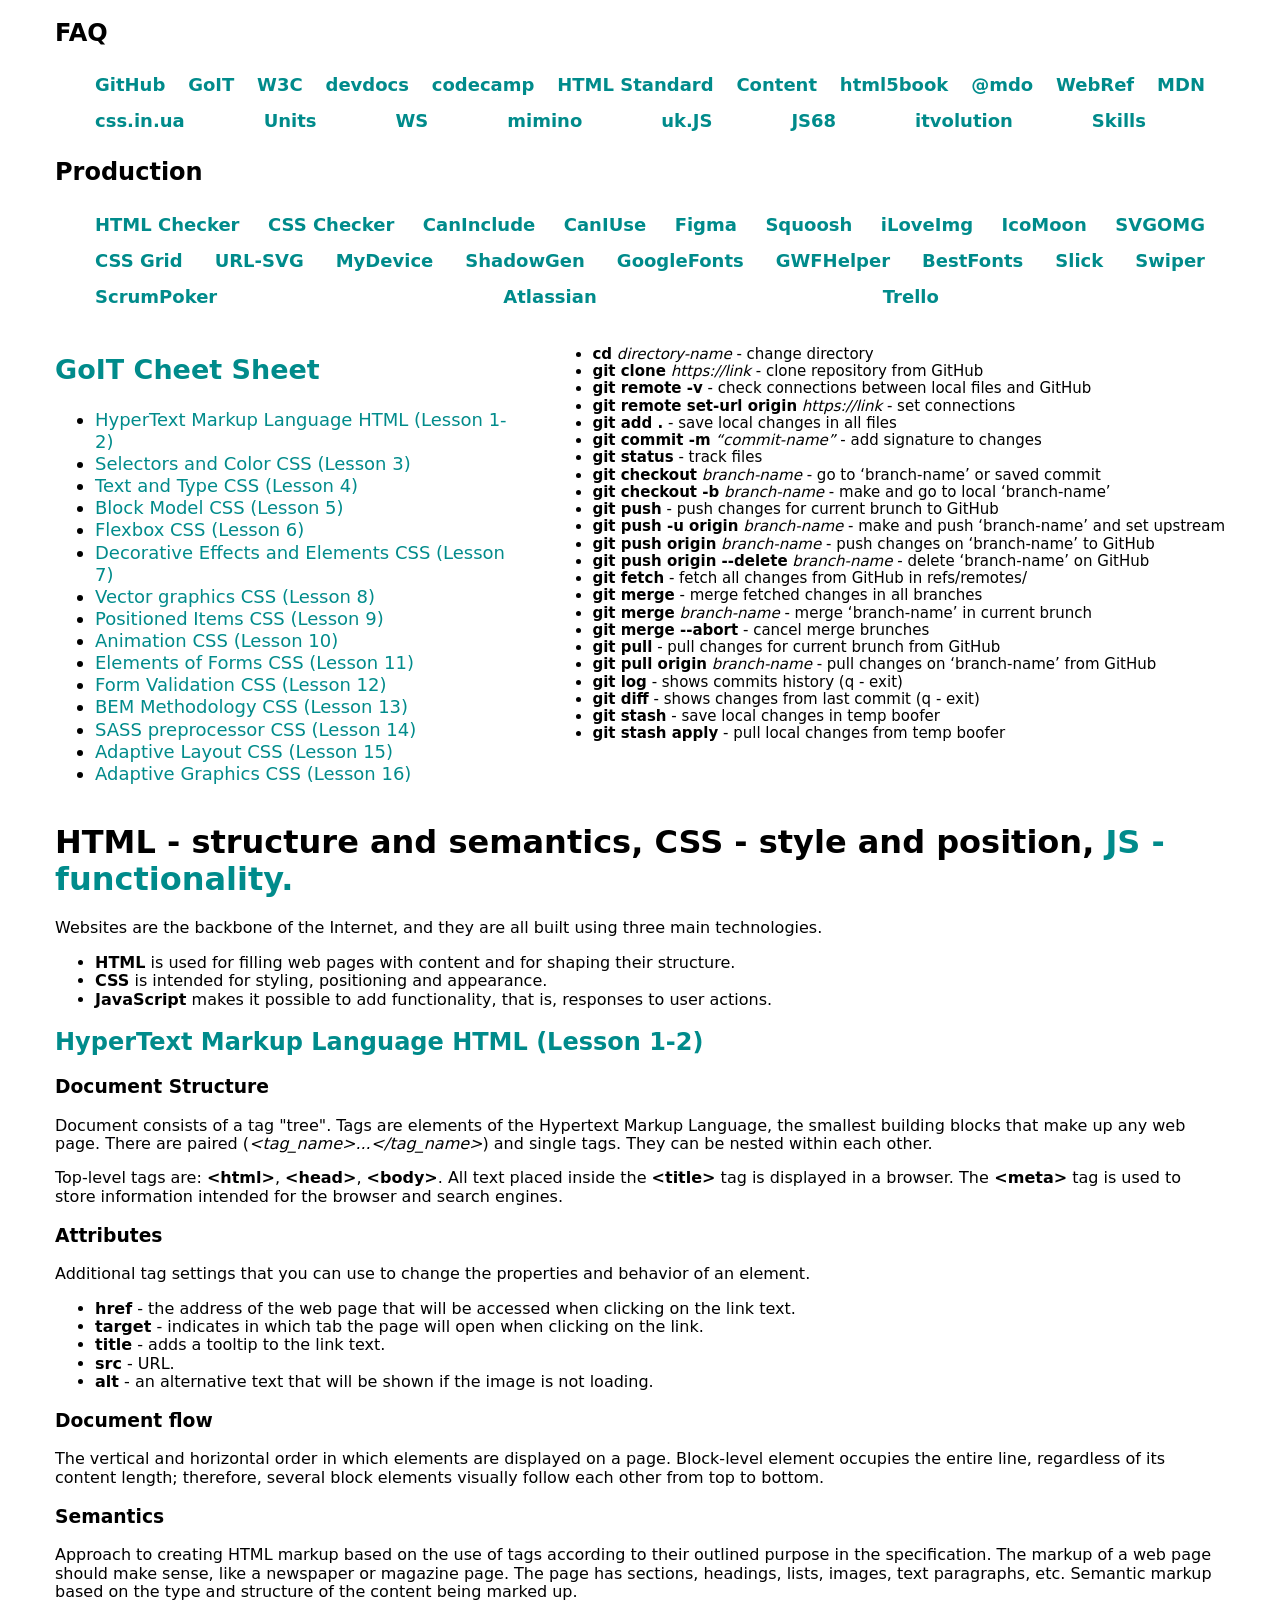
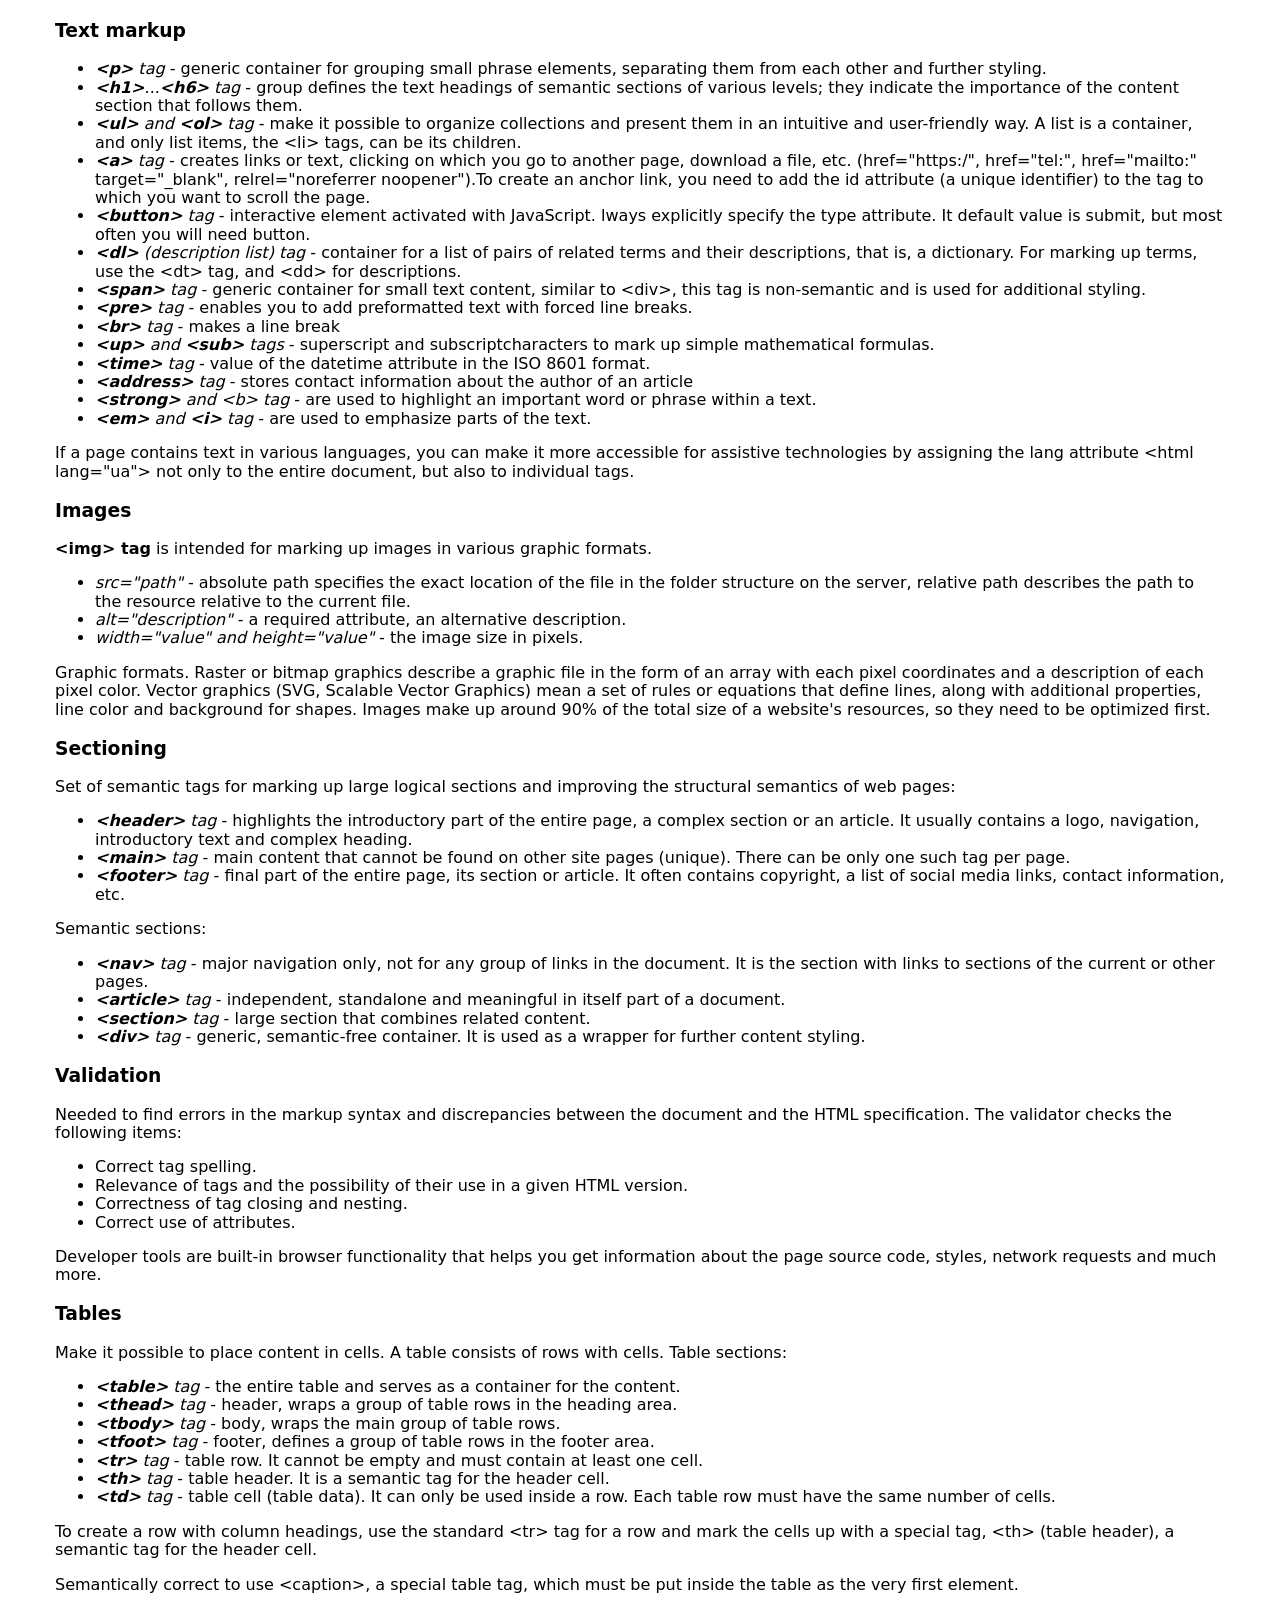
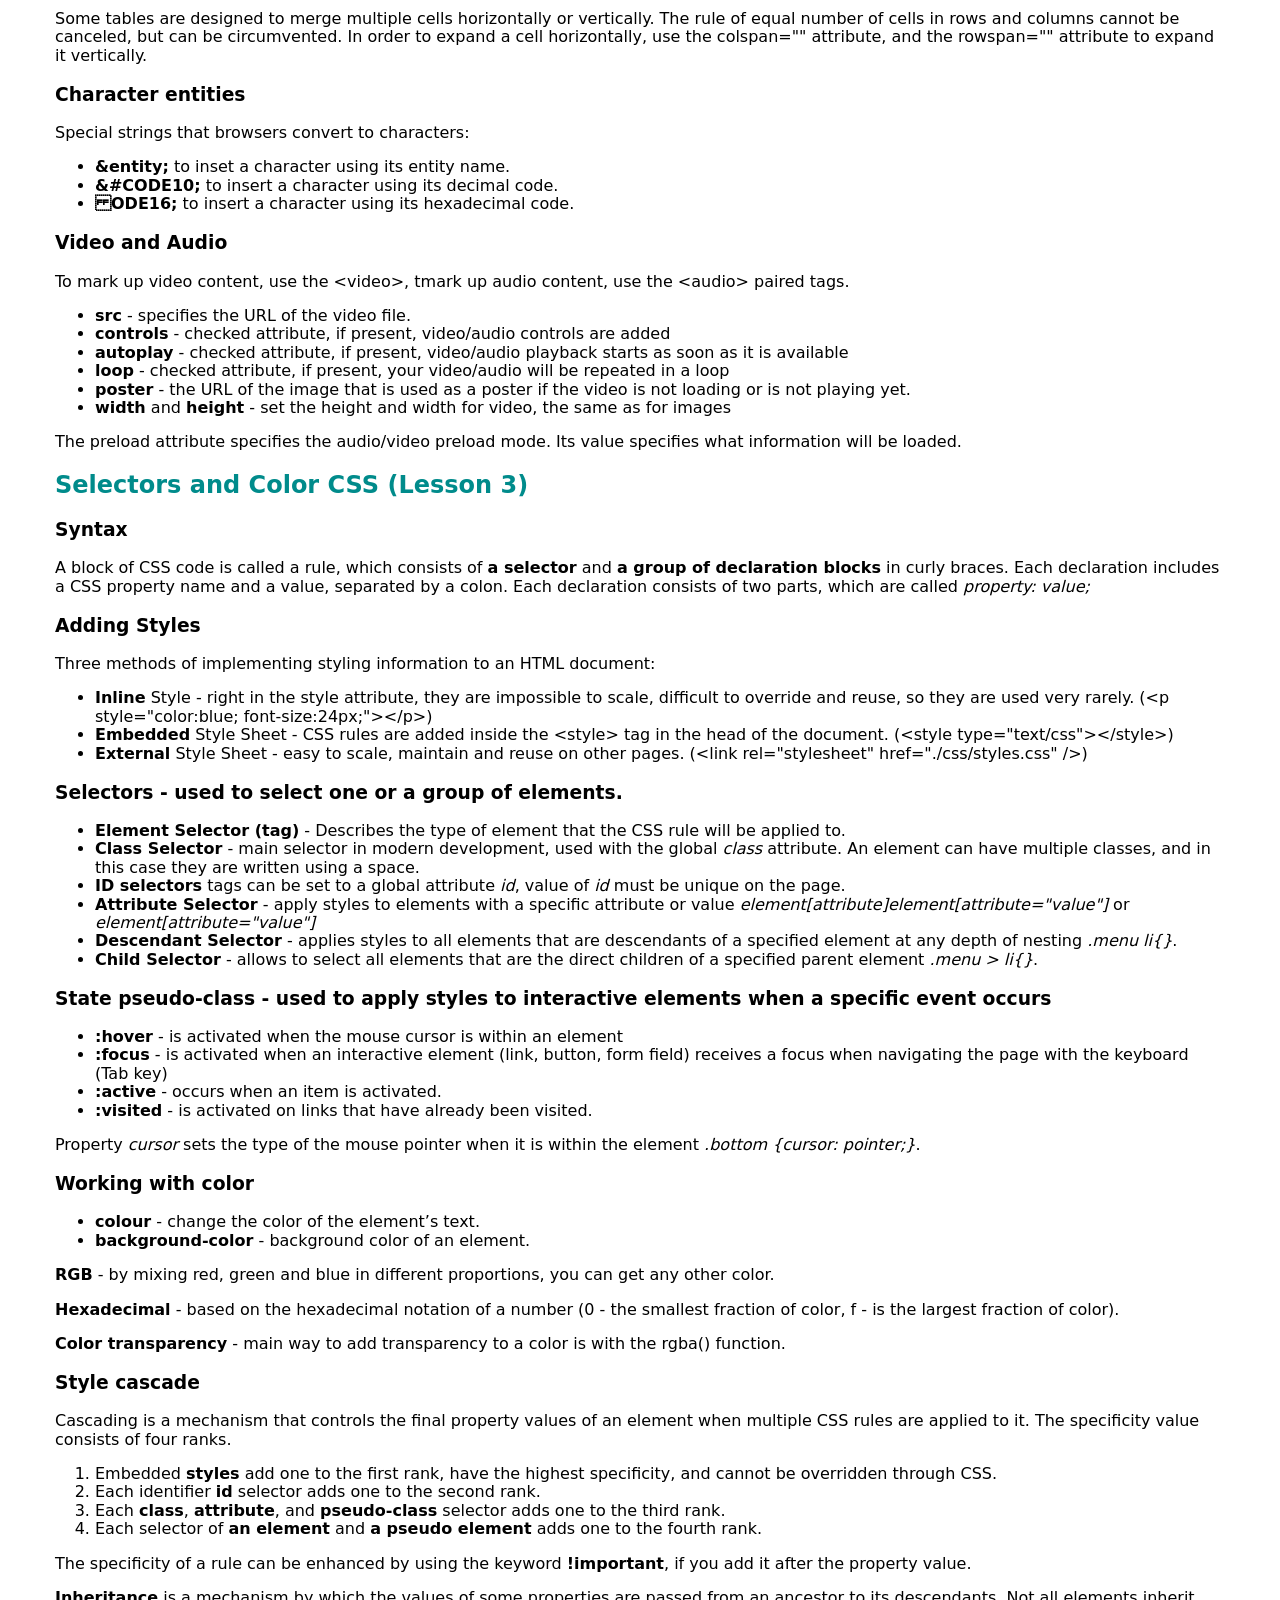
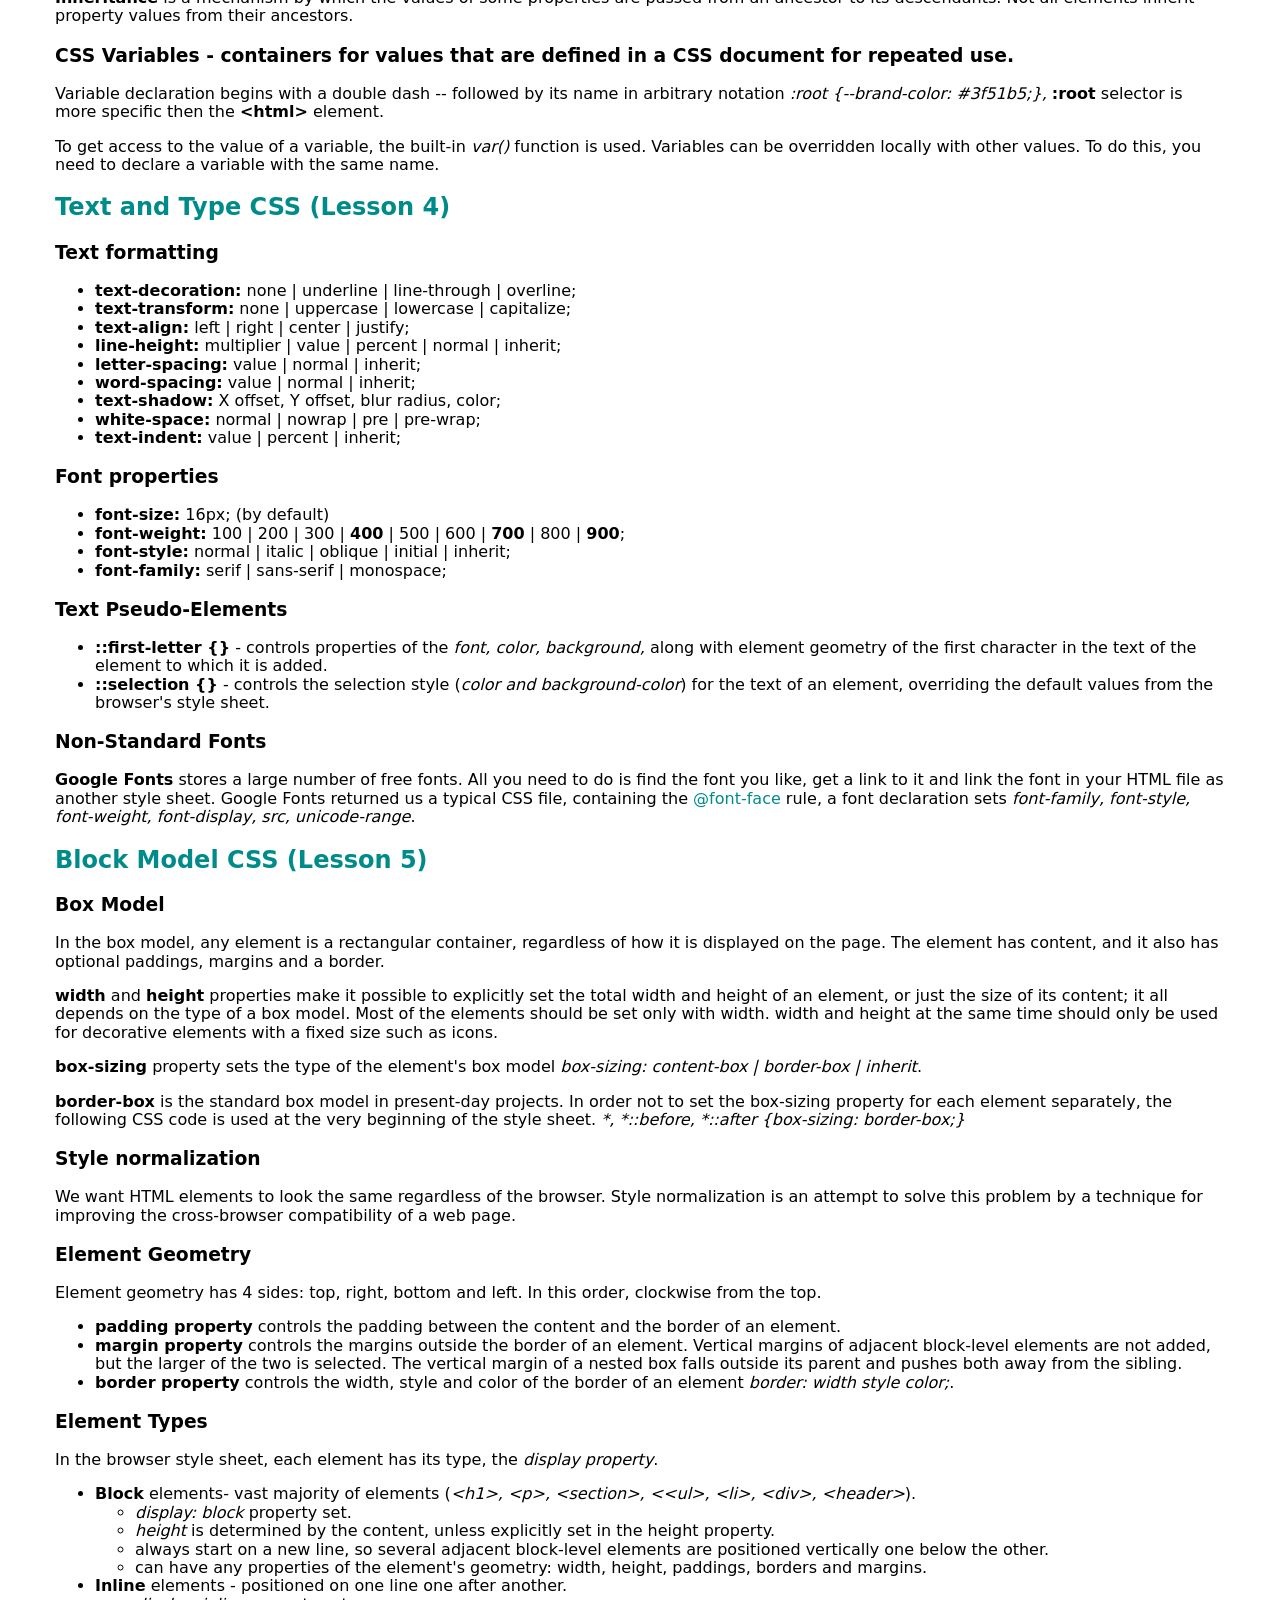
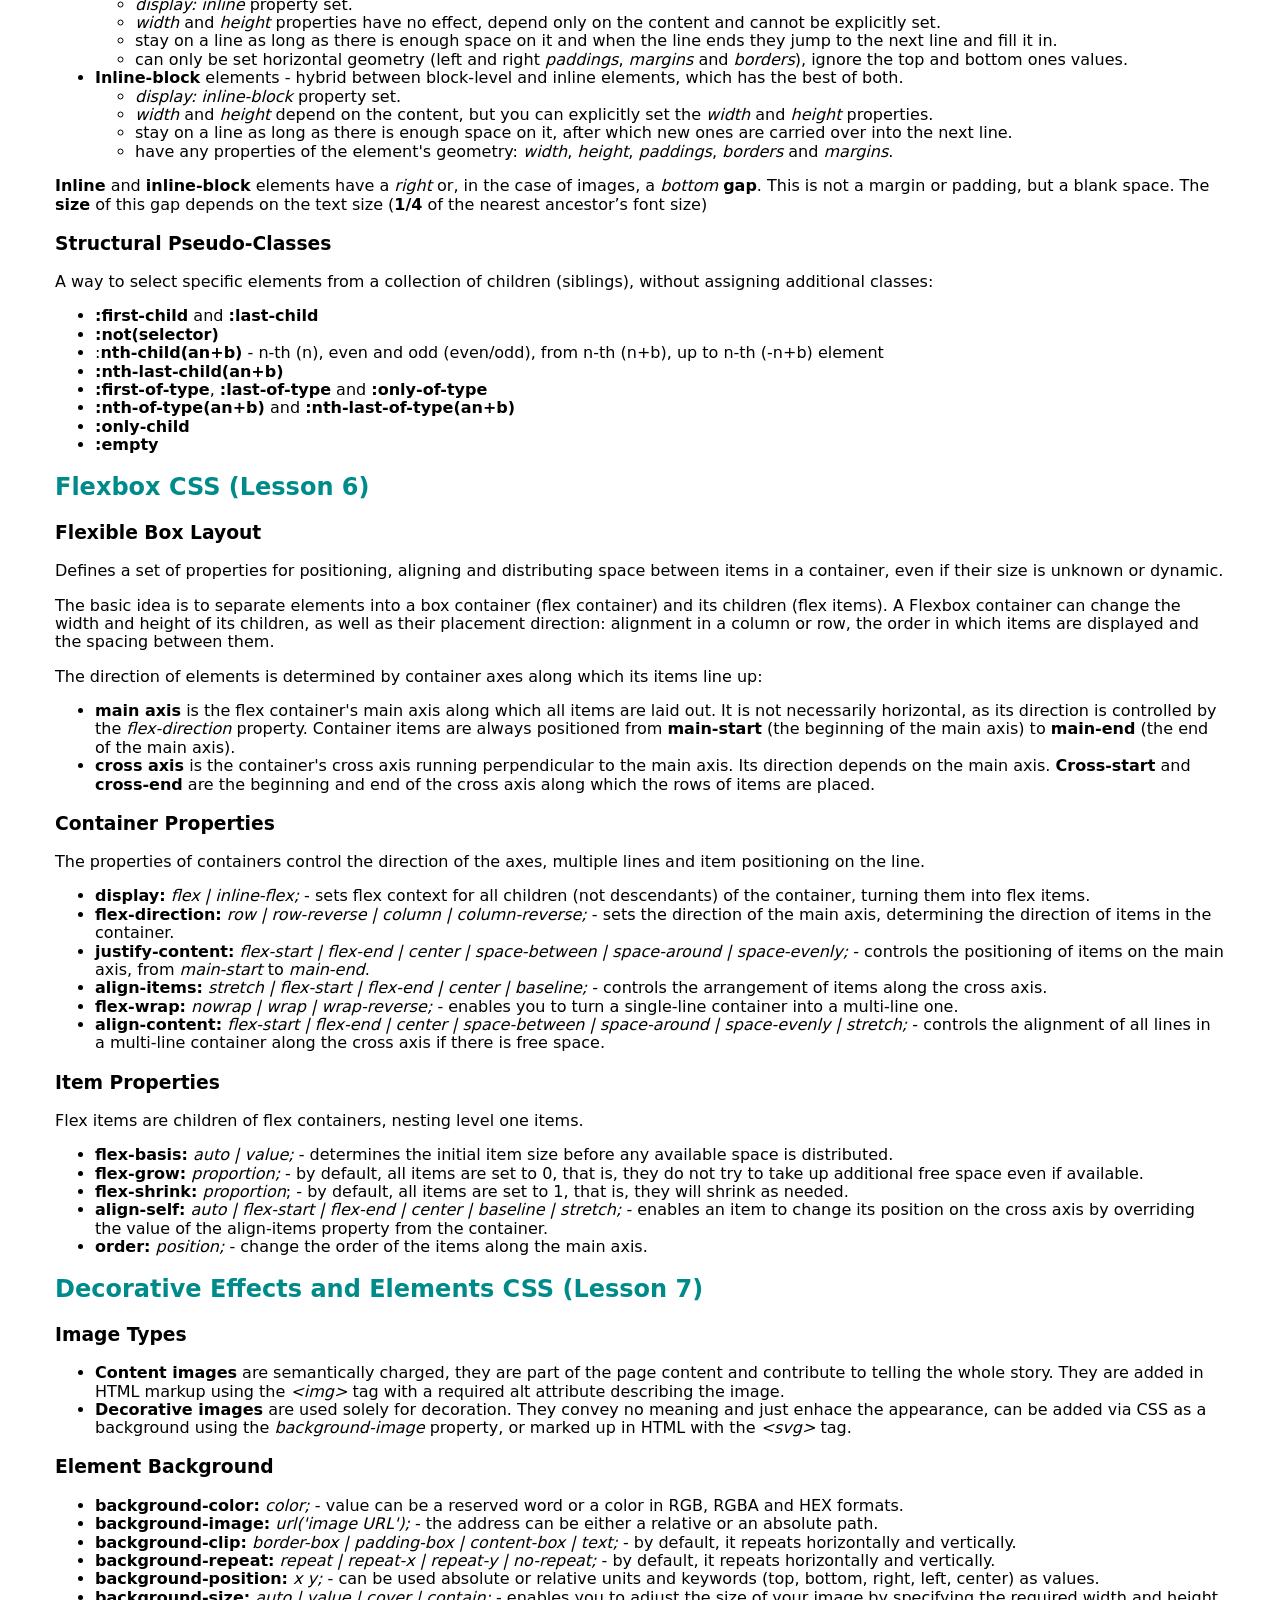
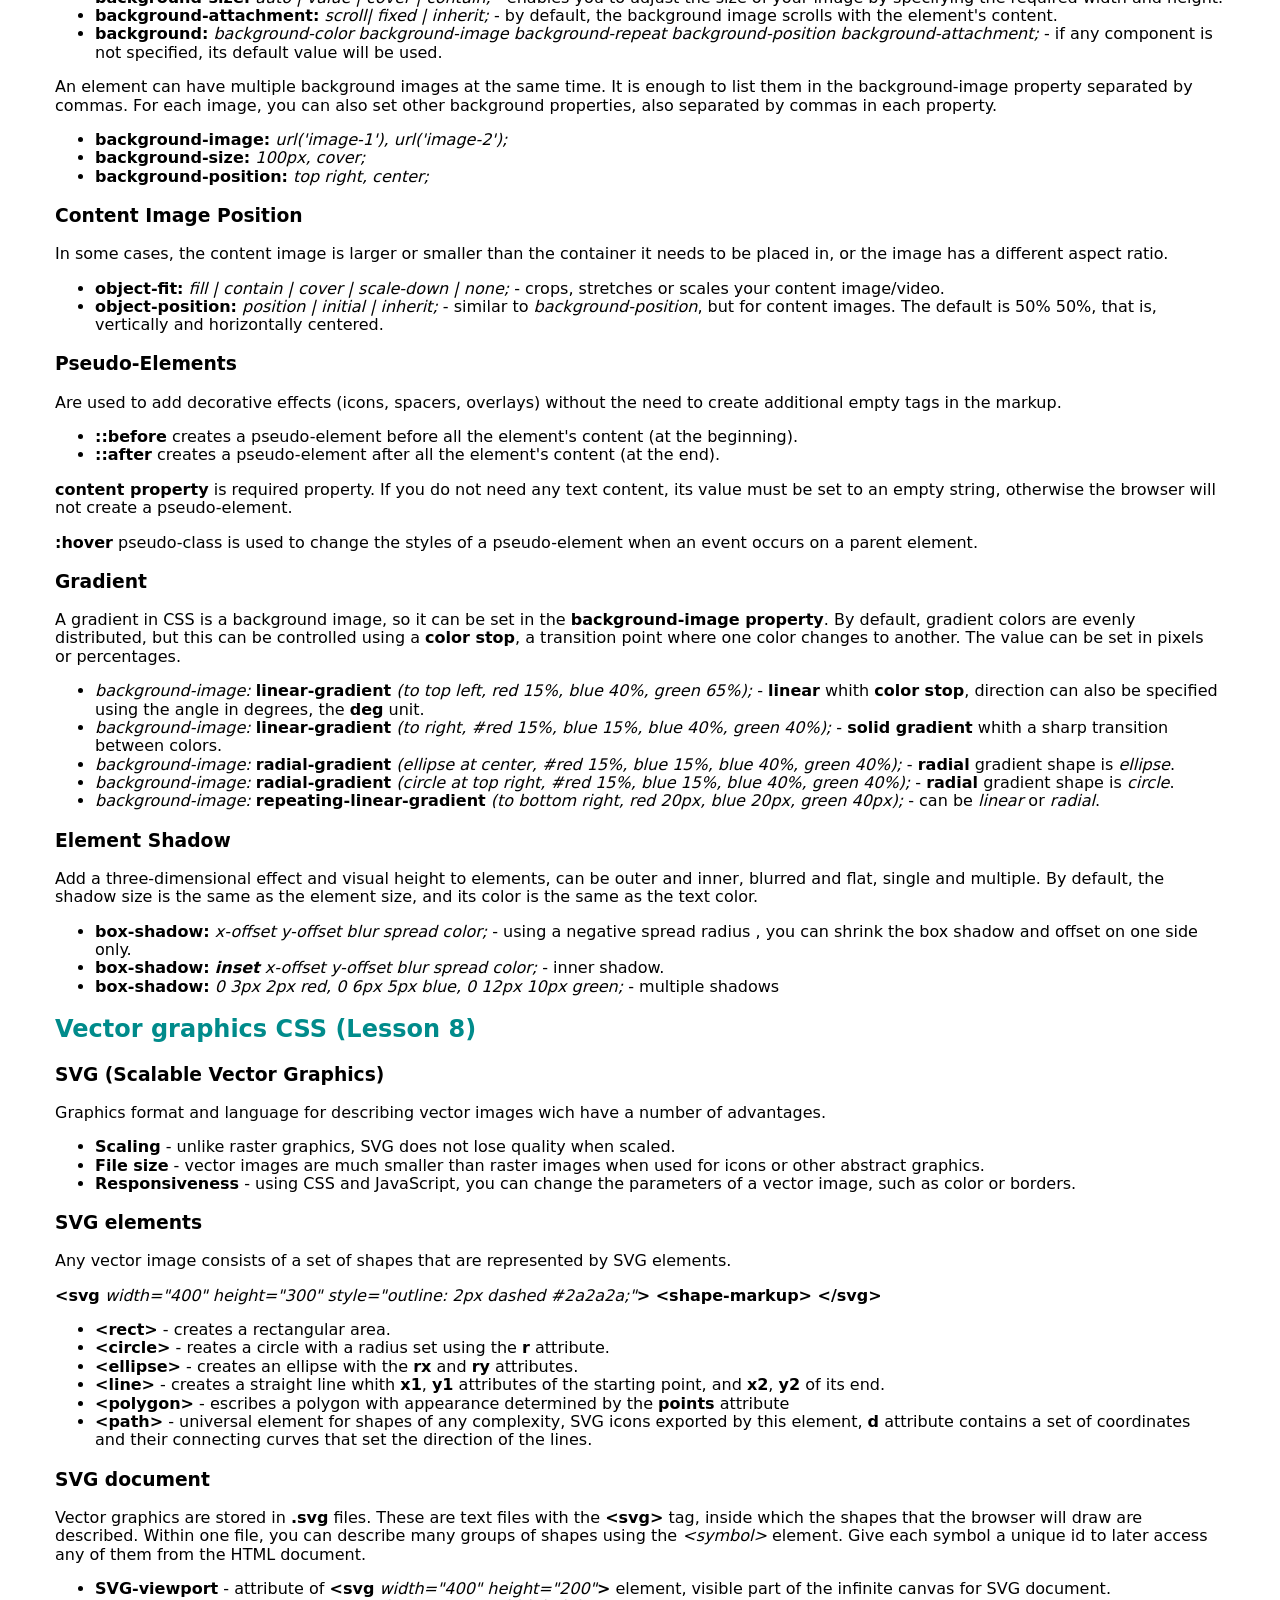
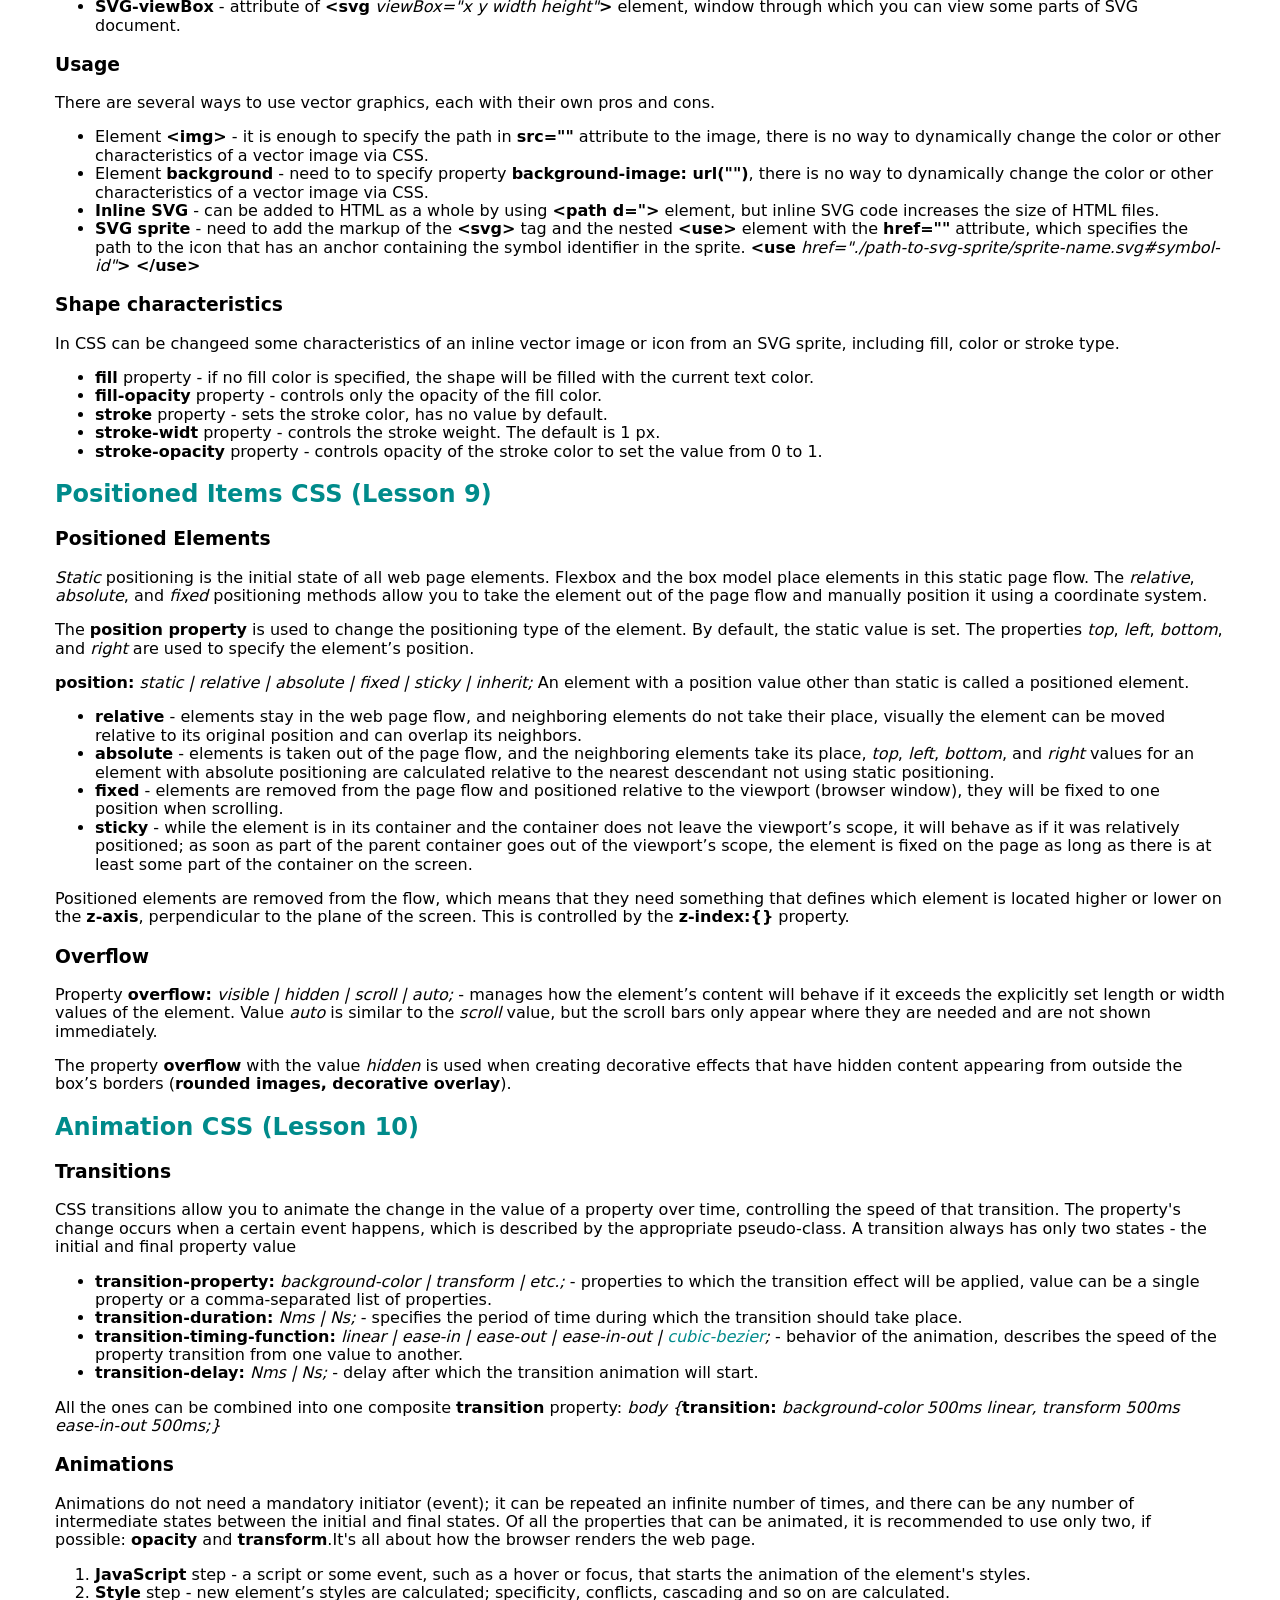
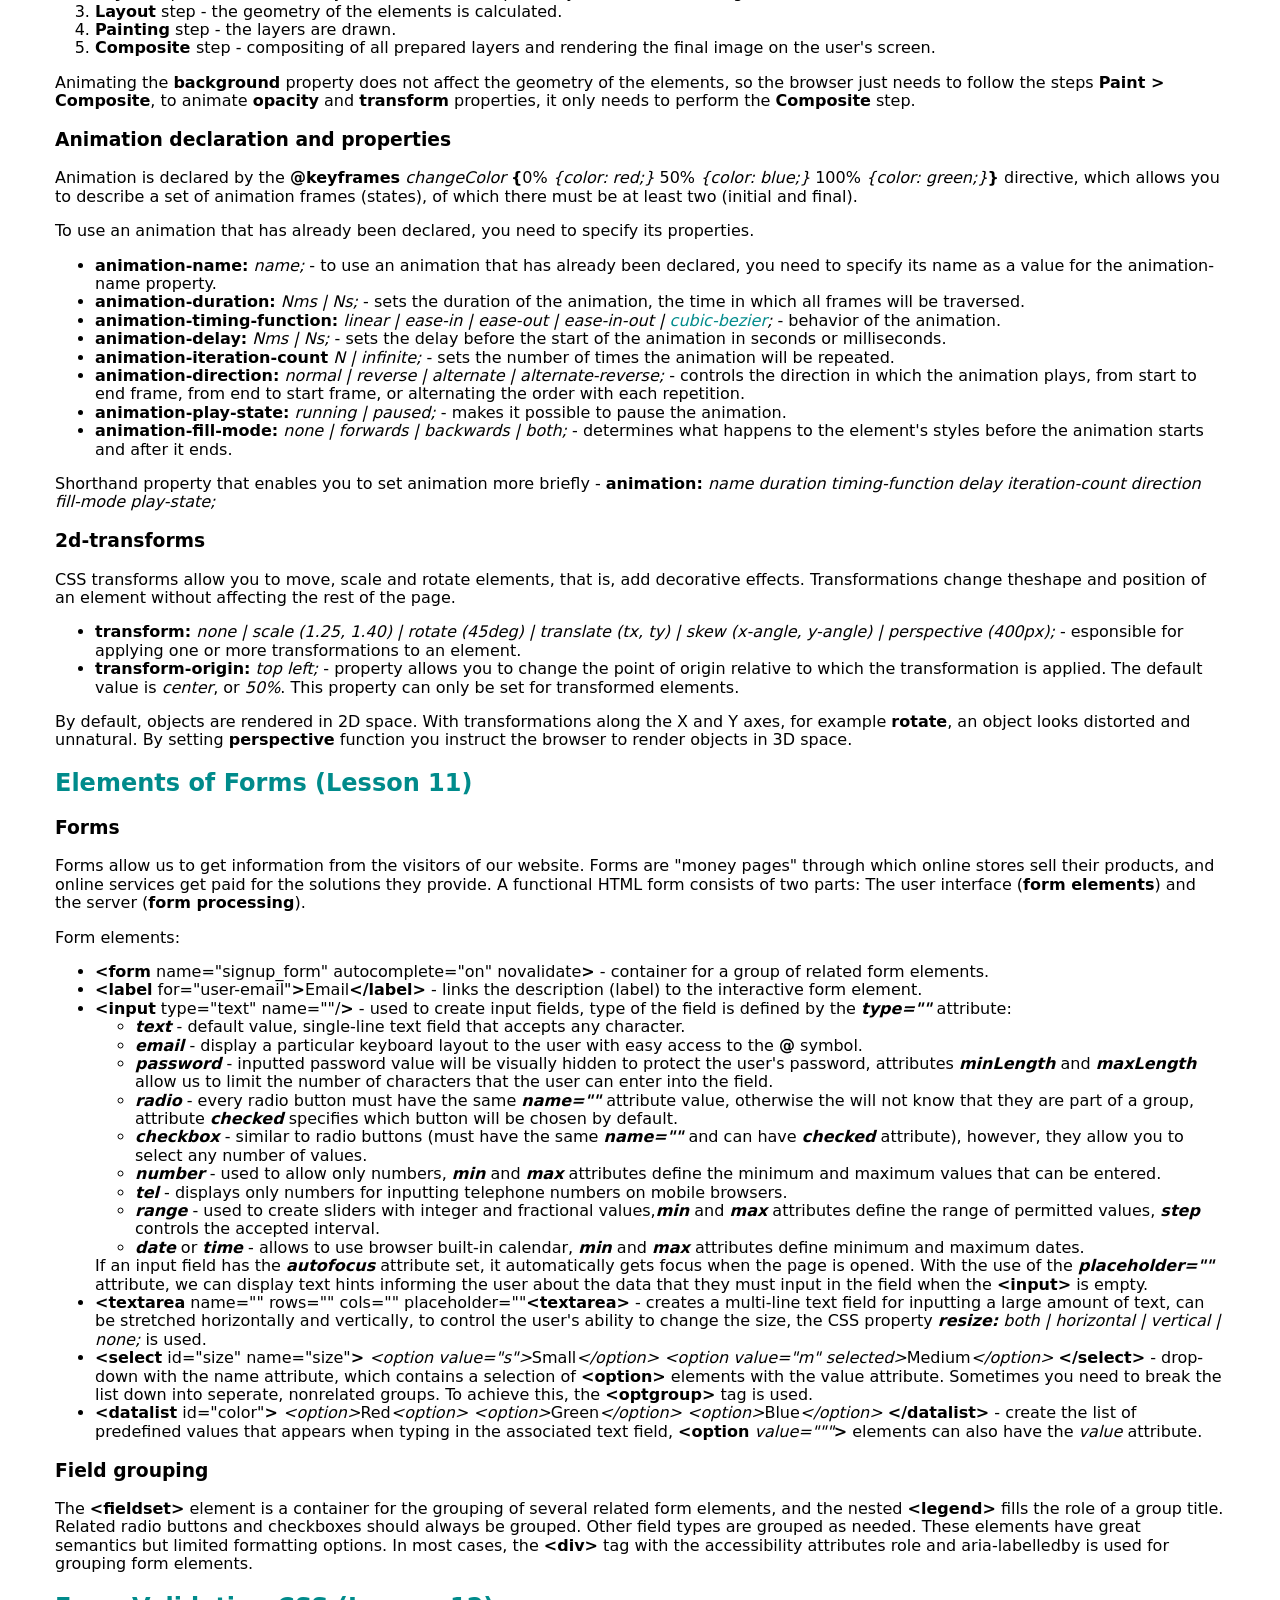
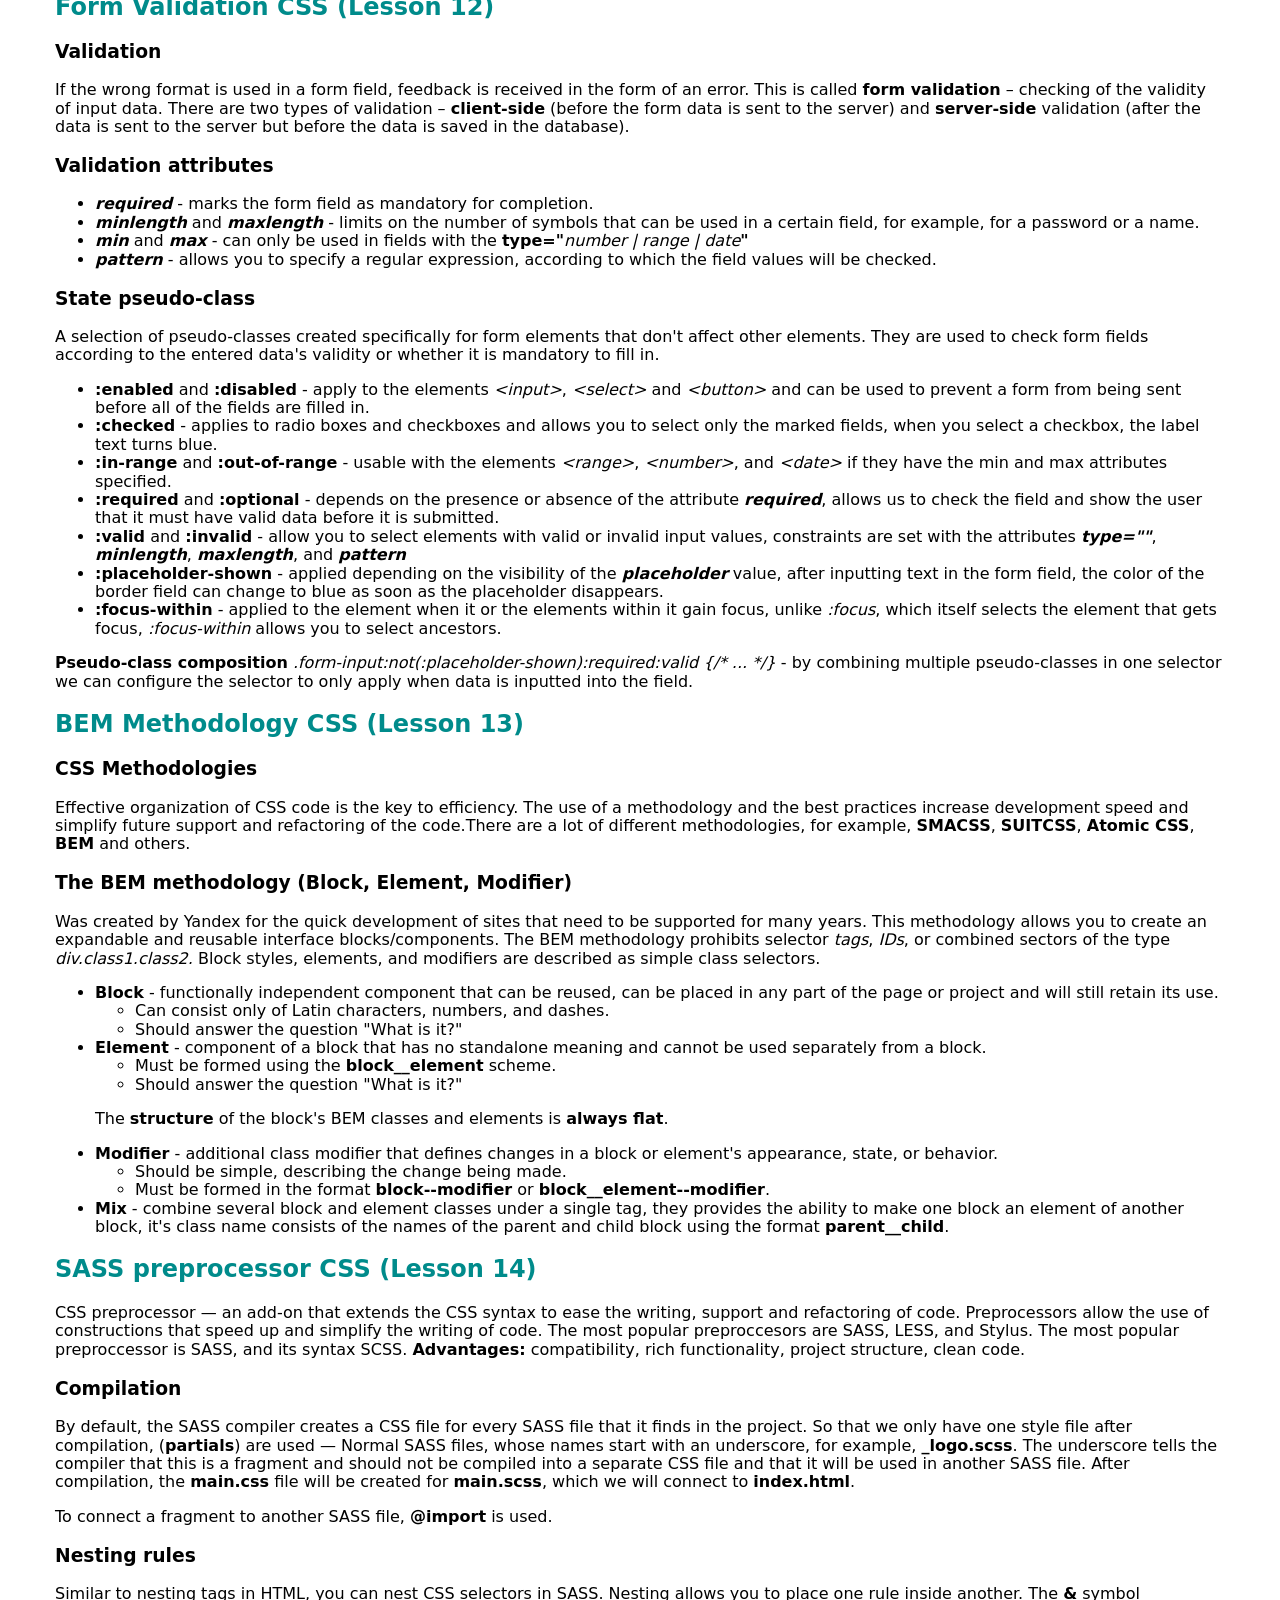
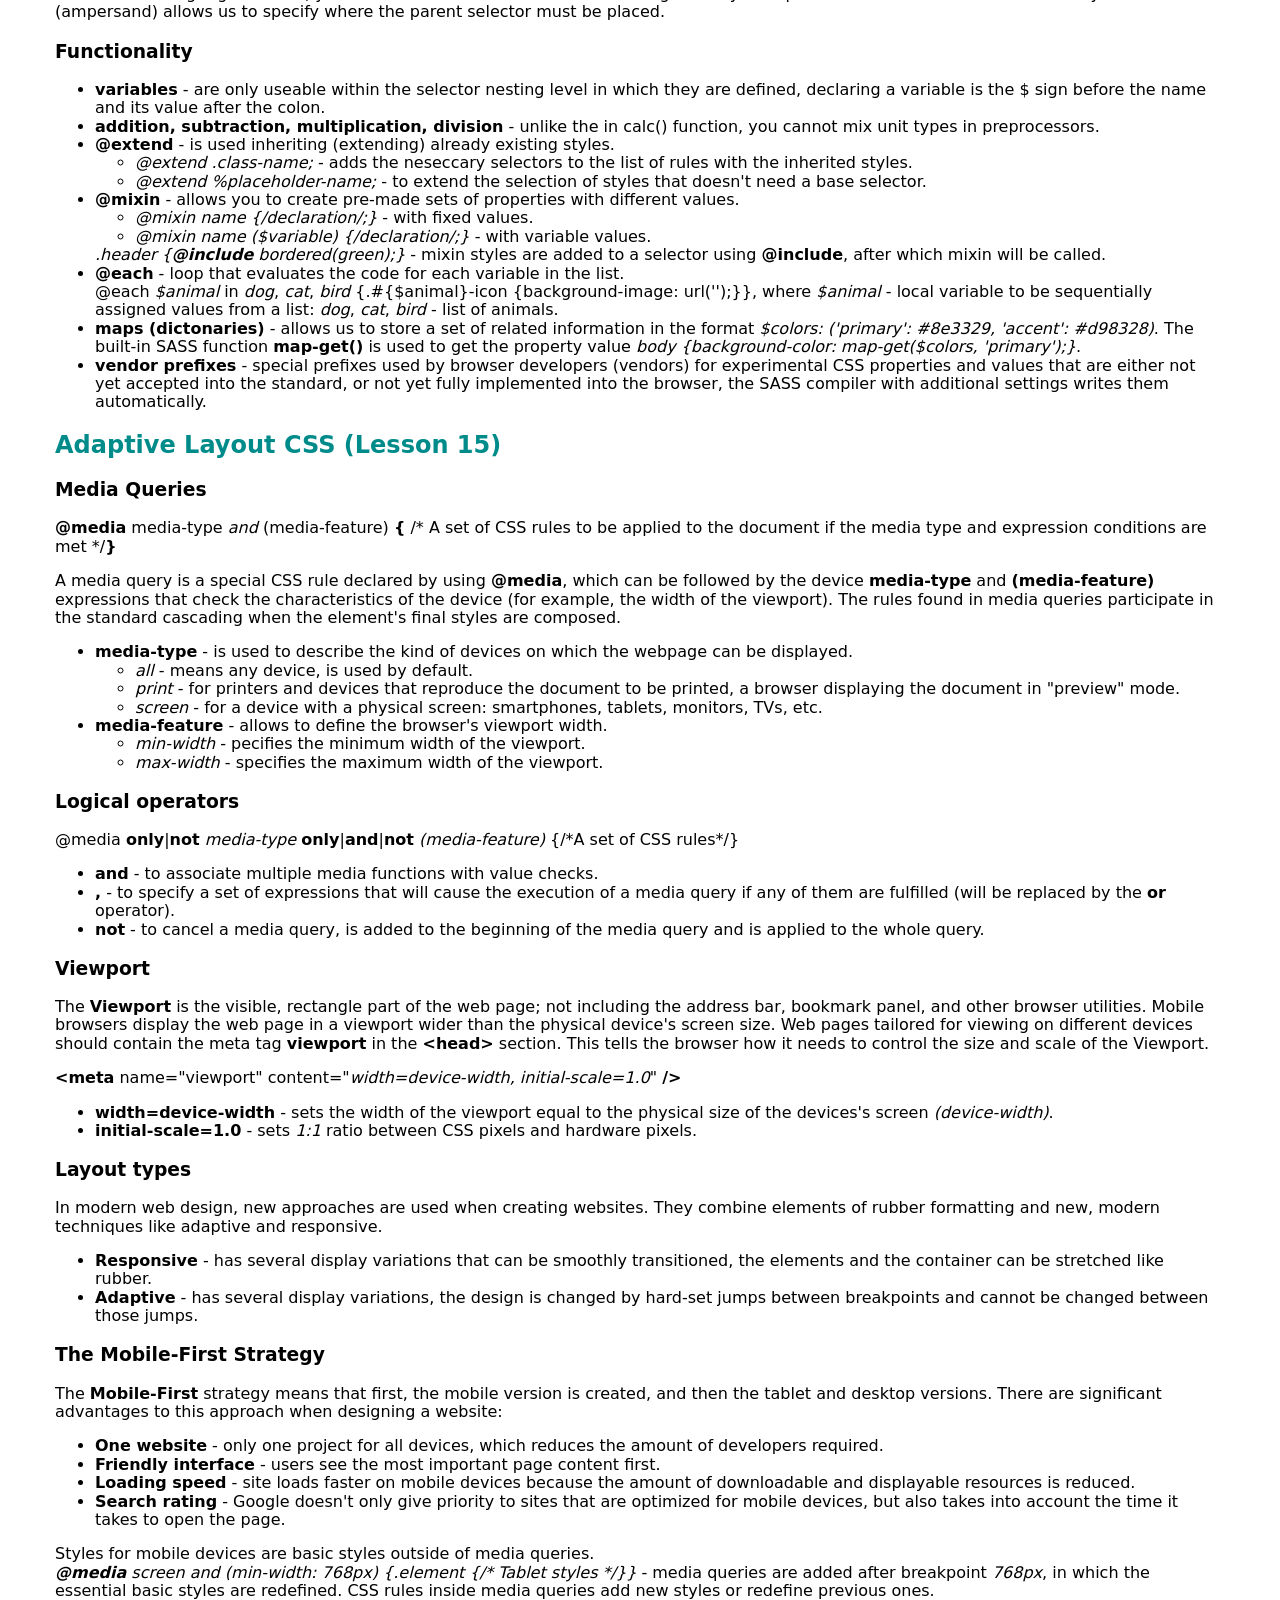
<file: index.html>
<!DOCTYPE html>
<html lang="en">

<head>
  <meta charset="UTF-8">
  <meta http-equiv="X-UA-Compatible" content="IE=edge">
  <meta name="viewport" content="width=device-width, initial-scale=1.0">
  <title>HTML-CSS</title>


  <link rel="stylesheet" href="./css/modern-normalize.min.css">
  <link rel="stylesheet" href="./css/main.min.css">
</head>

<body class="container">
  <header class="header">
    <div>
      <h2 id="goit">FAQ</h2>
      <ul class="faq-list">
        <li><a href="https://github.com/Belka-S?tab=repositories" target="_blank"
            rel="noopener noreferrer nofollow">GitHub</a>
        </li>
        <li><a href="https://www.edu.goit.global/uk/learn/6420780/845990/845996/textbook" target="_blank"
            rel="noopener noreferrer nofollow">GoIT</a></li>
        <li><a href="https://drafts.csswg.org/" target="_blank" rel="noopener noreferrer nofollow">W3C</a></li>
        <li><a href="https://devdocs.io" target="_blank" rel="noopener noreferrer nofollow">devdocs</a>
        <li><a href="https://www.freecodecamp.org/learn" target="_blank" rel="noopener noreferrer nofollow">codecamp</a>
        </li>
        <li><a href="https://html.spec.whatwg.org/multipage/" target="_blank" rel="noopener noreferrer nofollow">HTML
            Standard</a></li>
        <li><a href="https://html.spec.whatwg.org/multipage/dom.html#kinds-of-content" target="_blank"
            rel="noopener noreferrer nofollow">Content</a></li>
        <li><a href="https://html5book.ru/css-css3/" target="_blank" rel="noopener noreferrer nofollow">html5book</a>
        </li>
        <li><a href="http://sadcitizen.me/code-guide/#html-syntax" target="_blank"
            rel="noopener noreferrer nofollow">@mdo</a></li>
        <li><a href="https://webref.ru" target="_blank" rel="noopener noreferrer nofollow">WebRef</a></li>
        <li><a href="https://developer.mozilla.org/ru/" target="_blank" rel="noopener noreferrer nofollow">MDN</a></li>
        <li><a href="https://css.in.ua/css/properties" target="_blank" rel="noopener noreferrer nofollow">css.in.ua</a>
        </li>
        <li><a href="http://shpargalkablog.ru/2013/03/px-em-calc.html" target="_blank"
            rel="noopener noreferrer nofollow">Units</a></li>
        <li><a href="https://belka-s.github.io/goit-markup-hw-08/" target="_blank"
            rel="noopener noreferrer nofollow">WS</a></li>
        <li><a href="https://belka-s.github.io/html-css-mimino/" target="_blank"
            rel="noopener noreferrer nofollow">mimino</a></li>
        <li><a href="https://uk.javascript.info/comparison#divnii-rezultat-porivnyannya-null-i-0" target="_blank"
            rel="noopener noreferrer nofollow">uk.JS</a></li>
        <li><a href="https://github.com/bardachov/JS68" target="_blank" rel="noopener noreferrer nofollow">JS68</a></li>
        <li><a href="  https://itvolution.wordpress.com/page/14/" target="_blank"
            rel="noopener noreferrer nofollow">itvolution</a></li>
        <li><a href="https://bootcamp.du.edu/blog/programming-skills/" target="_blank"
            rel="noopener noreferrer nofollow">Skills</a></li>
        <!-- <li><a href="" target="_blank" rel="noopener noreferrer nofollow"></a></li> -->
        <li><a href="" target="_blank" rel="noopener noreferrer nofollow"></a></li>
      </ul>
    </div>
    <div>
      <h2>Production</h2>
      <ul class="prodaction-list">
        <li><a href="https://validator.w3.org/nu/" target="_blank" rel="noopener noreferrer nofollow">HTML Checker</a>
        </li>
        <li><a href="https://jigsaw.w3.org/css-validator/#validate_by_input" target="_blank"
            rel="noopener noreferrer nofollow">CSS Checker</a></li>
        <li><a href="https://caninclude.glitch.me" target="_blank" rel="noopener noreferrer nofollow">CanInclude</a>
        </li>
        <li><a href="https://caniuse.com" target="_blank" rel="noopener noreferrer nofollow">CanIUse</a></li>
        <li><a href="https://www.figma.com/files/drafts?fuid=1139607182020165886" target="_blank"
            rel="noopener noreferrer nofollow">Figma</a></li>
        <li><a href="https://squoosh.app" target="_blank" rel="noopener noreferrer nofollow">Squoosh</a></li>
        <li><a href="https://www.iloveimg.com" target="_blank" rel="noopener noreferrer nofollow">iLoveImg</a></li>
        <li><a href="https://icomoon.io" target="_blank" rel="noopener noreferrer nofollow">IcoMoon</a></li>
        <li><a href="https://jakearchibald.github.io/svgomg/" target="_blank"
            rel="noopener noreferrer nofollow">SVGOMG</a>
        </li>
        <li><a href="https://cssgrid-generator.netlify.app" target="_blank" rel="noopener noreferrer nofollow">CSS
            Grid</a></li>
        <li><a href="https://yoksel.github.io/url-encoder/" target="_blank"
            rel="noopener noreferrer nofollow">URL-SVG</a></li>
        <li><a href="https://www.mydevice.io" target="_blank" rel="noopener noreferrer nofollow">MyDevice</a></li>
        <li><a href="https://cssgenerator.org/box-shadow-css-generator.html" target="_blank"
            rel="noopener noreferrer nofollow">ShadowGen</a></li>

        <li><a href="https://fonts.google.com" target="_blank" rel="noopener noreferrer nofollow">GoogleFonts</a>
        </li>
        <li><a href="https://gwfh.mranftl.com/fonts" target="_blank" rel="noopener noreferrer nofollow">GWFHelper</a>
        </li>
        <!-- <li><a href="https://en.bestfonts.pro/" target="_blank" rel="noopener noreferrer nofollow"></a></li> -->
        <li><a href="https://en.bestfonts.pro/" target="_blank" rel="noopener noreferrer nofollow">BestFonts</a></li>

        <li><a href="https://kenwheeler.github.io/slick/" target="_blank" rel="noopener noreferrer nofollow">Slick</a>
        </li>
        <li><a href="https://swiperjs.com/" target="_blank" rel="noopener noreferrer nofollow">Swiper</a>
        </li>
        <li> <a href="https://www.scrumpoker-online.org/en/choose-language" target="_blank"
            rel="noopener noreferrer nofollow">ScrumPoker</a></li>
        <li><a href="https://start.atlassian.com" target="_blank" rel="noopener noreferrer nofollow">Atlassian</a></li>
        <li><a href="https://trello.com/u/belkasrg/boards" target="_blank" rel="noopener noreferrer nofollow">Trello</a>
          <!-- <li><a href="" target="_blank" rel="noopener noreferrer nofollow"></a></li> -->
        <li><a href="" target="_blank" rel="noopener noreferrer nofollow"></a></li>
      </ul>
    </div>
    <div class="wrap">
      <div class="goit">
        <h2><a href="https://www.edu.goit.global/learn/6420780/845990/847146/textbook" target="_blank"
            rel="noopener noreferrer nofollow">GoIT Cheet Sheet</a></h2>
        <ul>
          <li><a href="#HTML">HyperText Markup Language HTML (Lesson 1-2)</a></li>
          <li><a href="#selectors-color">Selectors and Color CSS (Lesson 3)</a></li>
          <li><a href="#text-type">Text and Type CSS (Lesson 4)</a></li>
          <li><a href="#block-model">Block Model CSS (Lesson 5)</a></li>
          <li><a href="#flexbox">Flexbox CSS (Lesson 6)</a></li>
          <li><a href="#decorative-effects-elements">Decorative Effects and Elements CSS (Lesson 7)</a></li>
          <li><a href="#vector-graphics">Vector graphics CSS (Lesson 8)</a></li>
          <li><a href="#positioned-items">Positioned Items CSS (Lesson 9)</a></li>
          <li><a href="#animation">Animation CSS (Lesson 10)</a></li>
          <li><a href="#elements-of-forms">Elements of Forms CSS (Lesson 11)</a></li>
          <li><a href="#form-validation">Form Validation CSS (Lesson 12)</a></li>
          <li><a href="#bem-methodology">BEM Methodology CSS (Lesson 13)</a></li>
          <li><a href="#sass-preprocessor">SASS preprocessor CSS (Lesson 14)</a></li>
          <li><a href="#adaptive-layout">Adaptive Layout CSS (Lesson 15)</a></li>
          <li><a href="#adaptive-graphics">Adaptive Graphics CSS (Lesson 16)</a></li>
        </ul>
      </div>
      <div class="terminal">
        <!-- <h3>Terminal Cheet Sheet</h3> -->
        <ul>
          <li><b>cd</b> <i>directory-name</i> - change directory</li>
          <li><b>git clone</b> <i>https://link</i> - clone repository from GitHub</li>
          <li><b>git remote -v</b> - check connections between local files and GitHub</li>
          <li><b>git remote set-url origin</b> <i>https://link</i> - set connections</li>
          <li><b>git add .</b> - save local changes in all files</li>
          <li><b>git commit -m</b> <i>“commit-name”</i> - add signature to changes</li>
          <!-- <li><b>git commit -am</b> <i>“commit-name”</i> - save local changes add signature</li> -->
          <li><b>git status</b> - track files</li>
          <li><b>git checkout</b> <i>branch-name</i> - go to ‘branch-name’ or saved commit</li>
          <li><b>git checkout -b</b> <i>branch-name</i> - make and go to local ‘branch-name’</li>
          <li><b>git push</b> - push changes for current brunch to GitHub</li>
          <li><b>git push -u origin</b> <i>branch-name</i> - make and push ‘branch-name’ and set upstream</li>
          <li><b>git push origin</b> <i>branch-name</i> - push changes on ‘branch-name’ to GitHub</li>
          <li><b>git push origin --delete</b> <i>branch-name</i> - delete ‘branch-name’ on GitHub</li>

          <!-- <li><b>git push --set upstream origin</b> <i>branch-name</i> - push ‘branch-name’ and set upstream</li> -->
          <li><b>git fetch</b> - fetch all changes from GitHub in refs/remotes/</li>
          <li><b>git merge</b> - merge fetched changes in all branches</li>
          <li><b>git merge</b> <i>branch-name</i> - merge ‘branch-name’ in current brunch</li>
          <li><b>git merge --abort</b> - cancel merge brunches</li>
          <li><b>git pull</b> - pull changes for current brunch from GitHub</li>
          <li><b>git pull origin</b> <i>branch-name</i> - pull changes on ‘branch-name’ from GitHub</li>

          <li><b>git log</b> - shows commits history (q - exit)</li>
          <li><b>git diff</b> - shows changes from last commit (q - exit)</li>
          <li><b>git stash</b> - save local changes in temp boofer</li>
          <li><b>git stash apply</b> - pull local changes from temp boofer</li>
        </ul>
      </div>
    </div>
    <h1>HTML - structure and semantics, CSS - style and position, <a href="./js.html"> JS - functionality.</a></h1>
  </header>

  <main>
    <p>Websites are the backbone of the Internet, and they are all built using three main technologies.</p>
    <ul>
      <li><b>HTML</b> is used for filling web pages with content and for shaping their structure.</li>
      <li><b>CSS</b> is intended for styling, positioning and appearance.</li>
      <li><b>JavaScript</b> makes it possible to add functionality, that is, responses to user actions.</li>
    </ul>
    <section class="html">
      <a href="#goit">
        <h2 id="HTML">HyperText Markup Language HTML (Lesson 1-2)</h2>
      </a>
      <h3>Document Structure</h3>
      <p>Document consists of a tag "tree". Tags are elements of the Hypertext Markup Language, the smallest building
        blocks that make up any web page. There are paired (<i>&#60tag_name>...&#60/tag_name></i>) and single tags. They
        can
        be nested within each other. </p>
      <p>
        Top-level tags are: <b>&#60html></b>, <b>&#60head></b>, <b>&#60body></b>. All text placed inside the
        <b>&#60title></b> tag is displayed in a browser. The<b> &#60meta></b> tag is used to store information intended
        for
        the browser and
        search engines.
      </p>
      <h3>Attributes </h3>
      <p>Additional tag settings that you can use to change the properties and behavior of an element.</p>
      <ul>
        <li><b>href</b> - the address of the web page that will be accessed when clicking on the link text.</li>
        <li><b>target</b> - indicates in which tab the page will open when clicking on the link.</li>
        <li><b>title</b> - adds a tooltip to the link text.</li>
        <li><b>src</b> - URL.</li>
        <li><b>alt</b> - an alternative text that will be shown if the image is not loading.</li>
      </ul>
      <h3>Document flow</h3>
      <p>The vertical and horizontal order in which elements are displayed on a page. Block-level element occupies the
        entire line, regardless of its content length; therefore, several block elements visually follow each other from
        top to bottom.</p>
      <h3>Semantics</h3>
      <p>Approach to creating HTML markup based on the use of tags according to their outlined purpose in
        the specification. The markup of a web page should make sense, like a newspaper or magazine page. The page has
        sections, headings, lists, images, text paragraphs, etc. Semantic markup based on the type and structure of the
        content being marked
        up.
      </p>
      <h3>Text markup</h3>
      <ul>
        <li><i><b>&#60p></b> tag</i> - generic container for grouping small phrase elements, separating them from each
          other and further styling.</li>
        <li><i><b>&#60h1></b>...<b>&#60h6></b> tag</i> - group defines the text headings of semantic sections of various
          levels; they indicate the importance of the content section that follows them.</li>
        <li><i><b>&#60ul></b> and <b>&#60ol></b> tag</i> - make it possible to organize collections and present them in
          an intuitive and user-friendly way. A list is a container, and only list items, the &#60li> tags, can be its
          children.</li>
        <li><i><b>&#60a></b> tag</i> - creates links or text, clicking on which you go to another page, download a file,
          etc. (href="https:/", href="tel:", href="mailto:" target="_blank", relrel="noreferrer noopener").To create an
          anchor link, you need to add the id attribute (a unique identifier) to the tag to which you want to scroll the
          page.</li>
        <li><i><b>&#60button></b> tag</i> - interactive element activated with JavaScript. lways explicitly specify the
          type attribute. It default value is submit, but most often you will need button.</li>
        <li><i><b>&#60dl></b> (description list) tag</i> - container for a list of pairs of related terms and their
          descriptions, that is, a dictionary. For marking up terms, use the &#60dt> tag, and &#60dd> for descriptions.
        </li>
        <li><i><b>&#60span></b> tag</i> - generic container for small text content, similar to &#60div>, this tag is
          non-semantic and is used for additional styling. </li>
        <li><i><b>&#60pre></b> tag</i> - enables you to add preformatted text with forced line breaks.</li>
        <li><i><b>&#60br></b> tag</i> - makes a line break</li>
        <li> <i><b>&#60up></b> and <b>&#60sub></b> tags</i> - superscript and subscriptcharacters to mark up simple
          mathematical formulas. </li>
        <li><i><b>&#60time></b> tag</i> - value of the datetime attribute in the ISO 8601 format.</li>
        <li><i><b>&#60address></b> tag</i> - stores contact information about the author of an article</li>
        <li><i><b>&#60strong></b> and &#60b> tag</i> - are used to highlight an important word or phrase within a text.
        </li>
        <li><i><b>&#60em></b> and <b>&#60i></b> tag</i> - are used to emphasize parts of the text.</li>
      </ul>
      <p>If a page contains text in various languages, you can make it more accessible for assistive technologies by
        assigning the lang attribute &#60html lang="ua"> not only to the entire document, but also to individual tags.
      </p>
      <h3>Images</h3>
      <p><b>&#60img> tag</b> is intended for marking up images in various graphic formats.</p>
      <ul>
        <li><i>src="path"</i> - absolute path specifies the exact location of the file in the folder structure on the
          server,
          relative path describes the path to the resource relative to the current file.
        </li>
        <li><i>alt="description"</i> - a required attribute, an alternative description.</li>
        <li><i>width="value" and height="value"</i> - the image size in pixels.</li>
      </ul>
      <p>Graphic formats. Raster or bitmap graphics describe a graphic file in the form of an array with each pixel
        coordinates and a description
        of each pixel color. Vector graphics (SVG, Scalable Vector Graphics) mean a set of rules or equations that
        define lines, along with
        additional properties, line color and background for shapes. Images make up around 90% of the total size of a
        website's resources, so they need to be optimized first.</p>
      <h3>Sectioning</h3>
      <p>Set of semantic tags for marking up large logical sections and improving the structural semantics
        of web pages:</p>
      <ul>
        <li><i><b>&#60header></b> tag</i> - highlights the introductory part of the entire page, a complex section or an
          article. It usually contains a logo, navigation, introductory text and complex heading.</li>
        <li><i><b>&#60main></b> tag</i> - main content that cannot be found on other site pages (unique). There can be
          only one
          such tag per page.</li>
        <li><i><b>&#60footer></b> tag</i> - final part of the entire page, its section or article. It often contains
          copyright,
          a list of social media links, contact information, etc.</li>
      </ul>
      <p>Semantic sections:</p>
      <ul>
        <li><i><b>&#60nav></b> tag</i> - major navigation only, not for any group of links in the document. It is the
          section
          with links to sections of the current or other pages.</li>
        <li><i><b>&#60article></b> tag</i> - independent, standalone and meaningful in itself part of a document.</li>
        <li><i><b>&#60section></b> tag</i> - large section that combines related content.</li>
        <li><i><b>&#60div></b> tag</i> - generic, semantic-free container. It is used as a wrapper for further content
          styling.
        </li>
      </ul>
      <h3>Validation</h3>
      <p>Needed to find errors in the markup syntax and discrepancies between the document and the HTML
        specification. The validator checks the following items:</p>
      <ul>
        <li>Correct tag spelling.</li>
        <li>Relevance of tags and the possibility of their use in a given HTML version.</li>
        <li>Correctness of tag closing and nesting.</li>
        <li>Correct use of attributes.</li>
      </ul>
      <p>Developer tools are built-in browser functionality that helps you get information about the page source code,
        styles, network requests and much more.</p>
      <h3>Tables</h3>
      <p>Make it possible to place content in cells. A table consists of rows with cells. Table sections: </p>
      <ul>
        <li><i><b>&#60table></b> tag</i> - the entire table and serves as a container for the content.</li>
        <li><i><b>&#60thead></b> tag</i> - header, wraps a group of table rows in the heading area.</li>
        <li><i><b>&#60tbody></b> tag</i> - body, wraps the main group of table rows.</li>
        <li><i><b>&#60tfoot></b> tag</i> - footer, defines a group of table rows in the footer area.</li>
        <li><i><b>&#60tr></b> tag </i>- table row. It cannot be empty and must contain at least one cell.</li>
        <li><i><b>&#60th></b> tag </i>- table header. It is a semantic tag for the header cell.</li>
        <li><i><b>&#60td></b> tag </i>- table cell (table data). It can only be used inside a row. Each table row must
          have the same number of cells.</li>
      </ul>
      <p>To create a row with column headings, use the standard &#60tr> tag for a row and mark the cells up with a
        special tag, &#60th> (table header), a semantic tag for the header cell.</p>
      <p>Semantically correct to use &#60caption>, a special table tag, which must be put inside the table as the very
        first element.</p>
      <p>Some tables are designed to merge multiple cells horizontally or vertically. The rule of equal number of cells
        in rows and columns cannot be canceled, but can be circumvented. In order to expand a cell horizontally, use the
        colspan="" attribute, and the rowspan="" attribute to expand it vertically.</p>
      <h3>Character entities</h3>
      <p>Special strings that browsers convert to characters:</p>
      <ul>
        <li><b>&entity;</b> to inset a character using its entity name.</li>
        <li><b>&#CODE10;</b> to insert a character using its decimal code.</li>
        <li><b>&#xCODE16;</b> to insert a character using its hexadecimal code.</li>
      </ul>
      <h3>Video and Audio</h3>
      <p>To mark up video content, use the &#60video>, tmark up audio content, use the &#60audio> paired tags.</p>
      <ul>
        <li><b>src</b> - specifies the URL of the video file.</li>
        <li><b>controls</b> - checked attribute, if present, video/audio controls are added</li>
        <li><b>autoplay</b> - checked attribute, if present, video/audio playback starts as soon as it is available</li>
        <li><b>loop</b> - checked attribute, if present, your video/audio will be repeated in a loop</li>
        <li><b>poster</b> - the URL of the image that is used as a poster if the video is not loading or is not playing
          yet. </li>
        <li><b>width</b> and <b>height</b> - set the height and width for video, the same as for images</li>
      </ul>
      <p>The preload attribute specifies the audio/video preload mode. Its value specifies what information will be
        loaded.</p>
    </section>
    <section class="selectors-color">
      <a href="#goit">
        <h2 id="selectors-color">Selectors and Color CSS (Lesson 3)</h2>
      </a>
      <h3>Syntax</h3>
      <p>A block of CSS code is called a rule, which consists of <b>a selector</b> and <b>a group of declaration
          blocks</b> in curly braces. Each declaration includes a CSS property name and a value, separated by a colon.
        Each declaration consists of two parts, which are called <i>property: value;</i></p>
      <h3>Adding Styles</h3>
      <p>Three methods of implementing styling information to an HTML document:</p>
      <ul>
        <li><b>Inline</b> Style - right in the style attribute, they are impossible to scale, difficult to override and
          reuse,
          so they are used very rarely. (&#60p style="color:blue; font-size:24px;">&#60/p>)</li>
        <li><b>Embedded</b> Style Sheet - CSS rules are added inside the &#60style> tag in the head of the document.
          (&#60style
          type="text/css">&#60/style>)</li>
        <li><b>External</b> Style Sheet - easy to scale, maintain and reuse on other pages. (&#60link rel="stylesheet"
          href="./css/styles.css" />)</li>
      </ul>
      <h3>Selectors - used to select one or a group of elements.</h3>
      <ul>
        <li><b>Element Selector (tag)</b> - Describes the type of element that the CSS rule will be applied to.</li>
        <li><b>Class Selector</b> - main selector in modern development, used with the global <i>class</i> attribute. An
          element can have multiple classes, and in this case they are written using a space. </li>
        <li><b>ID selectors</b> tags can be set to a global attribute <i>id</i>, value of <i>id</i> must be unique on
          the page.</li>
        <li><b>Attribute Selector</b> - apply styles to elements with a specific attribute or value
          <i>element[attribute]element[attribute="value"]</i> or <i>element[attribute="value"]</i>
        </li>
        <li><b>Descendant Selector</b> - applies styles to all elements that are descendants of a specified element at
          any depth of nesting <i>.menu li{}</i>.</li>
        <li><b>Child Selector</b> - allows to select all elements that are the direct children of a specified parent
          element <i>.menu > li{}</i>.</li>
      </ul>
      <h3>State pseudo-class - used to apply styles to interactive elements when a specific event occurs</h3>
      <ul>
        <li><b>:hover</b> - is activated when the mouse cursor is within an element</li>
        <li><b>:focus</b> - is activated when an interactive element (link, button, form field) receives a focus when
          navigating the page with the
          keyboard (Tab key)</li>
        <li><b>:active</b> - occurs when an item is activated.</li>
        <li><b>:visited</b> - is activated on links that have already been visited.</li>
      </ul>
      <p>Property <i>cursor</i> sets the type of the mouse pointer when it is within the element <i>.bottom {cursor:
          pointer;}</i>.</p>
      <h3>Working with color</h3>
      <ul>
        <li><b>colour</b> - change the color of the element’s text.</li>
        <li><b>background-color</b> - background color of an element.</li>
      </ul>
      <p><b>RGB</b> - by mixing red, green and blue in different proportions, you can get any other color.</p>
      <p><b>Hexadecimal</b> - based on the hexadecimal notation of a number (0 - the smallest fraction of color, f - is
        the largest fraction of color).</p>
      <p><b>Color transparency</b> - main way to add transparency to a color is with the rgba() function.</p>
      <h3>Style cascade</h3>
      <p>Cascading is a mechanism that controls the final property values of an element when multiple CSS rules are
        applied to it. The specificity value consists of four ranks.</p>
      <ol>
        <li>Embedded <b>styles</b> add one to the first rank, have the highest specificity, and cannot be overridden
          through CSS.</li>
        <li>Each identifier <b>id</b> selector adds one to the second rank.</li>
        <li>Each <b>class</b>, <b>attribute</b>, and <b>pseudo-class</b> selector adds one to the third rank.</li>
        <li>Each selector of <b>an element</b> and <b>a pseudo element</b> adds one to the fourth rank.</li>
      </ol>
      <p>The specificity of a rule can be enhanced by using the keyword <b>!important</b>, if you add it after the
        property value.</p>
      <p><b>Inheritance</b> is a mechanism by which the values of some properties are passed from an ancestor to its
        descendants. Not all elements inherit property values from their ancestors.</p>
      <h3>CSS Variables - containers for values that are defined in a CSS document for repeated use.</h3>
      <p>Variable declaration begins with a double dash -- followed by its name in arbitrary notation <i>:root
          {--brand-color: #3f51b5;},</i> <b>:root</b> selector is more specific then the <b>&#60html></b> element.
      </p>
      <p>To get access to the value of a variable, the built-in <i>var()</i> function is used. Variables can be
        overridden
        locally with other values. To do this, you need to declare a variable with the same name.</p>
    </section>
    <section class="text-type">
      <a href="#goit">
        <h2 id="text-type">Text and Type CSS (Lesson 4)</h2>
      </a>
      <h3>Text formatting</h3>
      <ul>
        <li><b>text-decoration:</b> none | underline | line-through | overline;</li>
        <li><b>text-transform:</b> none | uppercase | lowercase | capitalize;</li>
        <li><b>text-align:</b> left | right | center | justify;</li>
        <li><b>line-height:</b> multiplier | value | percent | normal | inherit;</li>
        <li><b>letter-spacing:</b> value | normal | inherit;</li>
        <li><b>word-spacing:</b> value | normal | inherit;</li>
        <li><b>text-shadow:</b> X offset, Y offset, blur radius, color; </li>
        <li><b>white-space:</b> normal | nowrap | pre | pre-wrap;</li>
        <li><b>text-indent:</b> value | percent | inherit;</li>
      </ul>
      <h3>Font properties</h3>
      <ul>
        <li><b>font-size:</b> 16px; (by default)</li>
        <li><b>font-weight:</b> 100 | 200 | 300 | <b>400</b> | 500 | 600 | <b>700</b> | 800 | <b>900</b>;</li>
        <li><b>font-style:</b> normal | italic | oblique | initial | inherit;</li>
        <li><b>font-family:</b> serif | sans-serif | monospace;</li>
      </ul>
      <h3>Text Pseudo-Elements</h3>
      <ul>
        <li><b>::first-letter {}</b> - controls properties of the <i>font, color, background,</i> along with element
          geometry of the first character in the text of the element to which it is added.</li>
        <li><b>::selection {}</b> - controls the selection style (<i>color and background-color</i>) for the text of an
          element,
          overriding the default values from the browser's style sheet.</li>
      </ul>
      <h3>Non-Standard Fonts</h3>
      <p><b>Google Fonts</b> stores a large number of free fonts. All you need to do is find the font you like, get a
        link to it and link the font in your HTML file as another style sheet. Google Fonts returned us a typical CSS
        file, containing the <a href="https://developer.mozilla.org/en-US/docs/Web/CSS/@font-face" target="_blank"
          rel="noopener noreferrer nofollow">@font-face</a> rule, a font declaration sets <i>font-family, font-style,
          font-weight,
          font-display, src, unicode-range</i>.</p>

    </section>
    <section class="block-model">
      <a href="#goit">
        <h2 id="block-model">Block Model CSS (Lesson 5)</h2>
      </a>
      <h3>Box Model</h3>
      <p>In the box model, any element is a rectangular container, regardless of how it is displayed on the page. The
        element has content, and it also has optional paddings, margins and a border.</p>
      <p><b>width</b> and <b>height</b> properties make it possible to explicitly set the total width and height of an
        element, or just the size of its content; it all depends on the type of a box model. Most of the elements should
        be set only with width. width and height at the same time should only be used for decorative elements with a
        fixed size such as icons.</p>
      <p><b>box-sizing</b> property sets the type of the element's box model <i>box-sizing: content-box | border-box |
          inherit</i>.
      </p>
      <p><b>border-box</b> is the standard box model in present-day projects. In order not to set the box-sizing
        property for each element separately, the following CSS code is used at the very beginning of the style sheet.
        <i>*, *::before, *::after {box-sizing: border-box;}</i>
      </p>
      <h3>Style normalization</h3>
      <p>We want HTML elements to look the same regardless of the browser. Style normalization is an attempt to solve
        this problem by a technique for improving the cross-browser compatibility of a web page.</p>
      <h3>Element Geometry</h3>
      <p>Element geometry has 4 sides: top, right, bottom and left. In this order, clockwise from the top.</p>
      <ul>
        <li><b>padding property</b> controls the padding between the content and the border of an element.</li>
        <li><b>margin property</b> controls the margins outside the border of an element. Vertical margins of adjacent
          block-level elements are not added, but the larger of the two is selected. The vertical margin of a nested box
          falls outside its parent and pushes both away from the sibling.</li>
        <li><b>border property</b> controls the width, style and color of the border of an element <i>border: width
            style color;</i>.</li>
      </ul>
      <h3>Element Types</h3>
      <p>In the browser style sheet, each element has its type, the <i>display property</i>.</p>
      <ul>
        <li><b>Block</b> elements- vast majority of elements (<i>&#60h1>, &#60p>, &#60section>, &#60&#60ul>, &#60li>,
            &#60div>,
            &#60header></i>).
          <ul>
            <li><i>display: block</i> property set.</li>
            <li><i>height</i> is determined by the content, unless explicitly set in the height property.</li>
            <li>always start on a new line, so several adjacent block-level elements are positioned vertically one
              below
              the other.</li>
            <li>can have any properties of the element's geometry: width, height, paddings, borders and margins.</li>
          </ul>
        </li>
        <li><b>Inline</b> elements - positioned on one line one after another.
          <ul>
            <li><i>display: inline</i> property set.</li>
            <li><i>width</i> and <i>height</i> properties have no effect, depend only on the content and cannot be
              explicitly set.</li>
            <li>stay on a line as long as there is enough space on it and when the line ends they jump to the next
              line
              and fill it in.</li>
            <li>can only be set horizontal geometry (left and right <i>paddings</i>, <i>margins</i> and
              <i>borders</i>),
              ignore the top and bottom ones values.
            </li>
          </ul>
        </li>
        <li><b>Inline-block</b> elements - hybrid between block-level and inline elements, which has the best of both.
          <ul>
            <li><i>display: inline-block</i> property set.</li>
            <li><i>width</i> and <i>height</i> depend on the content, but you can explicitly set the <i>width</i> and
              <i>height</i> properties.
            </li>
            <li>stay on a line as long as there is enough space on it, after which new ones are carried over into the
              next
              line.</li>
            <li>have any properties of the element's geometry: <i>width</i>, <i>height</i>, <i>paddings</i>,
              <i>borders</i> and <i>margins</i>.
            </li>
          </ul>
        </li>
      </ul>
      <p><b>Inline</b> and <b>inline-block</b> elements have a <i>right</i> or, in the case of images, a <i>bottom</i>
        <b>gap</b>. This is not a margin or padding, but a blank space. The <b>size</b> of this gap depends on the text
        size (<b>1/4</b> of the
        nearest ancestor’s font size)
      </p>
      <h3>Structural Pseudo-Classes</h3>
      <p>A way to select specific elements from a collection of children (siblings), without assigning additional
        classes:</p>
      <ul>
        <li><b>:first-child</b> and <b>:last-child</b></li>
        <li><b>:not(selector)</b></li>
        <li>:<b>nth-child(an+b)</b> - n-th (n), even and odd (even/odd), from n-th (n+b), up to n-th (-n+b) element
        </li>
        <li><b>:nth-last-child(an+b)</b></li>
        <li><b>:first-of-type</b>, <b>:last-of-type</b> and <b>:only-of-type</b></li>
        <li><b>:nth-of-type(an+b)</b> and <b>:nth-last-of-type(an+b)</b></li>
        <li><b>:only-child</b></li>
        <li><b>:empty</b></li>
      </ul>
    </section>
    <section class="flexbox">
      <a href="#goit">
        <h2 id="flexbox">Flexbox CSS (Lesson 6)</h2>
      </a>
      <h3>Flexible Box Layout</h3>
      <p>Defines a set of properties for positioning, aligning and distributing space between items in a container, even
        if their size is unknown or dynamic. </p>
      <p>The basic idea is to separate elements into a box container (flex
        container) and its children (flex items). A Flexbox container can change the width and height of its children,
        as well as their placement direction: alignment in a column or row, the order in which items are displayed and
        the spacing between them.</p>
      <p>The direction of elements is determined by container axes along which its items line up: </p>
      <ul>
        <li><b>main axis</b> is the flex container's main axis along which all items are laid out. It is not necessarily
          horizontal, as its direction is controlled by the <i>flex-direction</i> property. Container items are always
          positioned from <b>main-start</b> (the beginning of the main axis) to <b>main-end</b> (the end of the main
          axis).</li>
        <li><b>cross axis</b> is the container's cross axis running perpendicular to the main axis. Its direction
          depends on the main axis. <b>Cross-start</b> and <b>cross-end</b> are the beginning and end of the cross axis
          along which the rows of items are placed.</li>
      </ul>
      <h3>Container Properties</h3>
      <p>The properties of containers control the direction of the axes, multiple lines and item positioning on the
        line.</p>
      <ul>
        <li><b>display:</b> <i>flex | inline-flex;</i> - sets flex context for all children (not descendants) of the
          container,
          turning them into flex items.</li>
        <li><b>flex-direction:</b> <i>row | row-reverse | column | column-reverse;</i> - sets the direction of the main
          axis, determining the direction of items in the container.</li>
        <li><b>justify-content:</b> <i>flex-start | flex-end | center | space-between | space-around | space-evenly;</i>
          - controls the positioning of items on the main axis, from <i>main-start</i> to <i>main-end</i>.</li>
        <li><b>align-items:</b> <i>stretch | flex-start | flex-end | center | baseline;</i> - controls the arrangement
          of items along the cross axis.</li>
        <li><b>flex-wrap:</b> <i>nowrap | wrap | wrap-reverse;</i> - enables you to turn a single-line container into a
          multi-line one.</li>
        <li><b>align-content:</b> <i>flex-start | flex-end | center | space-between | space-around | space-evenly |
            stretch;</i> - controls the alignment of all lines in a multi-line container along the cross axis if there
          is free
          space.
        </li>
      </ul>
      <h3>Item Properties</h3>
      <p>Flex items are children of flex containers, nesting level one items.</p>
      <ul>
        <li><b>flex-basis:</b> <i>auto | value;</i> - determines the initial item size before any available space is
          distributed.</li>
        <li><b>flex-grow:</b> <i>proportion;</i> - by default, all items are set to 0, that is, they do not try to take
          up additional free space even if available.</li>
        <li><b>flex-shrink:</b> <i>proportion</i>; - by default, all items are set to 1, that is, they will shrink as
          needed.</li>
        <li><b>align-self:</b> <i>auto | flex-start | flex-end | center | baseline | stretch;</i> - enables an item to
          change its position on the cross axis by overriding the value of the align-items property from the
          container. </li>
        <li><b>order:</b> <i>position;</i> - change the order of the items along the main axis.</li>
      </ul>
    </section>
    <section class="decorative-effects-elements">
      <a href="#goit">
        <h2 id="decorative-effects-elements">Decorative Effects and Elements CSS (Lesson 7)</h2>
      </a>
      <h3>Image Types</h3>
      <ul>
        <li>
          <b>Content images</b> are semantically charged, they are part of the page content and contribute to telling
          the whole story. They are added in HTML markup using the <i>&#60img></i> tag with a required alt attribute
          describing the image.
        </li>
        <li>
          <b>Decorative images</b> are used solely for decoration. They convey no meaning and just enhace the
          appearance, can
          be added via CSS as a background using the <i>background-image</i> property, or marked up in HTML with the
          <i>&#60svg></i> tag.
        </li>
      </ul>
      <h3>Element Background</h3>
      <ul>
        <li><b>background-color:</b> <i>color;</i> - value can be a reserved word or a color in RGB, RGBA and HEX
          formats.</li>
        <li><b>background-image:</b> <i>url('image URL');</i> - the address can be either a relative or an absolute
          path.</li>
        <li><b>background-clip:</b> <i>border-box | padding-box | content-box | text;</i> - by default, it repeats
          horizontally and vertically.</li>
        <li><b>background-repeat:</b> <i>repeat | repeat-x | repeat-y | no-repeat;</i> - by default, it repeats
          horizontally and vertically.</li>
        <li><b>background-position:</b> <i>x y;</i> - can be used absolute or relative units and keywords (top, bottom,
          right,
          left, center) as values.</li>
        <li><b>background-size:</b> <i>auto | value | cover | contain;</i> - enables you to adjust the size of your
          image by
          specifying the required width and height.</li>
        <li><b>background-attachment:</b> <i>scroll| fixed | inherit;</i> - by default, the background image scrolls
          with the
          element's content.</li>
        <li><b>background:</b> <i>background-color background-image background-repeat background-position
            background-attachment;</i> - if any component is not specified, its default value will be used.
        </li>
      </ul>
      <p>An element can have multiple background images at the same time. It is enough to list them in the
        background-image property separated by commas. For each image, you can also set other background properties,
        also separated by commas in each property.</p>
      <ul>
        <li><b>background-image:</b> <i>url('image-1'), url('image-2');</i></li>
        <li><b>background-size:</b> <i>100px, cover;</i></li>
        <li><b>background-position:</b> <i>top right, center;</i></li>
      </ul>
      <h3>Content Image Position</h3>
      <p>In some cases, the content image is larger or smaller than the container it needs to be placed in, or the
        image has a different aspect ratio.</p>
      <ul>
        <li><b>object-fit:</b> <i>fill | contain | cover | scale-down | none;</i> - crops, stretches or scales your
          content image/video.</li>
        <li><b>object-position:</b> <i>position | initial | inherit;</i> - similar to <i>background-position</i>, but
          for content images. The default is 50% 50%, that is, vertically and horizontally centered.</li>
      </ul>
      <h3>Pseudo-Elements</h3>
      <p>Are used to add decorative effects (icons, spacers, overlays) without the need to create additional empty tags
        in the markup.</p>
      <ul>
        <li>
          <b>::before</b> creates a pseudo-element before all the element's content (at the beginning).
        </li>
        <li>
          <b>::after</b> creates a pseudo-element after all the element's content (at the end).
        </li>
      </ul>
      <p><b>content property</b> is required property. If you do not need any text content, its value must be set to
        an empty string, otherwise the browser will not create a pseudo-element.</p>
      <p><b>:hover</b> pseudo-class is used to change the styles of a pseudo-element when an event occurs on a parent
        element.</p>
      <h3>Gradient</h3>
      <p>A gradient in CSS is a background image, so it can be set in the <b>background-image property</b>. By default,
        gradient colors are evenly distributed, but this can be controlled using a <b>color stop</b>, a transition point
        where one color changes to another. The value can be set in pixels or percentages.</p>
      <ul>
        <li><i>background-image:</i> <b>linear-gradient</b> <i>(to top left, red 15%, blue 40%, green 65%);</i> -
          <b>linear</b> whith <b>color stop</b>, direction can also be specified using the angle in degrees, the
          <b>deg</b> unit.
        </li>
        <li><i>background-image:</i> <b>linear-gradient</b> <i>(to right, #red 15%, blue 15%, blue 40%, green 40%);</i>
          - <b>solid gradient</b> whith a sharp transition between colors.
        </li>
        <li><i>background-image:</i> <b>radial-gradient</b> <i>(ellipse at center, #red 15%, blue 15%, blue 40%, green
            40%);</i> - <b>radial</b> gradient shape is <i>ellipse</i>.
        </li>
        <li><i>background-image:</i> <b>radial-gradient</b> <i>(circle at top right, #red 15%, blue 15%, blue 40%, green
            40%);</i> -
          <b>radial</b> gradient shape is <i>circle</i>.
        </li>
        <li><i>background-image:</i> <b>repeating-linear-gradient</b> <i>(to bottom right, red 20px, blue 20px,
            green 40px);</i> - can be <i>linear</i> or <i>radial</i>.
        </li>
      </ul>
      <h3>Element Shadow</h3>
      <p>Add a three-dimensional effect and visual height to elements, can be outer and inner, blurred and flat, single
        and multiple. By default, the shadow size is the same as the element size, and its color is the same as the text
        color.</p>
      <ul>
        <li><b>box-shadow:</b> <i>x-offset y-offset blur spread color;</i> - using a negative spread radius , you can
          shrink the box shadow and offset on one side only.</li>
        <li><b>box-shadow:</b> <i><b>inset</b> x-offset y-offset blur spread color;</i> - inner shadow.</li>
        <li><b>box-shadow:</b> <i>0 3px 2px red, 0 6px 5px blue, 0 12px 10px green;</i> - multiple shadows</li>
      </ul>
    </section>
    <section class="cector-graphics">
      <a href="#goit">
        <h2 id="vector-graphics">Vector graphics CSS (Lesson 8)</h2>
      </a>
      <h3>SVG (Scalable Vector Graphics)</h3>
      <p>Graphics format and language for describing vector images wich have a number of advantages.</p>
      <ul>
        <li><b>Scaling</b> - unlike raster graphics, SVG does not lose quality when scaled.</li>
        <li><b>File size</b> - vector images are much smaller than raster images when used for icons or other abstract
          graphics.
        </li>
        <li><b>Responsiveness</b> - using CSS and JavaScript, you can change the parameters of a vector image, such as
          color or borders.</li>
      </ul>
      <h3>SVG elements</h3>
      <p>Any vector image consists of a set of shapes that are represented by SVG elements.</p>
      <span><b>&#60svg</b> <i>width="400" height="300" style="outline: 2px dashed #2a2a2a;"</i><b>>
          &#60shape-markup> </b> <b>&#60/svg></b></span>
      <ul>
        <li><b>&#60rect></b> - creates a rectangular area.</li>
        <li><b>&#60circle></b> - reates a circle with a radius set using the <b>r</b> attribute.</li>
        <li><b>&#60ellipse></b> - creates an ellipse with the <b>rx</b> and <b>ry</b> attributes.</li>
        <li><b>&#60line></b> - creates a straight line whith <b>x1</b>, <b>y1</b> attributes of the starting point, and
          <b>x2</b>,
          <b>y2</b> of its end.
        </li>
        <li><b>&#60polygon></b> - escribes a polygon with appearance determined by the <b>points</b> attribute</li>
        <li><b>&#60path></b> - universal element for shapes of any complexity, SVG icons exported by this element,
          <b>d</b>
          attribute contains a set of coordinates and their connecting curves that set the direction of the lines.
        </li>
      </ul>
      <h3>SVG document</h3>
      <p>Vector graphics are stored in <b>.svg</b> files. These are text files with the <b>&#60svg></b> tag, inside
        which the shapes that the browser will draw are described. Within one file, you can describe many groups of
        shapes using the <i>&#60symbol></i> element. Give each symbol a unique id to later access any of them from the
        HTML document.</p>
      <ul>
        <li><b>SVG-viewport</b> - attribute of <b>&#60svg</b> <i> width="400" height="200"</i><b>></b> element, visible
          part of the infinite canvas for SVG document.
        </li>
        <li><b>SVG-viewBox</b> - attribute of <b>&#60svg</b> <i>viewBox="x y width height"</i><b>></b> element, window
          through which you can view some parts of SVG document.</li>
      </ul>
      <h3>Usage</h3>
      <p>There are several ways to use vector graphics, each with their own pros and cons.</p>
      <ul>
        <li>Element <b>&#60img></b> - it is enough to specify the path in <b>src=""</b> attribute to the image, there is
          no way to dynamically change the color or other characteristics of a vector image via CSS.</li>
        <li>Element <b>background</b> - need to to specify property <b>background-image: url("")</b>, there is no way to
          dynamically change the color or other characteristics of a vector image via CSS.</li>
        <li><b>Inline SVG</b> - can be added to HTML as a whole by using <b>&#60path d="></b> element, but inline SVG
          code
          increases the size of HTML files.</li>
        <li><b>SVG sprite</b> - need to add the markup of the <b>&#60svg></b> tag and the nested <b>&#60use></b>
          element with the <b>href=""</b> attribute, which specifies the path to the icon that has an anchor containing
          the
          symbol identifier in the sprite.
          <b>&#60use</b> <i>href="./path-to-svg-sprite/sprite-name.svg#symbol-id"</i><b>> &#60/use></b>
        </li>
      </ul>
      <h3>Shape characteristics</h3>
      <p> In CSS can be changeed some characteristics of an inline vector image or icon from an SVG sprite, including
        fill, color or stroke type. </p>
      <ul>
        <li><b>fill</b> property - if no fill color is specified, the shape will be filled with the current text color.
        </li>
        <li><b>fill-opacity</b> property - controls only the opacity of the fill color.</li>
        <li><b>stroke</b> property - sets the stroke color, has no value by default.</li>
        <li><b>stroke-widt</b> property - controls the stroke weight. The default is 1 px.</li>
        <li><b>stroke-opacity</b> property - controls opacity of the stroke color to set the value from 0 to 1.</li>
      </ul>
    </section>
    <section class="positioned-items">
      <a href="#goit">
        <h2 id="positioned-items">Positioned Items CSS (Lesson 9)</h2>
      </a>
      <h3>Positioned Elements</h3>
      <p><i>Static</i> positioning is the initial state of all web page elements. Flexbox and the box model place
        elements in this static page flow. The <i>relative</i>, <i>absolute</i>, and <i>fixed</i> positioning methods
        allow you to take the element out of the page flow and manually position it using a coordinate system.</p>
      <p>The <b>position property</b> is used to change the positioning type of the element. By default, the static
        value is set. The properties <i>top</i>, <i>left</i>, <i>bottom</i>, and <i>right</i> are used to specify the
        element’s position.</p>
      <p><b>position:</b> <i>static | relative | absolute | fixed | sticky | inherit;</i> An element with a position
        value other than static is called a positioned element.</p>
      <ul>
        <li><b>relative</b> - elements stay in the web page flow, and neighboring elements do not take their place,
          visually the element can be moved relative to its original position and can overlap its neighbors.</li>
        <li><b>absolute</b> - elements is taken out of the page flow, and the neighboring elements take its place,
          <i>top</i>, <i>left</i>, <i>bottom</i>, and <i>right</i> values for an element with absolute positioning are
          calculated relative to the nearest descendant not using static positioning.
        </li>
        <li><b>fixed</b> - elements are removed from the page flow and positioned relative to the viewport (browser
          window), they will be fixed to one position when scrolling.</li>
        <li><b>sticky</b> - while the element is in its container and the container does not leave the viewport’s scope,
          it will behave as if it was relatively positioned; as soon as part of the parent container goes out of the
          viewport’s scope, the element is fixed on the page as long as there is at least some part of the container on
          the screen.</li>
      </ul>
      <p>Positioned elements are removed from the flow, which means that they need something that defines which element
        is located higher or lower on the <b>z-axis</b>, perpendicular to the plane of the screen. This is controlled by
        the <b>z-index:{}</b> property.</p>
      <h3>Overflow</h3>
      <p>Property <b>overflow:</b> <i>visible | hidden | scroll | auto;</i> - manages how the element’s content
        will behave if it exceeds the explicitly set length or width values of the element. Value <i>auto</i> is similar
        to the <i>scroll</i> value, but the scroll bars only appear where they are needed and are not shown immediately.
      </p>
      <p>The property <b>overflow</b> with the value <i>hidden</i> is used when creating decorative effects that
        have hidden content appearing from outside the box’s borders (<b>rounded images, decorative overlay</b>).</p>
    </section>
    <section class="animation">
      <a href="#goit">
        <h2 id="animation">Animation CSS (Lesson 10)</h2>
      </a>
      <h3>Transitions</h3>
      <p>CSS transitions allow you to animate the change in the value of a property over time, controlling the speed of
        that transition. The property's change occurs when a certain event happens, which is described by the
        appropriate pseudo-class. A transition always has only two states - the initial and final property value</p>
      <ul>
        <li><b>transition-property:</b> <i>background-color | transform | etc.;</i> - properties to which the transition
          effect will be applied, value can be a
          single property or a comma-separated list of properties.</li>
        <li><b>transition-duration:</b> <i>Nms | Ns;</i> - specifies the period of time during which the transition
          should take place.
        </li>
        <li><b>transition-timing-function:</b> <i>linear | ease-in | ease-out | ease-in-out | <a
              href="https://cubic-bezier.com/#.17,.67,.83,.67">cubic-bezier</a>;</i> - behavior of the animation,
          describes the speed of the property transition from one value to another.</li>
        <li><b>transition-delay:</b> <i>Nms | Ns;</i> - delay after which the transition animation will start.</li>
      </ul>
      <p>All the ones can be combined into one composite <b>transition</b> property: <i>body
          {</i><b>transition:</b> <i>background-color 500ms linear, transform 500ms ease-in-out
          500ms;</i><i>}</i>
      </p>
      <h3>Animations</h3>
      <p>Animations do not need a mandatory initiator (event); it can be repeated an infinite number of times, and there
        can be any number of intermediate states between the initial and final states. Of all the properties that can be
        animated, it is recommended to use only two, if possible: <b>opacity</b> and <b>transform</b>.It's all about how
        the browser renders the web page.
      </p>
      <ol>
        <li><b>JavaScript</b> step - a script or some event, such as a hover or focus, that starts the animation of the
          element's styles.</li>
        <li><b>Style</b> step - new element’s styles are calculated; specificity, conflicts, cascading and so on are
          calculated.</li>
        <li><b>Layout</b> step - the geometry of the elements is calculated.</li>
        <li><b>Painting</b> step - the layers are drawn.</li>
        <li><b>Composite </b>step - compositing of all prepared layers and rendering the final image on the user's
          screen.</li>
      </ol>
      <p>Animating the <b>background</b> property does not affect the geometry of the elements, so the browser just
        needs to follow the steps <b>Paint > Composite</b>, to animate <b>opacity</b> and <b>transform</b> properties,
        it only needs to perform the <b>Composite</b> step.</p>
      <h3>Animation declaration and properties</h3>
      <p>Animation is declared by the <b>@keyframes</b> <i>changeColor</i> <b>{</b>0% <i>{color: red;}</i> 50%
        <i>{color:
          blue;}</i> 100% <i>{color: green;}</i><b>}</b> directive, which allows you to describe a set of animation
        frames (states), of which there must be at least two (initial and final).
      </p>
      <p>To use an animation that has already been declared, you need to specify its properties.</p>
      <ul>
        <li><b>animation-name:</b> <i>name;</i> - to use an animation that has already been declared, you need to
          specify
          its
          name as a value for the animation-name property.</li>
        <li><b>animation-duration:</b> <i>Nms | Ns;</i> - sets the duration of the animation, the time in which all
          frames
          will be traversed.</li>
        <li><b>animation-timing-function:</b> <i>linear | ease-in | ease-out | ease-in-out | <a
              href="https://cubic-bezier.com/#.17,.67,.83,.67">cubic-bezier</a>;</i> - behavior of the animation.</li>
        <li><b>animation-delay:</b> <i>Nms | Ns;</i> - sets the delay before the start of the animation in seconds or
          milliseconds.</li>
        <li><b>animation-iteration-count</b> <i>N | infinite;</i> - sets the number of times the animation will be
          repeated.</li>
        <li><b>animation-direction:</b> <i>normal | reverse | alternate | alternate-reverse;</i> - controls the
          direction in which the animation plays, from start to end frame, from end to start frame, or alternating the
          order with each repetition.</li>
        <li><b>animation-play-state:</b> <i>running | paused;</i> - makes it possible to pause the animation.</li>
        <li><b>animation-fill-mode:</b> <i>none | forwards | backwards | both;</i> - determines what happens to the
          element's styles before the animation starts and after it ends.</li>
      </ul>
      <p>Shorthand property that enables you to set animation more briefly - <b>animation:</b> <i>name duration
          timing-function delay iteration-count direction fill-mode play-state;</i></p>
      <h3>2d-transforms</h3>
      <p>CSS transforms allow you to move, scale and rotate elements, that is, add decorative effects. Transformations
        change theshape and position of an element without affecting the rest of the page.</p>
      <ul>
        <li><b>transform:</b> <i>none | scale (1.25, 1.40) | rotate (45deg) | translate (tx, ty) | skew (x-angle,
            y-angle) | perspective (400px);</i> - esponsible for applying one or more transformations to an element.
        </li>
        <li><b>transform-origin:</b> <i>top left;</i> - property allows you to change the point of origin relative to
          which the transformation is applied. The default value is <i>center</i>, or <i>50%</i>. This property can only
          be set for transformed elements.</li>
      </ul>
      <p>By default, objects are rendered in 2D space. With transformations along the X and Y axes, for example
        <b>rotate</b>, an object looks distorted and unnatural. By setting <b>perspective</b> function you instruct the
        browser to render objects in 3D space.
      </p>
    </section>
    <section class="elements-of-forms">
      <a href="#goit">
        <h2 id="elements-of-forms">Elements of Forms (Lesson 11)</h2>
      </a>
      <h3>Forms</h3>
      <p>Forms allow us to get information from the visitors of our website. Forms are "money pages" through which
        online stores sell their products, and online services get paid for the solutions they provide. A functional
        HTML form consists of two parts: The user interface (<b>form elements</b>) and the server (<b>form
          processing</b>).</p>
      <p>Form elements:</p>
      <ul>
        <li><b>&#60form</b> name="signup_form" autocomplete="on" novalidate<b>></b> - container for a group of related
          form elements.</li>
        <li><b>&#60label</b> for="user-email"<b>></b>Email<b>&#60/label></b> - links the description (label) to the
          interactive form element.</li>
        <li><b>&#60input</b> type="text" name=""/<b>></b> - used to create input fields, type of
          the field is defined by the <b><i>type=""</i></b> attribute:
          <ul>
            <li>
              <i><b>text</b></i> - default value, single-line text field that accepts any character.
            </li>
            <li><i><b>email</b></i> - display a particular keyboard layout to the user with easy access to the <b>@</b>
              symbol.</li>
            <li><i><b>password</b></i> - inputted password value will be visually hidden to protect the user's password,
              attributes <i><b>minLength</b></i> and <i><b>maxLength</b></i> allow us to limit the number of characters
              that the user can enter into
              the field.</li>
            <li><i><b>radio</b></i> - every radio button must have the same <i><b>name=""</b></i> attribute value,
              otherwise the will not know that they are part of a group, attribute <i><b>checked</b></i> specifies which
              button will be chosen by default.</li>
            <li><i><b>checkbox</b></i> - similar to radio buttons (must have the same <i><b>name=""</b></i> and can have
              <i><b>checked</b></i> attribute), however, they allow you to select any number of values.
            </li>
            <li><i><b>number</b></i> - used to allow only numbers, <i><b>min</b></i> and <i><b>max</b></i> attributes
              define the minimum and maximum values that can be entered.</li>
            <li><i><b>tel</b></i> - displays only numbers for inputting telephone numbers on mobile browsers.</li>
            <li><i><b>range</b></i> - used to create sliders with integer and fractional values,<i><b>min</b></i> and
              <i><b>max</b></i> attributes define the range of permitted values, <i><b>step</b></i> controls the
              accepted interval.
            </li>
            <li><i><b>date</b></i> or <i><b>time</b></i> - allows to use browser built-in calendar, <i><b>min</b></i>
              and <i><b>max</b></i> attributes define minimum and maximum dates.</li>
          </ul>
          If an input field has the <b><i>autofocus</i></b> attribute set, it automatically gets focus when the page is
          opened. With the use of the <b><i>placeholder=""</i></b> attribute, we can display text hints informing the
          user about the data that they must input in the field when the <b>&#60input></b> is empty.
        </li>
        <li><b>&#60textarea</b> name="" rows="" cols="" placeholder=""<b>&#60textarea></b> - creates a multi-line text
          field for inputting a large amount of text, can be stretched horizontally and vertically, to control the
          user's ability to change the size, the CSS property <i><b>resize:</b> both | horizontal | vertical | none;</i>
          is used.</li>
        <li><b>&#60select</b> id="size" name="size"<b>></b>
          <i>&#60option value="s"></i>Small<i>&#60/option></i>
          <i>&#60option value="m" selected></i>Medium<i>&#60/option></i>
          <b>&#60/select></b> - drop-down with the name attribute, which contains a selection of <b>&#60option></b>
          elements with
          the value attribute. Sometimes you need to break the list down into seperate, nonrelated groups. To achieve
          this, the <b>&#60optgroup></b> tag is used.
        </li>
        <li><b>&#60datalist</b> id="color"<b>></b> <i>&#60option></i>Red<i>&#60option></i>
          <i>&#60option></i>Green<i>&#60/option></i> <i>&#60option></i>Blue<i>&#60/option></i> <b>&#60/datalist></b>
          - create the list of predefined values that appears when typing in the associated text field,
          <b>&#60option</b> <i>value="""</i><b>></b> elements can also have the <i>value</i> attribute.
        </li>
      </ul>
      <h3>Field grouping</h3>
      <p>The <b>&#60fieldset></b> element is a container for the grouping of several related form elements, and the
        nested <b>&#60legend></b> fills the role of a group title. Related radio buttons and checkboxes should always be
        grouped. Other field types are grouped as needed. These elements have great semantics but limited formatting
        options. In most cases, the <b>&#60div></b> tag with the accessibility attributes role and aria-labelledby is
        used for grouping form elements.</p>
    </section>
    <section class="form-validation">
      <a href="#goit">
        <h2 id="form-validation">Form Validation CSS (Lesson 12)</h2>
      </a>
      <h3>Validation</h3>
      <p>If the wrong format is used in a form field, feedback is received in the form of an error. This is called
        <b>form validation</b> – checking of the validity of input data. There are two types of validation –
        <b>client-side</b> (before the form data is sent to the server) and <b>server-side</b> validation (after the
        data is sent to the server but before the data is saved in the database).
      </p>
      <h3>Validation attributes</h3>
      <ul>
        <li><i><b>required</b></i> - marks the form field as mandatory for completion.</li>
        <li><i><b>minlength</b></i> and <i><b>maxlength</b></i> - limits on the number of symbols that can be used in a
          certain field, for example, for a password or a name.</li>
        <li><i><b>min</b></i> and <i><b>max</b></i> - can only be used in fields with the
          <b>type="</b><i>number | range | date</i><b>"</b>
        </li>
        <li><i><b>pattern</b></i> - allows you to specify a regular expression, according to which the field values will
          be checked.</li>
      </ul>
      <h3>State pseudo-class</h3>
      <p>A selection of pseudo-classes created specifically for form elements that don't affect other elements. They are
        used to check form fields according to the entered data's validity or whether it is mandatory to fill in.</p>
      <ul>
        <li><b>:enabled</b> and <b>:disabled</b> - apply to the elements <i>&#60input></i>, <i>&#60select></i> and
          <i>&#60button></i> and can be used to prevent a form from being sent before all of the fields are filled in.
        </li>
        <li><b>:checked</b> - applies to radio boxes and checkboxes and allows you to select only the marked fields,
          when you select a checkbox, the label text turns blue.</li>
        <li><b>:in-range</b> and <b>:out-of-range</b> - usable with the elements <i>&#60range></i>, <i>&#60number></i>,
          and <i>&#60date></i> if they have the min and max attributes specified.</li>
        <li><b>:required</b> and <b>:optional</b> - depends on the presence or absence of the attribute
          <i><b>required</b></i>, allows us to check the field and show the user that it must have valid data before it
          is submitted.
        </li>
        <li><b>:valid</b> and <b>:invalid</b> - allow you to select elements with valid or invalid input values,
          constraints are set with the attributes <i><b>type=""</b></i>, <i><b>minlength</b></i>,
          <i><b>maxlength</b></i>, and <i><b>pattern</b></i>
        </li>
        <li><b>:placeholder-shown</b> - applied depending on the visibility of the <i><b>placeholder</b></i> value,
          after inputting text in the form field, the color of the border field can change to blue as soon as the
          placeholder disappears.</li>
        <li><b>:focus-within</b> - applied to the element when it or the elements within it gain focus, unlike
          <i>:focus</i>, which itself selects the element that gets focus, <i>:focus-within</i> allows you to select
          ancestors.
        </li>
      </ul>
      <p><b>Pseudo-class composition</b> <i>.form-input:not(:placeholder-shown):required:valid {/* ... */}</i> - by
        combining multiple pseudo-classes in one selector we can configure the selector to only apply when data is
        inputted into the field.</p>
    </section>
    <section class="bem-methodology">
      <a href="#goit">
        <h2 id="bem-methodology">BEM Methodology CSS (Lesson 13)</h2>
      </a>
      <h3>CSS Methodologies</h3>
      <p>Effective organization of CSS code is the key to efficiency. The use of a methodology and the best practices
        increase development speed and simplify future support and refactoring of the code.There are a lot of different
        methodologies, for example, <b>SMACSS</b>, <b>SUITCSS</b>, <b>Atomic CSS</b>, <b>BEM</b> and others.</p>
      <h3>The BEM methodology (Block, Element, Modifier)</h3>
      <p>Was created by Yandex for the quick development of sites that need to be supported for many years. This
        methodology allows you to create an expandable and reusable interface blocks/components. The BEM methodology
        prohibits selector <i>tags</i>, <i>IDs</i>, or combined sectors of the type <i>div.class1.class2.</i> Block
        styles, elements, and modifiers are described as simple class selectors.</p>
      <ul>
        <li><b>Block</b> - functionally independent component that can be reused, can be placed in any part of the page
          or project and will still retain its use.
          <ul>
            <li>Can consist only of Latin characters, numbers, and dashes.</li>
            <li>Should answer the question "What is it?"</li>
          </ul>
        </li>
        <li><b>Element</b> - component of a block that has no standalone meaning and cannot be used separately from a
          block.
          <ul>
            <li>Must be formed using the <b>block__element</b> scheme.</li>
            <li>Should answer the question "What is it?"</li>
          </ul>
          <p>The <b>structure</b> of the block's BEM classes and elements is <b>always flat</b>.</p>
        </li>
        <li><b>Modifier</b> - additional class modifier that defines changes in a block or element's appearance, state,
          or behavior.
          <ul>
            <li>Should be simple, describing the change being made.</li>
            <li>Must be formed in the format <b>block--modifier</b> or <b>block__element--modifier</b>.</li>
          </ul>
        </li>
        <li><b>Mix</b> - combine several block and element classes under a single tag, they provides the ability to make
          one block an element of another block, it's class name consists of the names of the parent and child block
          using the format <b>parent__child</b>.</li>
      </ul>
    </section>
    <section class="sass-preprocessor">
      <a href="#goit">
        <h2 id="sass-preprocessor">SASS preprocessor CSS (Lesson 14)</h2>
      </a>
      <p>CSS preprocessor — an add-on that extends the CSS syntax to ease the writing, support and refactoring of code.
        Preprocessors allow the use of constructions that speed up and simplify the writing of code. The most popular
        preproccesors are SASS, LESS, and Stylus. The most popular preproccessor is SASS, and its syntax SCSS.
        <b>Advantages:</b> compatibility, rich functionality, project structure, clean code.
      </p>
      <h3>Compilation</h3>
      <p>By default, the SASS compiler creates a CSS file for every SASS file that it finds in the project. So that we
        only have one style file after compilation, (<b>partials</b>) are used — Normal SASS files, whose names start
        with an underscore, for example, <b>_logo.scss</b>. The underscore tells the compiler that this is a fragment
        and should not be compiled into a separate CSS file and that it will be used in another SASS file. After
        compilation, the <b>main.css</b> file will be created for <b>main.scss</b>, which we will connect to
        <b>index.html</b>.
      </p>
      <p>To connect a fragment to another SASS file, <b>@import</b> is used.</p>

      <h3>Nesting rules</h3>
      <p>Similar to nesting tags in HTML, you can nest CSS selectors in SASS. Nesting allows you to place one rule
        inside another. The <b>&</b> symbol (ampersand) allows us to specify where the parent selector must be placed.
      </p>
      <h3>Functionality</h3>
      <ul>
        <li><b>variables</b> - are only useable within the selector nesting level in which they are defined, declaring a
          variable is the $ sign before the name and its value after the colon.</li>
        <li><b>addition, subtraction, multiplication, division</b> - unlike the in calc() function, you cannot mix unit
          types in preprocessors.</li>
        <li><b>@extend</b> - is used inheriting (extending) already existing styles.
          <ul>
            <li><i>@extend .class-name;</i> - adds the neseccary selectors to the list of rules with the inherited
              styles.</li>
            <li><i>@extend %placeholder-name;</i> - to extend the selection of styles that doesn't need a base selector.
            </li>
          </ul>
        </li>
        <li><b>@mixin</b> - allows you to create pre-made sets of properties with different values.<ul>
            <li><i>@mixin name {/declaration/;}</i> - with fixed values.</li>
            <li><i>@mixin name ($variable) {/declaration/;}</i> - with variable values.</li>
          </ul>
          <span><i>.header {<b>@include</b> bordered(green);}</i> - mixin styles are added to a selector using
            <b>@include</b>, after which mixin will be called.</span>
        </li>
        <li><b>@each</b> - loop that evaluates the code for each variable in the list.<br>
          @each <i>$animal</i> in <i>dog</i>, <i>cat</i>, <i>bird</i> {.#{$animal}-icon {background-image:
          url('');}}, where <i>$animal</i> - local variable to be sequentially assigned values from a list:
          <i>dog</i>, <i>cat</i>, <i>bird</i> - list of animals.
        </li>
        <li><b>maps (dictonaries)</b> - allows us to store a set of related information in the format <i>$colors:
            ('primary': #8e3329, 'accent': #d98328)</i>. The built-in SASS function <b>map-get()</b> is used to get the
          property value <i>body {background-color: map-get($colors, 'primary');}</i>.</li>
        <li><b>vendor prefixes</b> - special prefixes used by browser developers (vendors) for experimental CSS
          properties and values that are either not yet accepted into the standard, or not yet fully implemented into
          the browser, the SASS compiler with additional settings writes them automatically.</li>
      </ul>
    </section>
    <section class="adaptive-layout">
      <a href="#goit">
        <h2 id="adaptive-layout">Adaptive Layout CSS (Lesson 15)</h2>
      </a>
      <h3>Media Queries</h3>
      <span><b>@media</b> media-type <i>and</i> (media-feature) <b>{</b>
        /* A set of CSS rules to be applied to the document if the media type and expression conditions are met
        */<b>}</b></span>
      <p>A media query is a special CSS rule declared by using <b>@media</b>, which can be followed by the device
        <b>media-type</b> and <b>(media-feature)</b> expressions that check the characteristics of the device (for
        example, the width of the viewport). The rules found in media queries participate in the standard cascading when
        the element's final styles are composed.
      </p>
      <ul>
        <li><b>media-type</b> - is used to describe the kind of devices on which the webpage can be displayed.
          <ul>
            <li><i>all</i> - means any device, is used by default.</li>
            <li><i>print</i> - for printers and devices that reproduce the document to be printed, a browser displaying
              the document in "preview" mode.</li>
            <li><i>screen</i> - for a device with a physical screen: smartphones, tablets, monitors, TVs, etc.</li>
          </ul>
        </li>
        <li><b>media-feature</b> - allows to define the browser's viewport width.
          <ul>
            <li><i>min-width</i> - pecifies the minimum width of the viewport.</li>
            <li><i>max-width</i> - specifies the maximum width of the viewport.</li>
          </ul>
        </li>
      </ul>
      <h3>Logical operators</h3>
      <span>@media <b>only</b>|<b>not</b> <i>media-type</i> <b>only</b>|<b>and</b>|<b>not</b> <i>(media-feature)</i>
        {/*A set of CSS
        rules*/}</span>
      <ul>
        <li><b>and</b> - to associate multiple media functions with value checks.</li>
        <li><b>,</b> - to specify a set of expressions that will cause the execution of a media query if any of them
          are fulfilled (will be replaced by the <b>or</b> operator).</li>
        <li><b>not</b> - to cancel a media query, is added to the beginning of the media query and is applied to the
          whole query.</li>
      </ul>
      <h3>Viewport</h3>
      <p>The <b>Viewport</b> is the visible, rectangle part of the web page; not including the address bar, bookmark
        panel, and other browser utilities. Mobile browsers display the web page in a viewport wider than the physical
        device's screen size. Web pages tailored for viewing on different devices should contain the meta tag
        <b>viewport</b> in the <b>&#60head></b> section. This tells the browser how it needs to control the size and
        scale of the Viewport.
      </p>
      <span><b>&#60meta</b> name="viewport" content="<i>width=device-width, initial-scale=1.0</i>" <b>/></b></span>
      <ul>
        <li><b>width=device-width</b> - sets the width of the viewport equal to the physical size of the devices's
          screen <i>(device-width)</i>.</li>
        <li><b>initial-scale=1.0</b> - sets <i>1:1</i> ratio between CSS pixels and hardware pixels.</li>
      </ul>
      <h3>Layout types</h3>
      <p>In modern web design, new approaches are used when creating websites. They combine elements of rubber
        formatting and new, modern techniques like adaptive and responsive.</p>
      <ul>
        <li><b>Responsive</b> - has several display variations that can be smoothly transitioned, the elements and
          the container can be stretched like rubber.</li>
        <li><b>Adaptive</b> - has several display variations, the design is changed by hard-set jumps between
          breakpoints and cannot be changed between those jumps.</li>
      </ul>
      <h3>The Mobile-First Strategy</h3>
      <p>The <b>Mobile-First</b> strategy means that first, the mobile version is created, and then the tablet
        and desktop versions. There are significant advantages to this approach when designing a website:</p>
      <ul>
        <li><b>One website</b> - only one project for all devices, which reduces the amount of developers required.</li>
        <li><b>Friendly interface</b> - users see the most important page content first.</li>
        <li><b>Loading speed</b> - site loads faster on mobile devices because the amount of downloadable and
          displayable resources is reduced.</li>
        <li><b>Search rating</b> - Google doesn't only give priority to sites that are optimized for mobile devices,
          but also takes into account the time it takes to open the page.</li>
      </ul>
      <p>Styles for mobile devices are basic styles outside of media queries.
        <br><i><b>@media</b> screen and (min-width: 768px) {.element {/* Tablet styles */}}</i> - media queries are
        added after breakpoint <i>768px</i>, in which the essential basic styles are redefined. CSS rules inside media
        queries add new styles or redefine previous ones.
      </p>
      <span></span>
    </section>
    <section class="adaptive-graphics">
      <a href="#goit">
        <h2 id="adaptive-graphics">Adaptive Graphics CSS (Lesson 16)</h2>
      </a>
      <h3>Pixel density</h3>
      <p><b>Retina display</b> is a marketing term used by Apple, which describes device screens with a high pixel
        density. On a retina display, the screen can fit more physical pixels since the individual pixel size is
        smaller.</p>
      <p>Retina screens require specially prepared resources. <b>Graphic retinization</b> is a technique for preparing
        bitmap graphics (text and vector graphics (SVG) are displayed equally well on any screen).</p>
      <ul>
        <li><b>Physical pixels</b> - the smallest elements of any screen, each of which has its own color and
          brightness.</li>
        <li><b>CSS pixels</b> (device-independent pixels) - an abstract value independent of the device screen and used
          by the browser to calculate the size of the content on the page.</li>
        <li><b>Bitmap pixels</b> - the small parts that make up a bitmap image (png, jpg, gif, etc.), each pixel
          contains information about its color and location in the image coordinate system.</li>
      </ul>
      <h3>Responsive images</h3>
      <p><b>Responsive image</b> is a term used for describing a selection of techniques used in HTML and CSS, helping
        the content and background images look just as good on any device, regardless of the screen size and pixel
        density.</p>
      <ul>
        <li><b>Background</b> images - to retinize a background image, you must set the size of the background image
          equal to the size of the element itself. There are <i>media functions</i> that allow us to define the screen's
          pixel density in CSSand redefine the approach to the background image.
          <p>/* Redefine the path to the 2x image if the screen density is at least 2 */<br>
            <i><b>@media</b></i> (<b>min-device-pixel-ratio:</b> 2), (<b>min-resolution:</b> 192dpi),
            (<b>min-resolution:</b> 2dppx)
            {.box {background-image: url('photo@2x.png');}}
          </p>
        </li>
        <li><b>Content</b> images - to download images provided by the developers that suit the current device is used
          element:
          <ul>
            <li><b>&#60img></b> - allows us to download different versions of the same image.<br>
              <b><i>&#60img</i> srcset</b>="photo.jpg 1<b>x</b>, photo@2x.jpg 2<b>x</b>" src="photo.jpg"
              alt="description"<i><b>/></b></i>
              <ul>
                <li><i><b>srcset</b></i> attribute - defines a list of versions of the same image with different sizes.
                </li>
                <li><i><b>x</b></i> descriptor - tells the browser which image version is suitable for a particular
                  screen density.</li>
              </ul>
            </li>
            <li><b>&#60picture></b> - is used if we need to download an image with a different format, a different
              geometry. Available images are listed in the <b>&#60source></b> tags.
              <ul>
                <li>
                  <p>Allows browsers to download <i>photo.webp</i>, and at the same time provides the <i>photo.jpg</i>
                    alternative for browsers that don't yet support webp.<br>
                    <b><i>&#60picture></i></b><br>
                    <i>&#60source</i> srcset="photo.webp 1x, photo@2x.webp 2x" type="image/webp" /><br>
                    <i>&#60source</i> srcset="photo.jpg 1x, photo@2x.jpg 2x" type="image/jpeg" /><br>
                    <i>&#60img</i> src="photo.jpg" alt="description" /><br>
                    <b><i>&#60/picture></i></b>
                  </p>
                </li>
                <li>
                  <p>Allows browsers to download <i>desk.jpg</i> for desktops, and <i>tab.jpg</i> for tablets.<br>
                    <b><i>&#60picture></i></b><br>
                    <i>&#60source</i> srcset="desk.jpg 1x, desk@2x.jpg 2x" media="(min-width: 1200px) /><br>
                    <i>&#60source</i> srcset="tab.jpg 1x, tab@2x.jpg 2x" media="(min-width: 768px) /><br>
                    <i>&#60img</i> src="photo.jpg" alt="description" /><br>
                    <b><i>&#60/picture></i></b>
                  </p>
                </li>
              </ul>
            </li>
          </ul>
        </li>
      </ul>
    </section>
  </main>
  <footer></footer>
  <script src="./js/task.js" type="module"></script>
</body>

</html>
</file>
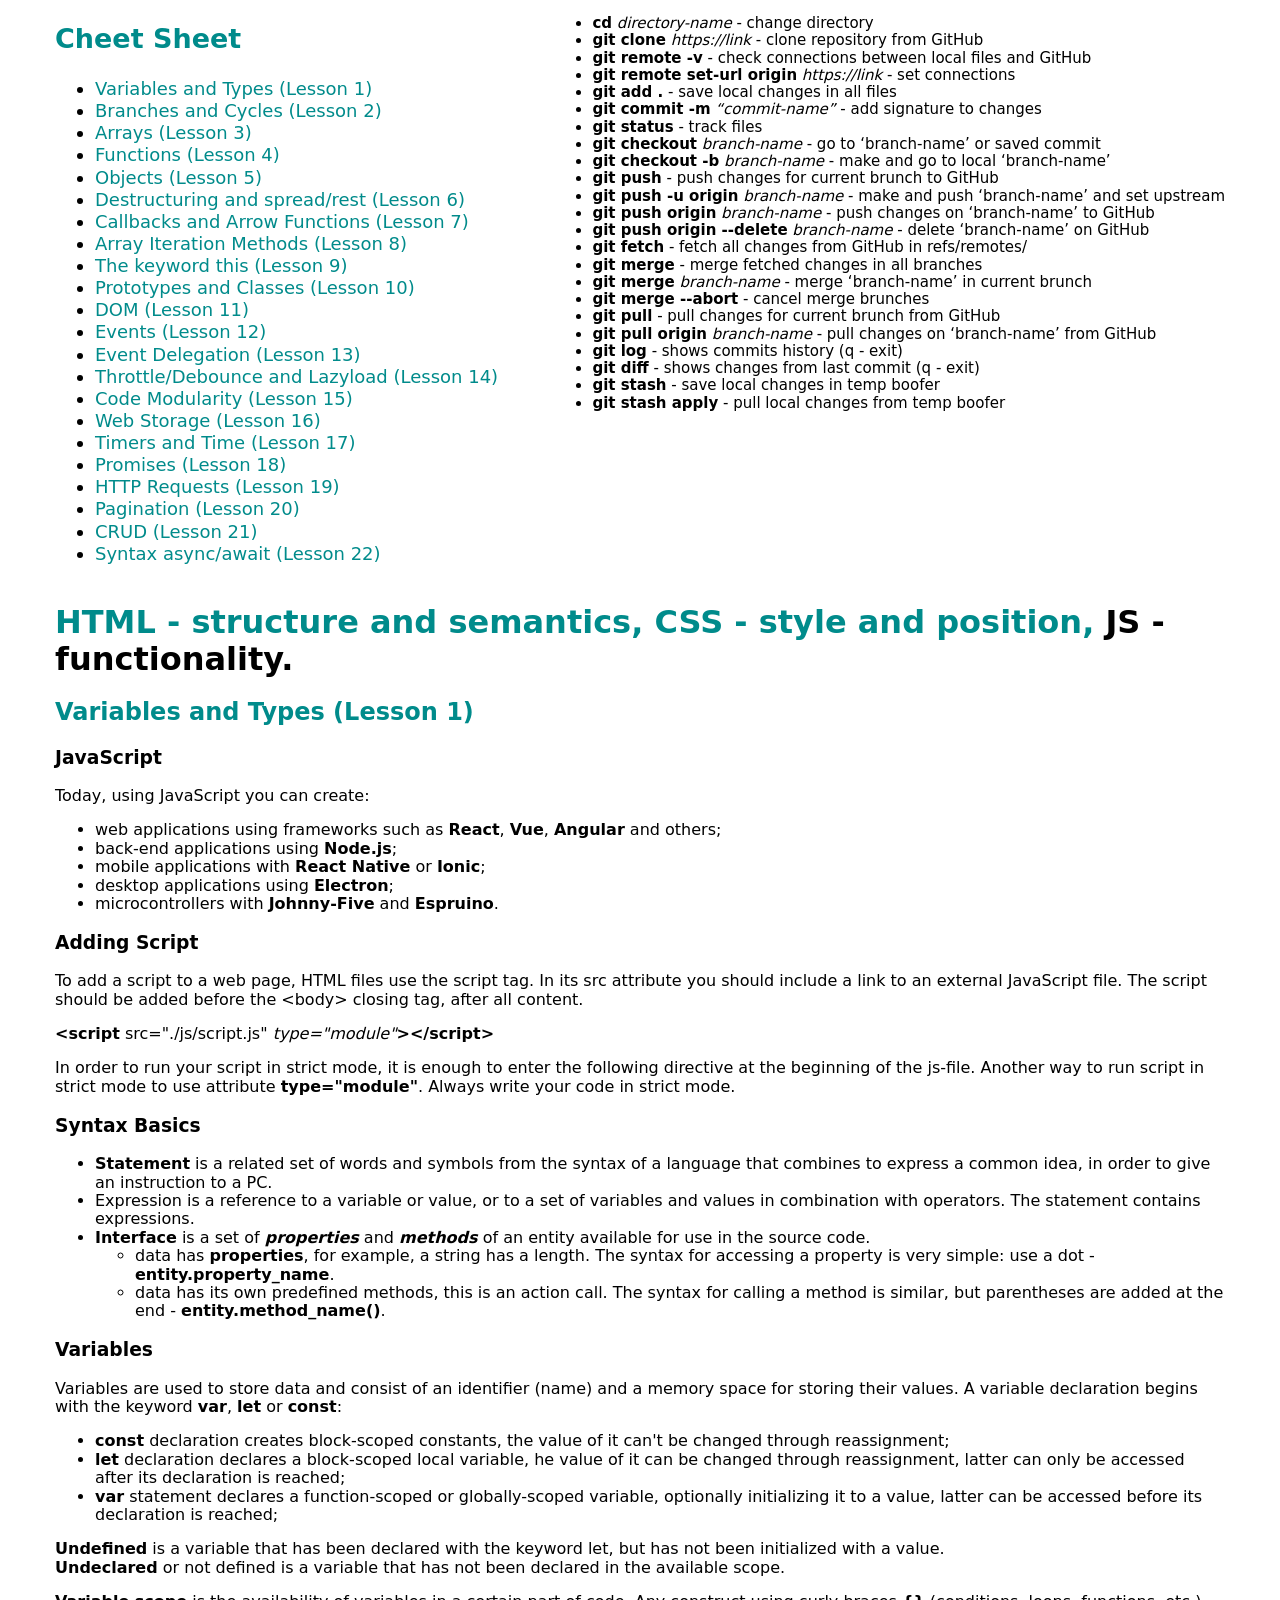
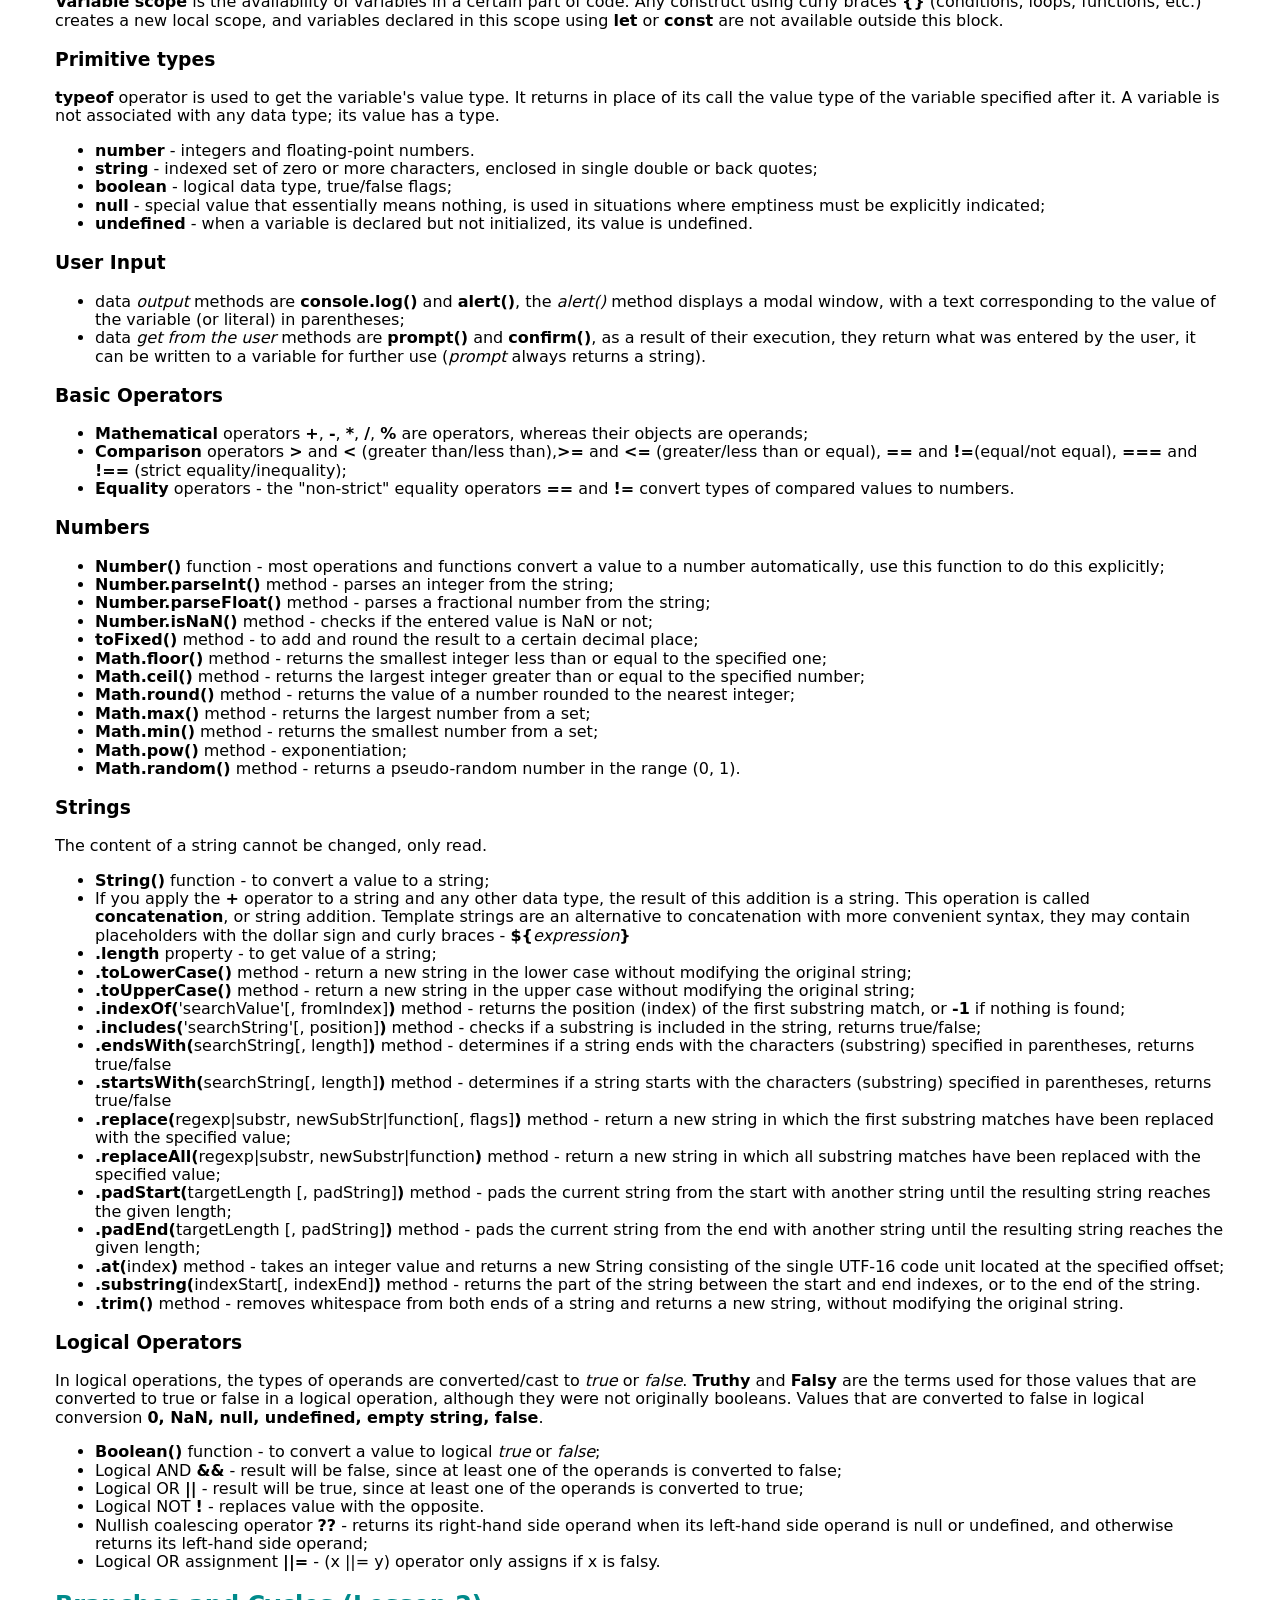
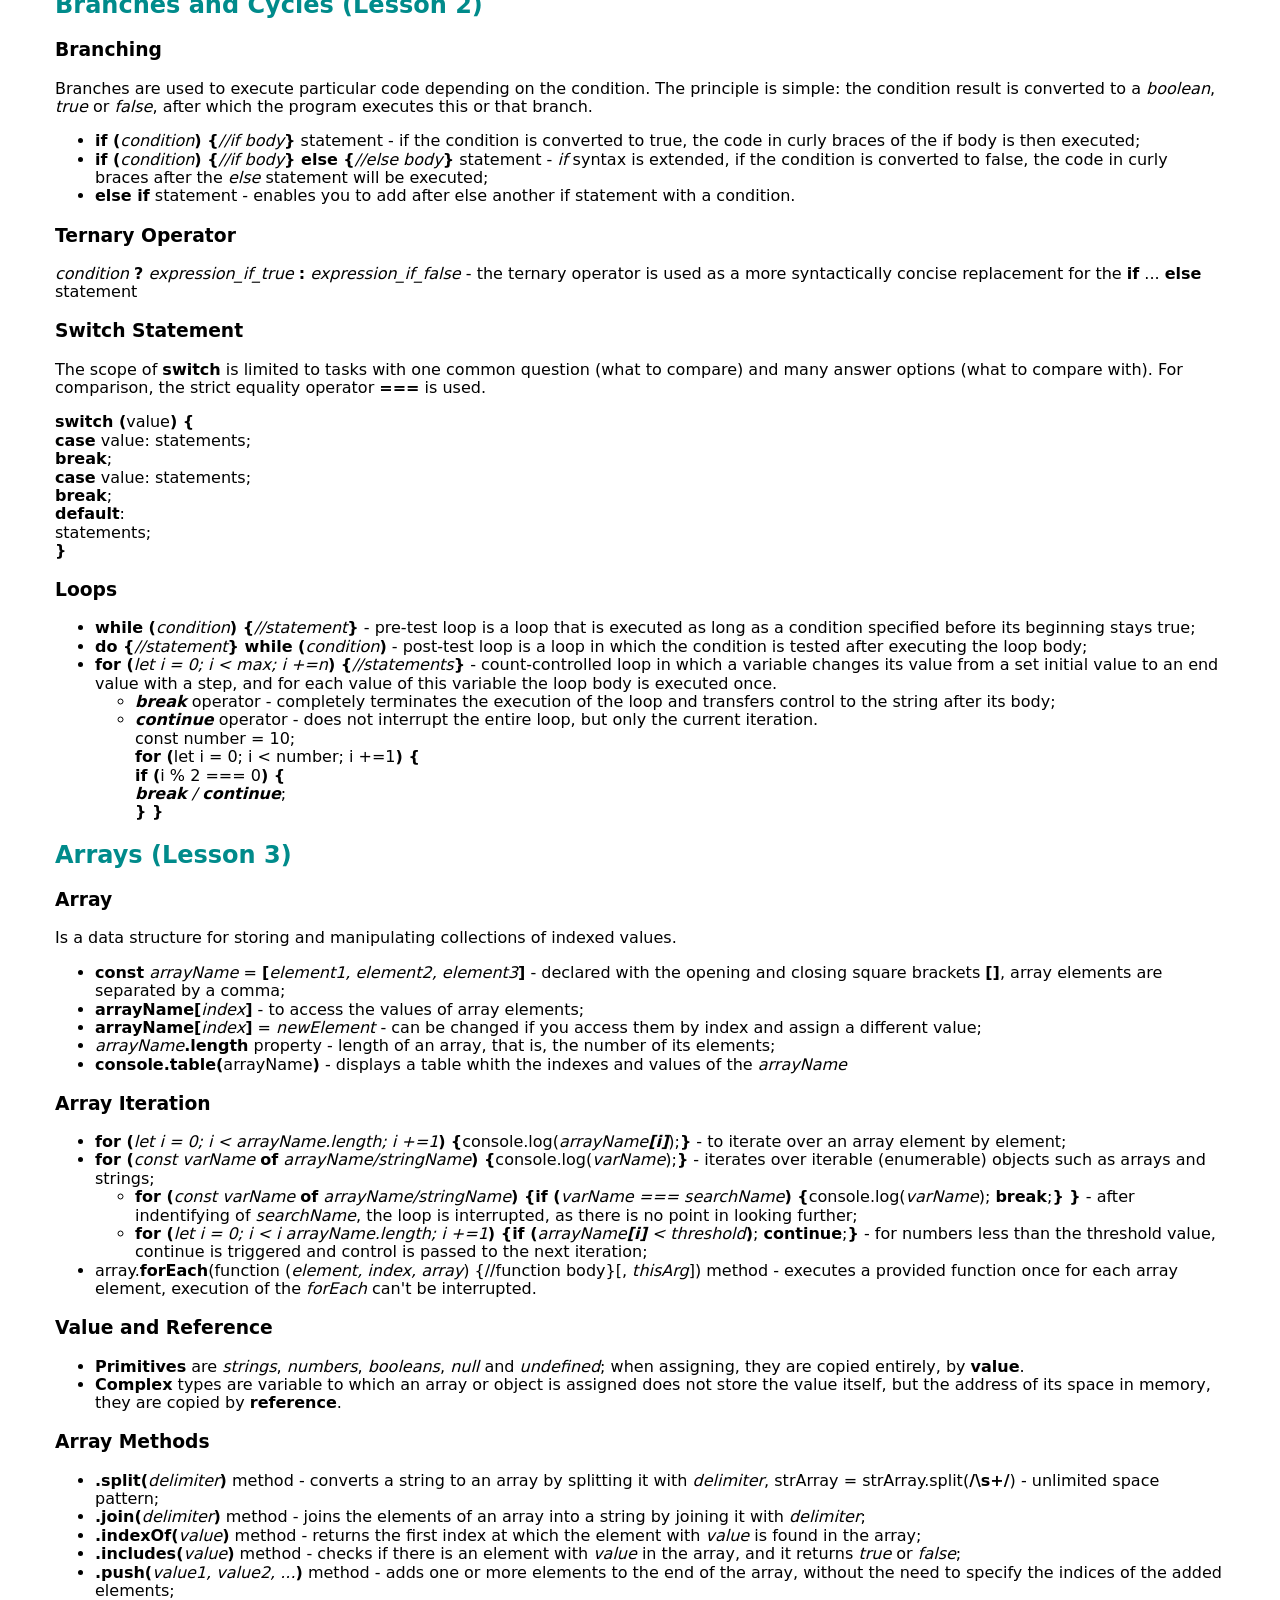
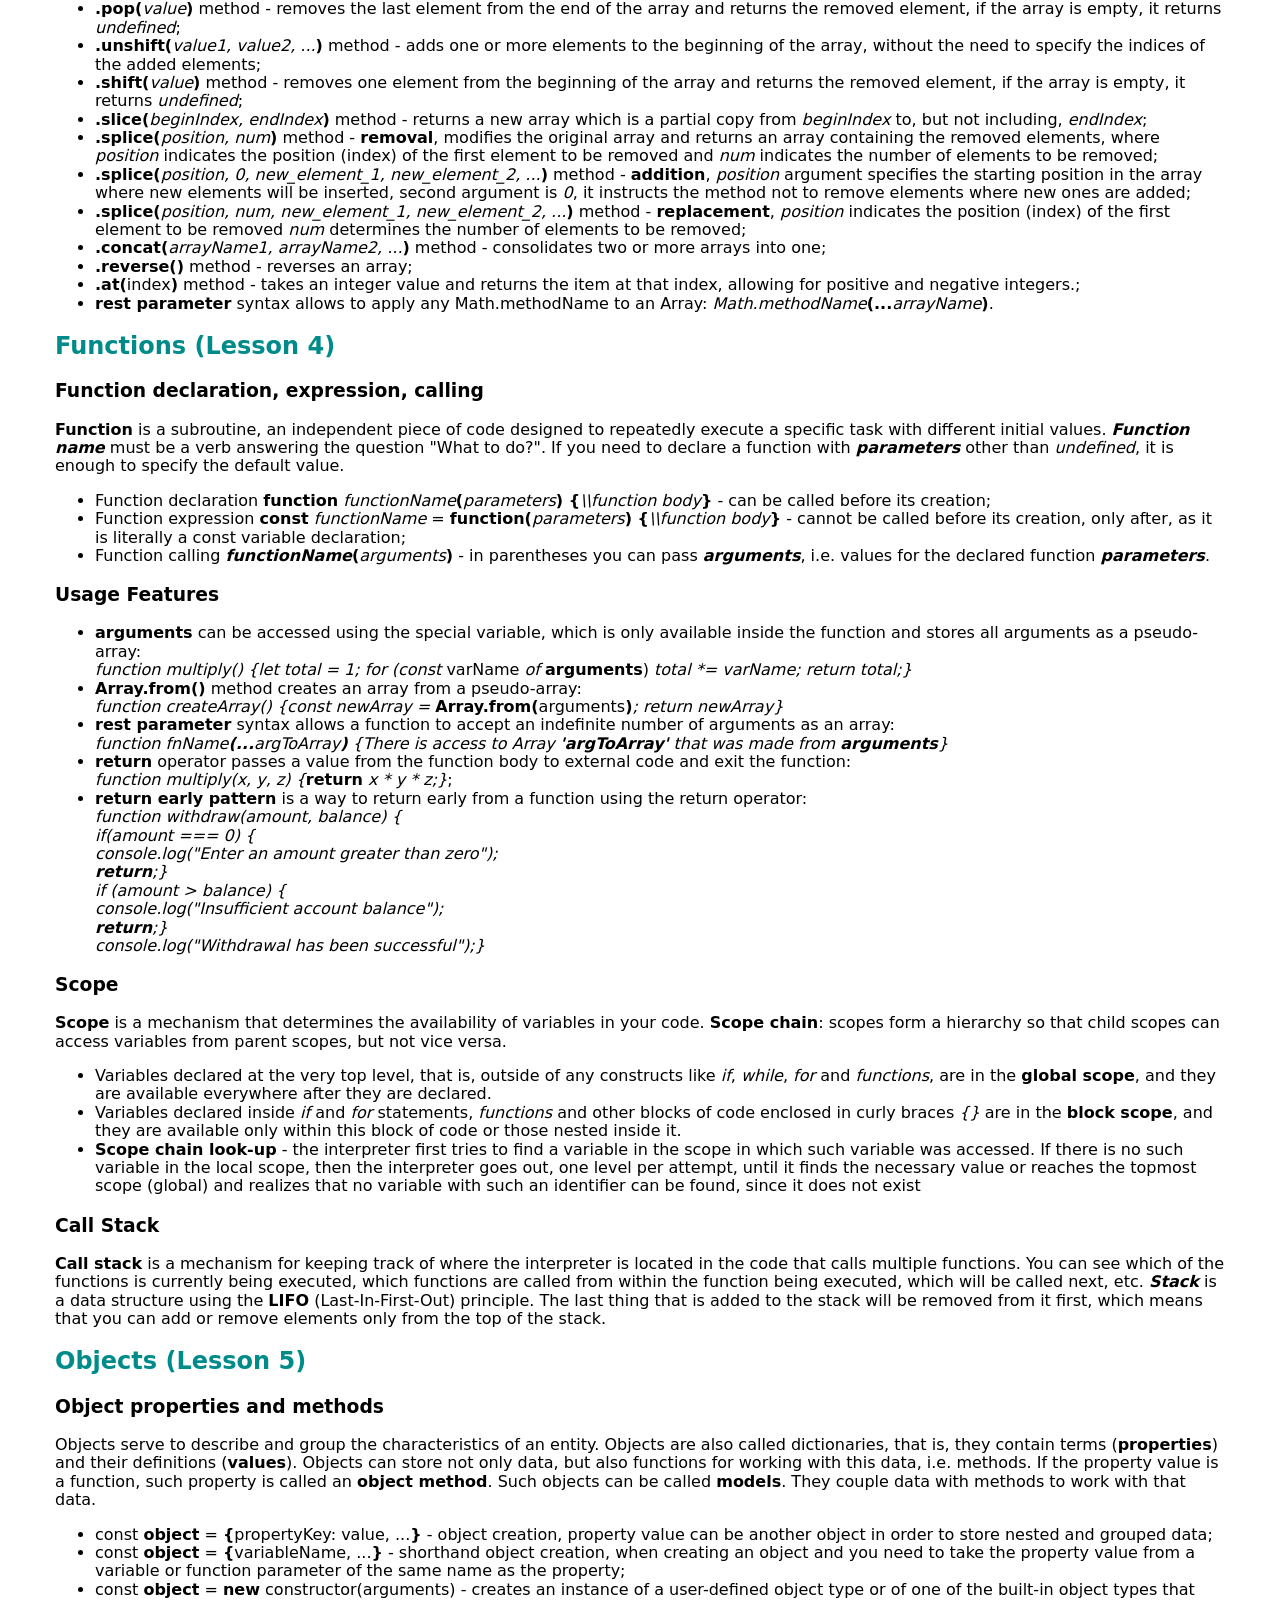
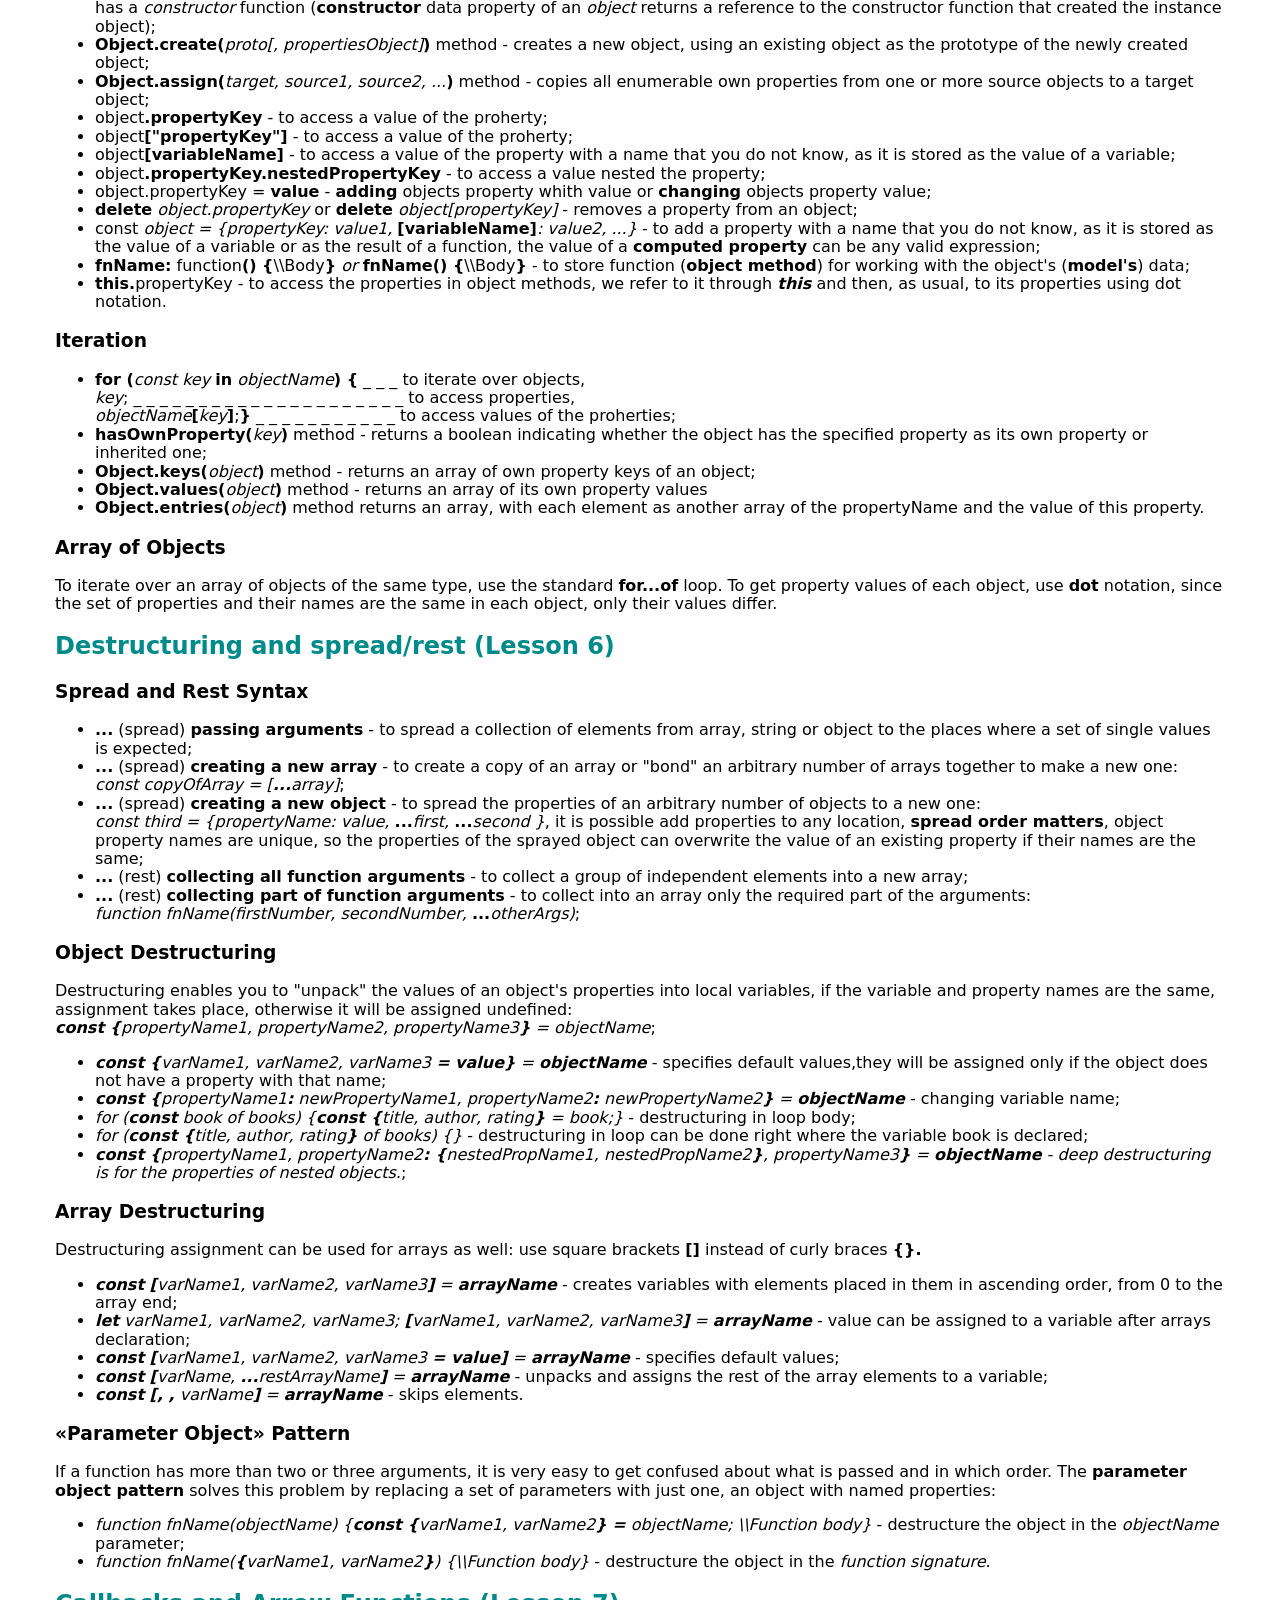
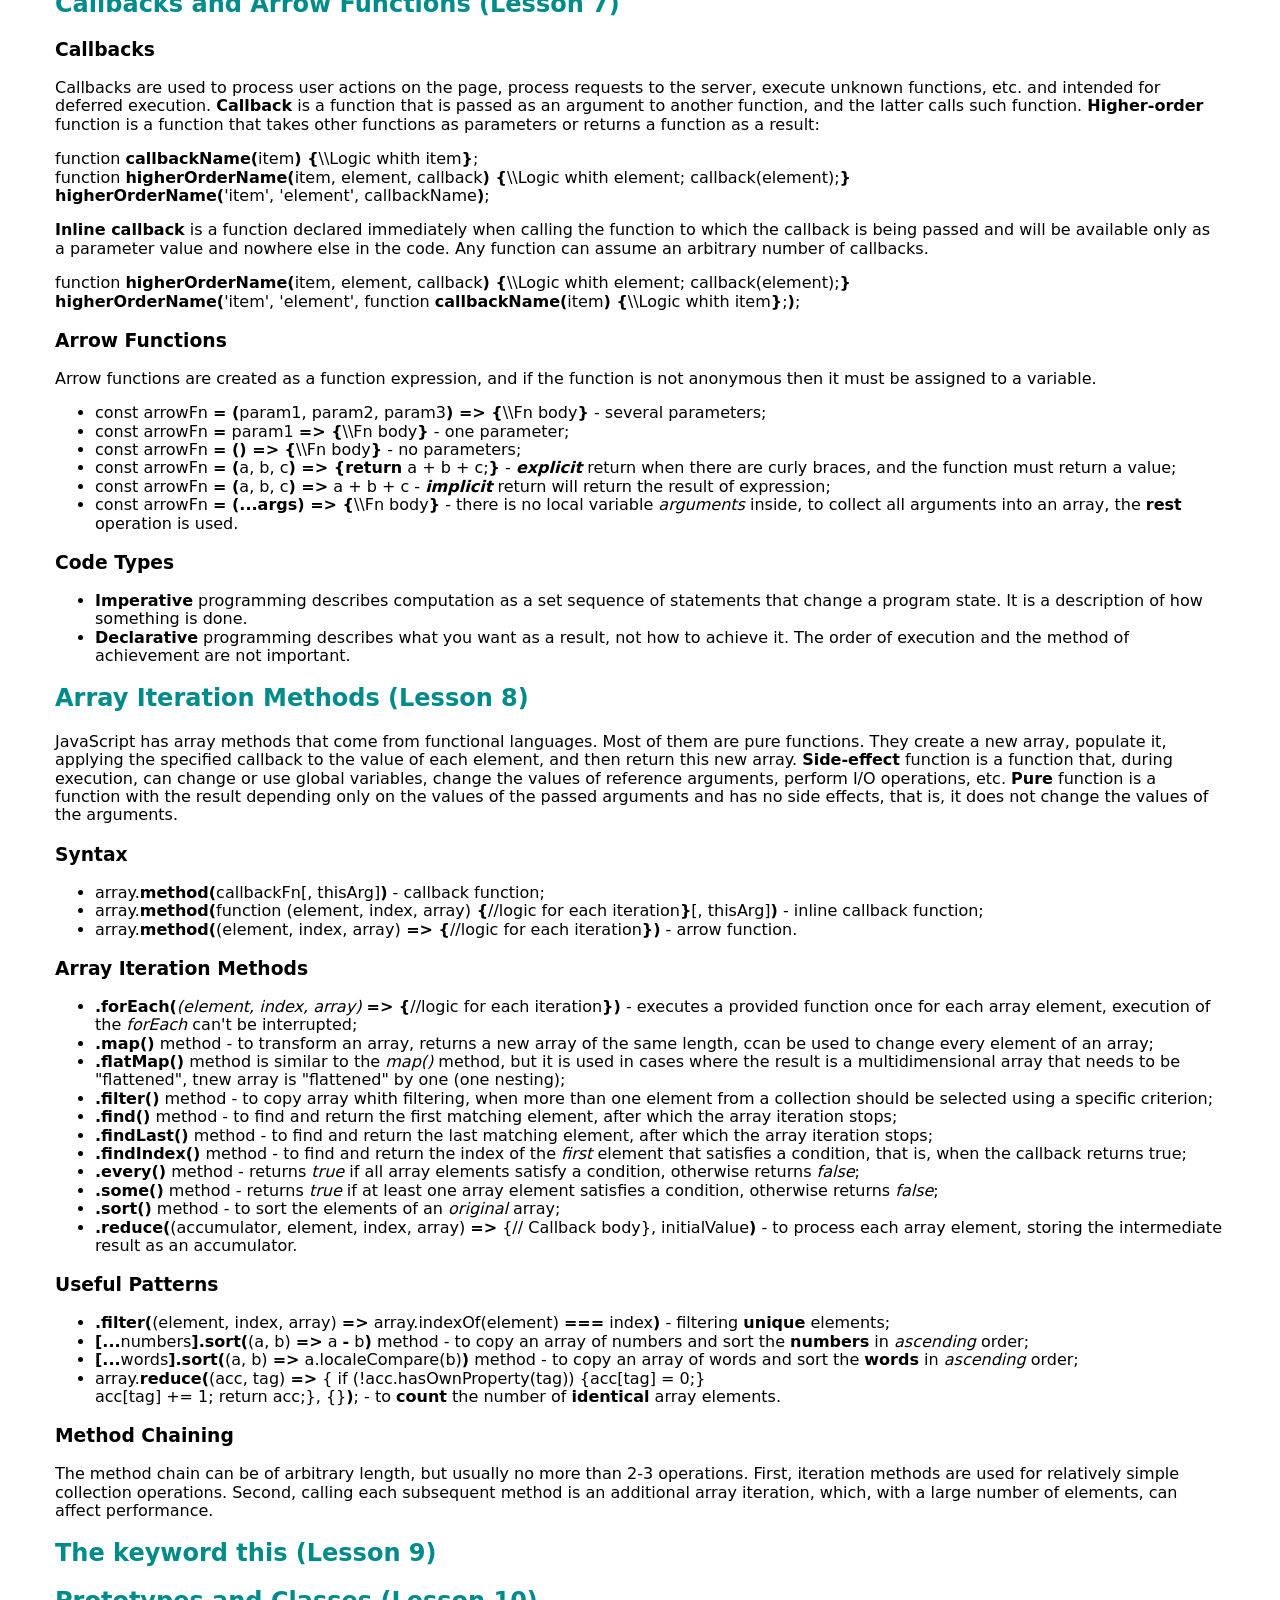
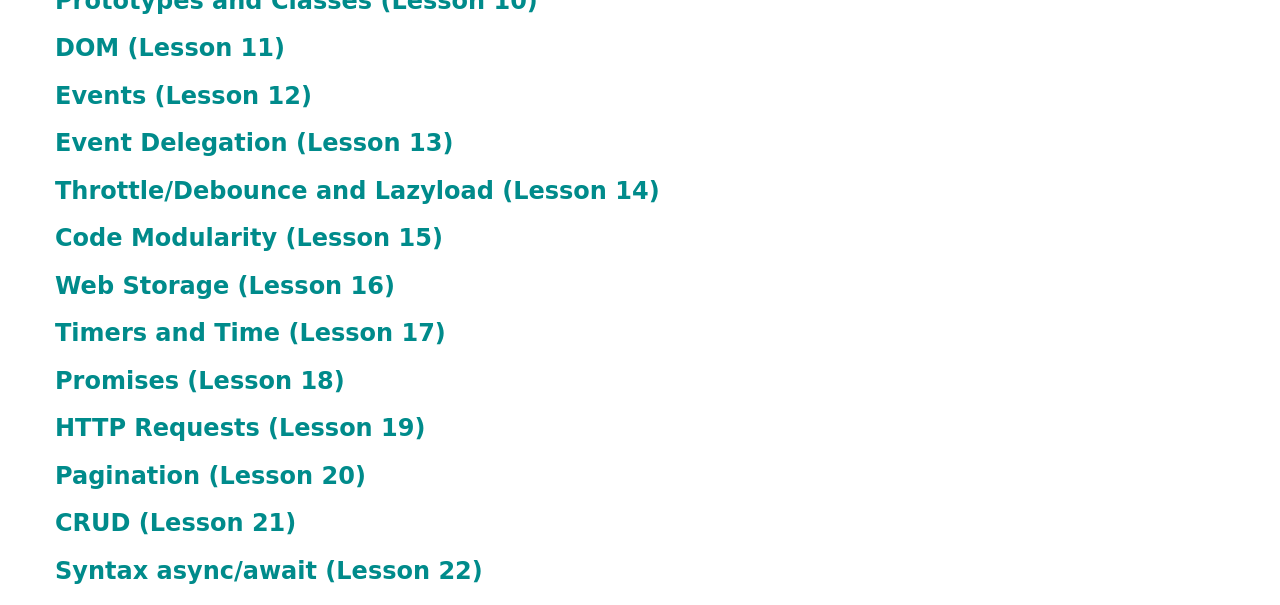
<file: js.html>
<!DOCTYPE html>
<html lang="en">

<head>
  <meta charset="UTF-8">
  <meta http-equiv="X-UA-Compatible" content="IE=edge">
  <meta name="viewport" content="width=device-width, initial-scale=1.0">
  <title>HTML-CSS</title>


  <link rel="stylesheet" href="./css/modern-normalize.min.css">
  <link rel="stylesheet" href="./css/main.min.css">
</head>

<body class="container">
  <header class="header">
    <div class="wrap">
      <div class="goit">
        <h2 id="goit"><a href="https://www.edu.goit.global/learn/6420780/2294/2295/textbook" target="_blank"
            rel="noopener noreferrer nofollow">Cheet Sheet</a></h2>
        <ul>
          <li><a href="#var-types">Variables and Types (Lesson 1)</a></li>
          <li><a href="#branches-cycles">Branches and Cycles (Lesson 2)</a></li>
          <li><a href="#arrays">Arrays (Lesson 3)</a></li>
          <li><a href="#functions">Functions (Lesson 4)</a></li>
          <li><a href="#objects">Objects (Lesson 5)</a></li>
          <li><a href="#destructuring">Destructuring and spread/rest (Lesson 6)</a></li>
          <li><a href="#callbacks">Callbacks and Arrow Functions (Lesson 7)</a></li>
          <li><a href="#iterating">Array Iteration Methods (Lesson 8)</a></li>
          <li><a href="#keyword">The keyword this (Lesson 9)</a></li>
          <li><a href="#prototypes">Prototypes and Classes (Lesson 10)</a></li>
          <li><a href="#dom">DOM (Lesson 11)</a></li>
          <li><a href="#events">Events (Lesson 12)</a></li>
          <li><a href="#delegation">Event Delegation (Lesson 13)</a></li>
          <li><a href="#throttle">Throttle/Debounce and Lazyload (Lesson 14)</a></li>
          <li><a href="#modularity">Code Modularity (Lesson 15)</a></li>
          <li><a href="#storage">Web Storage (Lesson 16)</a></li>
          <li><a href="#timers">Timers and Time (Lesson 17)</a></li>
          <li><a href="#promises">Promises (Lesson 18)</a></li>
          <li><a href="#requests">HTTP Requests (Lesson 19)</a></li>
          <li><a href="#pagination">Pagination (Lesson 20)</a></li>
          <li><a href="#" crud>CRUD (Lesson 21)</a></li>
          <li><a href="#syntax">Syntax async/await (Lesson 22)</a></li>
        </ul>
      </div>
      <div class="terminal">
        <!-- <h3>Terminal Cheet Sheet</h3> -->
        <ul>
          <li><b>cd</b> <i>directory-name</i> - change directory</li>
          <li><b>git clone</b> <i>https://link</i> - clone repository from GitHub</li>
          <li><b>git remote -v</b> - check connections between local files and GitHub</li>
          <li><b>git remote set-url origin</b> <i>https://link</i> - set connections</li>
          <li><b>git add .</b> - save local changes in all files</li>
          <li><b>git commit -m</b> <i>“commit-name”</i> - add signature to changes</li>
          <!-- <li><b>git commit -am</b> <i>“commit-name”</i> - save local changes add signature</li> -->
          <li><b>git status</b> - track files</li>
          <li><b>git checkout</b> <i>branch-name</i> - go to ‘branch-name’ or saved commit</li>
          <li><b>git checkout -b</b> <i>branch-name</i> - make and go to local ‘branch-name’</li>
          <li><b>git push</b> - push changes for current brunch to GitHub</li>
          <li><b>git push -u origin</b> <i>branch-name</i> - make and push ‘branch-name’ and set upstream</li>
          <li><b>git push origin</b> <i>branch-name</i> - push changes on ‘branch-name’ to GitHub</li>
          <li><b>git push origin --delete</b> <i>branch-name</i> - delete ‘branch-name’ on GitHub</li>

          <!-- <li><b>git push --set upstream origin</b> <i>branch-name</i> - push ‘branch-name’ and set upstream</li> -->
          <li><b>git fetch</b> - fetch all changes from GitHub in refs/remotes/</li>
          <li><b>git merge</b> - merge fetched changes in all branches</li>
          <li><b>git merge</b> <i>branch-name</i> - merge ‘branch-name’ in current brunch</li>
          <li><b>git merge --abort</b> - cancel merge brunches</li>
          <li><b>git pull</b> - pull changes for current brunch from GitHub</li>
          <li><b>git pull origin</b> <i>branch-name</i> - pull changes on ‘branch-name’ from GitHub</li>

          <li><b>git log</b> - shows commits history (q - exit)</li>
          <li><b>git diff</b> - shows changes from last commit (q - exit)</li>
          <li><b>git stash</b> - save local changes in temp boofer</li>
          <li><b>git stash apply</b> - pull local changes from temp boofer</li>
        </ul>
      </div>
    </div>
    <h1><a href="./index.html">HTML - structure and semantics, CSS - style and position,</a> JS - functionality.</h1>
  </header>
  <main>
    <section class="var-types">
      <a href="#goit">
        <h2 id="var-types">Variables and Types (Lesson 1)</h2>
      </a>
      <h3>JavaScript</h3>
      <p>Today, using JavaScript you can create:</p>
      <ul>
        <li>web applications using frameworks such as <b>React</b>, <b>Vue</b>, <b>Angular</b> and others;</li>
        <li>back-end applications using <b>Node.js</b>;</li>
        <li>mobile applications with <b>React Native</b> or <b>Ionic</b>;</li>
        <li>desktop applications using <b>Electron</b>;</li>
        <li>microcontrollers with <b>Johnny-Five</b> and <b>Espruino</b>.</li>
      </ul>
      <h3>Adding Script</h3>
      <p>To add a script to a web page, HTML files use the script tag. In its src attribute you should include a link to
        an external JavaScript file. The script should be added before the &#60body> closing tag, after all content.</p>
      <span><b>&#60script</b> src="./js/script.js" <i>type="module"</i><b>>&#60/script></b></span>
      <p>In order to run your script in strict mode, it is enough to enter the following directive at the beginning of
        the js-file. Another way to run script in strict mode to use attribute <b>type="module"</b>. Always write your
        code in strict mode.</p>
      <h3>Syntax Basics</h3>
      <ul>
        <li><b>Statement</b> is a related set of words and symbols from the syntax of a language that combines to
          express a common idea, in order to give an instruction to a PC.</li>
        <li>
          <base>Expression</base> is a reference to a variable or value, or to a set of variables and values in
          combination with operators. The statement contains expressions.
        </li>
        <li><b>Interface</b> is a set of <b><i>properties</i></b> and <b><i>methods</i></b> of an entity available for
          use in the source code.
          <ul>
            <li>data has <b>properties</b>, for example, a string has a length. The syntax for accessing a property is
              very simple: use a dot - <b>entity.property_name</b>.</li>
            <li>data has its own predefined methods, this is an action call. The syntax for calling a method is similar,
              but parentheses are added at the end - <b>entity.method_name()</b>.</li>
          </ul>
        </li>
      </ul>
      <h3>Variables</h3>
      <p>Variables are used to store data and consist of an identifier (name) and a memory space for storing their
        values. A variable declaration begins with the keyword <b>var</b>, <b>let</b> or <b>const</b>:</p>
      <ul>
        <li><b>const</b> declaration creates block-scoped constants, the value of it can't be changed through
          reassignment;</li>
        <li><b>let</b> declaration declares a block-scoped local variable, he value of it can be changed through
          reassignment, latter can only be accessed after its declaration is reached;
        </li>
        <li><b>var</b> statement declares a function-scoped or globally-scoped variable, optionally initializing it to a
          value, latter can be accessed before its declaration is reached;</li>
      </ul>
      <p><b>Undefined</b> is a variable that has been declared with the keyword let, but has not been initialized with a
        value.<br><b>Undeclared</b> or not defined is a variable that has not been declared in the available scope.</p>
      <p><b>Variable scope</b> is the availability of variables in a certain part of code. Any construct using curly
        braces <b>{}</b> (conditions, loops, functions, etc.) creates a new local scope, and variables declared in this
        scope using <b>let</b> or <b>const</b> are not available outside this block.</p>
      <h3>Primitive types</h3>
      <p><b>typeof</b> operator is used to get the variable's value type. It returns in place of its call the value type
        of the variable specified after it. A variable is not associated with any data type; its value has a type.</p>
      <ul>
        <li><b>number</b> - integers and floating-point numbers.</li>
        <li><b>string</b> - indexed set of zero or more characters, enclosed in single double or back quotes;</li>
        <li><b>boolean</b> - logical data type, true/false flags;</li>
        <li><b>null</b> - special value that essentially means nothing, is used in situations where emptiness must be
          explicitly indicated;</li>
        <li><b>undefined</b> - when a variable is declared but not initialized, its value is undefined.</li>
      </ul>
      <h3>User Input</h3>
      <ul>
        <li>data <i>output</i> methods are <b>console.log()</b> and <b>alert()</b>, the <i>alert()</i> method displays a
          modal window, with a text corresponding to the value of the variable (or literal) in parentheses;</li>
        <li>data <i>get from the user</i> methods are <b>prompt()</b> and <b>confirm()</b>, as a result of their
          execution, they return what was entered by the user, it can be written to a variable for further use
          (<i>prompt</i> always returns a string).</li>
      </ul>
      <h3>Basic Operators</h3>
      <ul>
        <li><b>Mathematical</b> operators <b>+</b>, <b>-</b>, <b>*</b>, <b>/</b>, <b>%</b> are operators, whereas their
          objects are operands;</li>
        <li><b>Comparison</b> operators <b>></b> and <b>&#60</b> (greater than/less than),<b>>=</b> and <b>&#60=</b>
          (greater/less than or equal), <b>==</b> and <b>!=</b>(equal/not equal), <b>===</b> and <b>!==</b> (strict
          equality/inequality);
        </li>
        <li><b>Equality</b> operators - the "non-strict" equality operators <b>==</b> and <b>!=</b> convert types of
          compared values to numbers.</li>
      </ul>
      <h3>Numbers</h3>

      <ul>
        <li><b>Number()</b> function - most operations and functions convert a value to a number automatically, use this
          function to do this explicitly;</li>
        <li><b>Number.parseInt()</b> method - parses an integer from the string;</li>
        <li><b>Number.parseFloat()</b> method - parses a fractional number from the string;</li>
        <li><b>Number.isNaN()</b> method - checks if the entered value is NaN or not;</li>
        <li><b>toFixed()</b> method - to add and round the result to a certain decimal place;</li>
        <li><b>Math.floor()</b> method - returns the smallest integer less than or equal to the specified one;</li>
        <li><b>Math.ceil()</b> method - returns the largest integer greater than or equal to the specified number;</li>
        <li><b>Math.round()</b> method - returns the value of a number rounded to the nearest integer;</li>
        <li><b>Math.max()</b> method - returns the largest number from a set;</li>
        <li><b>Math.min()</b> method - returns the smallest number from a set;</li>
        <li><b>Math.pow()</b> method - exponentiation;</li>
        <li><b>Math.random()</b> method - returns a pseudo-random number in the range (0, 1).</li>
      </ul>
      <h3>Strings</h3>
      <p>The content of a string cannot be changed, only read.</p>
      <ul>
        <li><b>String()</b> function - to convert a value to a string;</li>
        <li>If you apply the <b>+</b> operator to a string and any other data type, the result of this addition is a
          string. This operation is called <b>concatenation</b>, or string addition. Template strings are an alternative
          to concatenation with more convenient syntax, they may contain placeholders with the dollar sign and curly
          braces - <b>${</b><i>expression</i><b>}</b></li>
        <li><b>.length</b> property - to get value of a string;</li>
        <li><b>.toLowerCase()</b> method - return a new string in the lower case without modifying the original string;
        </li>
        <li><b>.toUpperCase()</b> method - return a new string in the upper case without modifying the original
          string;</li>
        <li><b>.indexOf(</b>'searchValue'[, fromIndex]<b>)</b> method - returns the position (index) of the first
          substring match, or <b>-1</b> if nothing is found;</li>
        <li><b>.includes(</b>'searchString'[, position]<b>)</b> method - checks if a substring is included in the
          string, returns true/false;</li>
        <li><b>.endsWith(</b>searchString[, length]<b>)</b> method - determines if a string ends with the characters
          (substring) specified in parentheses, returns true/false</li>
        <li><b>.startsWith(</b>searchString[, length]<b>)</b> method - determines if a string starts with the characters
          (substring) specified in parentheses, returns true/false</li>
        <li><b>.replace(</b>regexp|substr, newSubStr|function[, flags]<b>)</b> method - return a new string in which the
          first substring matches have been replaced with the specified value;</li>
        <li><b>.replaceAll(</b>regexp|substr, newSubstr|function<b>)</b> method - return a new string in which all
          substring matches have been replaced with the specified value;</li>
        <li><b>.padStart(</b>targetLength [, padString]<b>)</b> method - pads the current string from the start with
          another string until the resulting string reaches the given length;</li>
        <li><b>.padEnd(</b>targetLength [, padString]<b>)</b> method - pads the current string from the end with another
          string until the resulting string reaches the given length;</li>
        <li><b>.at(</b>index<b>)</b> method - takes an integer value and returns a new String consisting of the single
          UTF-16 code unit located at the specified offset;</li>
        <li><b>.substring(</b>indexStart[, indexEnd]<b>)</b> method - returns the part of the string between the start
          and end indexes, or to the end of the string.</li>
        <li><b>.trim()</b> method - removes whitespace from both ends of a string and returns a new string, without
          modifying the original string.</li>
      </ul>
      <h3>Logical Operators</h3>
      <p>In logical operations, the types of operands are converted/cast to <i>true</i> or <i>false</i>. <b>Truthy</b>
        and <b>Falsy</b> are the terms used for those values that are converted to true or false in a logical operation,
        although they were not originally booleans. Values that are converted to false in logical conversion
        <b>0, NaN, null, undefined, empty string, false</b>.
      </p>
      <ul>
        <li><b>Boolean()</b> function - to convert a value to logical <i>true</i> or <i>false</i>;</li>
        <li>Logical AND <b>&&</b> - result will be false, since at least one of the operands is converted to false;</li>
        <li>Logical OR <b>||</b> - result will be true, since at least one of the operands is converted to true;</li>
        <li>Logical NOT <b>!</b> - replaces value with the opposite.</li>
        <li>Nullish coalescing operator <b>??</b> - returns its right-hand side operand when its left-hand side operand
          is null or undefined, and otherwise returns its left-hand side operand;</li>
        <li>Logical OR assignment <b>||=</b> - (x ||= y) operator only assigns if x is falsy.</li>
      </ul>
    </section>
    <section class="branches-cycles">
      <a href="#goit">
        <h2 id="branches-cycles">Branches and Cycles (Lesson 2)</h2>
      </a>
      <h3>Branching</h3>
      <p>Branches are used to execute particular code depending on the condition. The principle is simple: the
        condition result is converted to a <i>boolean</i>, <i>true</i> or <i>false</i>, after which the program
        executes this or that branch.</p>
      <ul>
        <li><b>if (</b><i>condition</i><b>) {</b><i>//if body</i></i><b>}</b> statement - if the condition is
          converted to true, the code in
          curly braces of the if body is then executed;</li>
        <li><b>if (</b><i>condition</i><b>) {</b><i>//if body</i><b>} else {</b><i>//else body</i><b>}</b> statement -
          <i>if</i> syntax is extended, if the condition is converted to false, the code in curly braces after the
          <i>else</i> statement will be executed;
        </li>
        <li><b>else if</b> statement - enables you to add after else another if statement with a condition.</li>
      </ul>
      <h3>Ternary Operator</h3>
      <p><i>condition</i> <b>?</b> <i>expression_if_true</i> <b>:</b> <i>expression_if_false</i> - the ternary
        operator is used as a more syntactically concise replacement for the <b>if</b> ... <b>else</b> statement</p>
      <h3>Switch Statement</h3>
      <p>The scope of <b>switch</b> is limited to tasks with one common question (what to compare) and many answer
        options (what to compare with). For comparison, the strict equality operator <b>===</b> is used.</p>
      <span>
        <b>switch (</b>value<b>) {</b><br>
        <b>case</b> value: statements;<br>
        <b>break</b>;<br>
        <b>case</b> value: statements;<br>
        <b>break</b>;<br>
        <b>default</b>:<br>
        statements;<br>
        <b>}</b>
      </span>
      <h3>Loops</h3>
      <ul>
        <li><b>while (</b><i>condition</i><b>) {</b><i>//statement</i><b>}</b> - pre-test loop is a loop that is
          executed as long as a condition specified before its beginning stays true;</li>
        <li><b>do {</b><i>//statement</i><b>} while (</b><i>condition</i><b>)</b> - post-test loop is a loop in which
          the condition is tested after executing the loop body;</li>
        <li><b>for (</b><i>let i = 0; i < max; i +=n</i><b>) {</b><i>//statements</i><b>}</b> - count-controlled loop
              in which a variable changes its value from a set initial value to an end value with a step, and for each
              value of this variable the loop body is executed once.</li>
        <ul>
          <li><i><b>break</b></i> operator - completely terminates the execution of the loop and transfers control to
            the string after its body;</li>
          <li><i><b>continue</b></i> operator - does not interrupt the entire loop, but only the current iteration.
          </li>
          <span>
            const number = 10;<br>
            <b>for (</b>let i = 0; i < number; i +=1<b>) {</b><br>
              <b>if (</b>i % 2 === 0<b>) {</b><br>
              <i><b>break</b> / <b>continue</b></i>;<br>
              <b>} }</b>
          </span>
        </ul>
      </ul>
    </section>
    <section class="arrays">
      <a href=" #goit">
        <h2 id="arrays">Arrays (Lesson 3)</h2>
      </a>
      <h3>Array</h3>
      <p>Is a data structure for storing and manipulating collections of indexed values.</p>
      <ul>
        <li><b>const</b> <i>arrayName</i> = <b>[</b><i>element1, element2, element3</i><b>]</b> - declared with the
          opening and closing square brackets <b>[]</b>, array elements are separated by a comma;</li>
        <li><b>arrayName[</b><i>index</i><b>]</b> - to access the values of array elements;</li>
        <li><b>arrayName[</b><i>index</i><b>]</b> = <i>newElement</i> - can be changed if you access them by index and
          assign a different value;</li>
        <li><i>arrayName</i><b>.length</b> property - length of an array, that is, the number of its elements;</li>
        <li><b>console.table(</b>arrayName<b>)</b> - displays a table whith the indexes and values of the
          <i>arrayName</i>
        </li>
      </ul>
      <h3>Array Iteration</h3>
      <ul>
        <li><b>for (</b><i>let i = 0; i < arrayName.length; i +=1</i><b>)</b>
              <b>{</b>console.log(<i>arrayName<b>[i]</b></i>);<b>}</b> - to iterate over an array element by element;
        </li>
        <li><b>for (</b><i>const varName</i> <b>of</b> <i>arrayName/stringName</i><b>)
            {</b>console.log(<i>varName</i>);<b>}</b> - iterates over iterable (enumerable) objects such as arrays and
          strings;
          <ul>
            <li><b>for (</b><i>const varName</i> <b>of</b> <i>arrayName/stringName</i><b>)
                {if (</b><i>varName === searchName</i><b>) {</b>console.log(<i>varName</i>); <b>break</b>;<b>} }</b> -
              after indentifying of <i>searchName</i>, the loop is interrupted, as there is no point in looking further;
            </li>
            <li><b>for (</b><i>let i = 0; i < i arrayName.length; i +=1</i><b>) {if (</b><i>arrayName<b>[i]</b>
                    &#60 threshold</i><b>)</b>; <b>continue</b>;<b>}</b> - for numbers less than the threshold value,
                  continue is triggered and control is passed to the next iteration;
            </li>
          </ul>
        </li>
        <li>array.<b>forEach</b>(function (<i>element, index, array</i>) {//function body}[, <i>thisArg</i>]) method -
          executes a provided function once for each array element, execution of the <i>forEach</i> can't be
          interrupted.</li>
      </ul>
      <h3>Value and Reference</h3>
      <ul>
        <li><b>Primitives</b> are <i>strings</i>, <i>numbers</i>, <i>booleans</i>, <i>null</i> and <i>undefined</i>;
          when assigning, they are copied entirely, by <b>value</b>.</li>
        <li><b>Complex</b> types are variable to which an array or object is assigned does not store the value
          itself, but the address of its space in memory, they are copied by <b>reference</b>.</li>
      </ul>
      <h3>Array Methods</h3>
      <ul>
        <li><b>.split(</b><i>delimiter</i><b>)</b> method - converts a string to an array by splitting it with
          <i>delimiter</i>, strArray = strArray.split(<b>/\s+/</b>) - unlimited space pattern;
        </li>
        <li><b>.join(</b><i>delimiter</i><b>)</b> method - joins the elements of an array into a string by joining it
          with <i>delimiter</i>;
        </li>
        <li><b>.indexOf(</b><i>value</i><b>)</b> method - returns the first index at which the element with <i>value</i>
          is found in the array;</li>
        <li><b>.includes(</b><i>value</i><b>)</b> method - checks if there is an element with <i>value</i> in the array,
          and it returns <i>true</i> or <i>false</i>;</li>
        <li><b>.push(</b><i>value1, value2, ...</i><b>)</b> method - adds one or more elements to the end of the array,
          without the need to specify the indices of the added elements;</li>
        <li><b>.pop(</b><i>value</i><b>)</b> method - removes the last element from the end of the array and returns the
          removed element, if the array is empty, it returns <i>undefined</i>;</li>
        <li><b>.unshift(</b><i>value1, value2, ...</i><b>)</b> method - adds one or more elements to the beginning of
          the array, without the need to specify the indices of the added elements;</li>
        <li><b>.shift(</b><i>value</i><b>)</b> method - removes one element from the beginning of the array and
          returns the removed element, if the array is empty, it returns <i>undefined</i>;</li>
        <li><b>.slice(</b><i>beginIndex, endIndex</i><b>)</b> method - returns a new array which is a partial copy from
          <i>beginIndex</i> to, but not including, <i>endIndex</i>;
        </li>
        <li><b>.splice(</b><i>position, num</i><b>)</b> method - <b>removal</b>, modifies the original array and returns
          an array containing the removed elements, where <i>position</i> indicates the position (index) of the first
          element to be removed and <i>num</i> indicates the number of elements to be removed; </li>
        <li><b>.splice(</b><i>position, 0, new_element_1, new_element_2, ...</i><b>)</b> method - <b>addition</b>,
          <i>position</i> argument specifies the starting position in the array where new elements will be inserted,
          second argument is <i>0</i>, it instructs the method not to remove elements where new ones are added;
        </li>
        <li><b>.splice(</b><i>position, num, new_element_1, new_element_2, ...</i><b>)</b> method - <b>replacement</b>,
          <i>position</i> indicates the position (index) of the first element to be removed <i>num</i> determines the
          number of elements to be removed;
        </li>
        <li><b>.concat(</b><i>arrayName1, arrayName2, ...</i><b>)</b> method - consolidates two or more arrays into one;
        </li>
        <li><b>.reverse()</b> method - reverses an array;</li>
        <li><b>.at(</b>index<b>)</b> method - takes an integer value and returns the item at that index, allowing for
          positive and negative integers.;</li>
        <li><b>rest parameter</b> syntax allows to apply any Math.methodName to an Array:
          <i>Math.methodName</i><b>(...</b><i>arrayName</i><b>)</b>.
        </li>
      </ul>
    </section>
    <section class="functions">
      <a href=" #goit">
        <h2 id="functions">Functions (Lesson 4)</h2>
      </a>
      <h3>Function declaration, expression, calling</h3>
      <p><b>Function</b> is a subroutine, an independent piece of code designed to repeatedly execute a specific task
        with different initial values. <b><i>Function name</i></b> must be a verb answering the question "What to do?".
        If you need to declare a function with <b><i>parameters</i></b> other than <i>undefined</i>, it is enough to
        specify the default value.</p>
      <ul>
        <li>Function declaration <b>function</b> <i>functionName</i><b>(</b><i>parameters</i><b>) {</b><i>\\function
            body</i><b>}</b> - can be called before its creation;</li>
        <li>Function expression <b>const</b> <i>functionName</i> = <b>function(</b><i>parameters</i><b>)
            {</b><i>\\function body</i><b>}</b> - cannot be called before its creation, only after, as it is literally a
          const variable declaration;</li>
        <li>Function calling <b><i>functionName</i></b><b>(</b><i>arguments</i><b>)</b> - in parentheses you can pass
          <i><b>arguments</b></i>, i.e. values for the declared function <i><b>parameters</b></i>.
        </li>
      </ul>
      <h3>Usage Features</h3>
      <ul>
        </li>
        <li><b>arguments</b> can be accessed using the special variable, which is only available inside the function and
          stores all arguments as a pseudo-array:<br>
          <i>function multiply() {let total = 1; for (const</i> varName <i>of</i> <b>arguments</b>)<i>
            total *= varName;</i> <i>return total;}</i>
        </li>
        <li><b>Array.from()</b> method creates an array from a pseudo-array:<br>
          <i>function createArray() {const newArray =</i> <b>Array.from(</b>arguments<b>)</b><i>; return
            newArray}</i>
        </li>
        <li><b>rest parameter</b> syntax allows a function to accept an indefinite number of arguments as an array:<br>
          <i>function fnName<b>(...</b>argToArray<b>)</b> {There is access to Array <b>'argToArray'</b> that was made
            from <b>arguments</b>}</i>
        </li>
        <li><b>return</b> operator passes a value from the function body to external code and exit the function:<br>
          <i>function multiply(x, y, z) {</i><b>return</b> <i>x * y * z;}</i>;
        <li><b>return early pattern</b> is a way to return early from a function using the return operator:<br>
          <i>function withdraw(amount, balance) {<br>
            if(amount === 0) {<br>
            console.log("Enter an amount greater than zero");<br>
            <b>return</b>;}<br>
            if (amount > balance) {<br>
            console.log("Insufficient account balance");<br>
            <b>return</b>;}<br>
            console.log("Withdrawal has been successful");}</i>
        </li>
      </ul>
      <h3>Scope</h3>
      <p><b>Scope</b> is a mechanism that determines the availability of variables in your code. <b>Scope chain</b>:
        scopes form a hierarchy so that child scopes can access variables from parent scopes, but not vice versa. </p>
      <ul>
        <li>Variables declared at the very top level, that is, outside of any constructs like <i>if</i>, <i>while</i>,
          <i>for</i> and <i>functions</i>, are in the <b>global scope</b>, and they are available everywhere after
          they
          are declared.
        </li>
        <li>Variables declared inside <i>if</i> and <i>for</i> statements, <i>functions</i> and other blocks of code
          enclosed in curly braces <i>{}</i> are in the <b>block scope</b>, and they are available only within this
          block of code or those nested inside it. </li>
        <li><b>Scope chain look-up</b> - the interpreter first tries to find a variable in the scope in which such
          variable was accessed. If there is no such variable in the local scope, then the interpreter goes out, one
          level per attempt, until it finds the necessary value or reaches the topmost scope (global) and realizes
          that
          no variable with such an identifier can be found, since it does not exist</li>
      </ul>
      <h3>Call Stack</h3>
      <p><b>Call stack</b> is a mechanism for keeping track of where the interpreter is located in the code that calls
        multiple functions. You can see which of the functions is currently being executed, which functions are called
        from within the function being executed, which will be called next, etc. <i><b>Stack</b></i> is a data
        structure
        using the <b>LIFO</b> (Last-In-First-Out) principle. The last thing that is added to the stack will be removed
        from it first, which means that you can add or remove elements only from the top of the stack.</p>
    </section>
    <section class="objects">
      <a href=" #goit">
        <h2 id="objects">Objects (Lesson 5)</h2>
      </a>
      <h3>Object properties and methods</h3>
      <p>Objects serve to describe and group the characteristics of an entity. Objects are also called dictionaries,
        that is, they contain terms (<b>properties</b>) and their definitions (<b>values</b>). Objects can store not
        only data, but also functions for working with this data, i.e. methods. If the property value is a function,
        such property is called an <b>object method</b>. Such objects can be called <b>models</b>. They couple data with
        methods to work with that data.</p>
      <ul>
        <li>const <b>object</b> = <b>{</b>propertyKey: value, ...<b>}</b> - object creation, property value can be
          another object in order to store nested and grouped data; </li>
        <li>const <b>object</b> = <b>{</b>variableName, ...<b>}</b> - shorthand object creation, when creating an object
          and you need to take the property value from a variable or function parameter of the same name as the
          property;
        </li>
        <li>const <b>object</b> = <b>new</b> constructor(arguments) - creates an instance of a user-defined object
          type or of one of the built-in object types that has a <i>constructor</i> function (<b>constructor</b> data
          property of an <i>object</i> returns a reference to the constructor function that created the instance
          object);</li>
        <li><b>Object.create(</b><i>proto[, propertiesObject]</i><b>)</b> method - creates a new object, using an
          existing object as the prototype of the newly created object;</li>
        <li><b>Object.assign(</b><i>target, source1, source2, ...</i><b>)</b> method - copies all enumerable own
          properties from one or more source objects to a target object;</li>
        <li>object<b>.propertyKey</b> - to access a value of the proherty;</li>
        <li>object<b>["propertyKey"]</b> - to access a value of the proherty;</li>
        <li>object<b>[variableName]</b> - to access a value of the property with a name that you do not know, as it is
          stored as the value of a variable;</li>
        <li>object<b>.propertyKey.nestedPropertyKey</b> - to access a value nested the property;</li>
        <li> object.propertyKey = <b>value</b> - <b>adding</b> objects property whith value or <b>changing</b> objects
          property value;</li>
        <li><b>delete</b> <i>object.propertyKey</i> or <b>delete</b> <i>object[propertyKey]</i> - removes a property
          from an object;</li>
        <li>const <i>object = {propertyKey: value1,</i> <b>[variableName]</b><i>: value2, ...}</i> - to add a property
          with a name that you do not know, as it is stored as the value of a variable or as the result of a function,
          the value of a <b>computed property</b> can be any valid expression;</li>
        <li><b>fnName:</b> function<b>() {</b>\\Body<b>}</b> <i>or</i> <b>fnName() {</b>\\Body<b>}</b> - to store
          function (<b>object method</b>) for working with the object's (<b>model's</b>) data;</li>
        <li><b>this.</b>propertyKey - to access the properties in object methods, we refer to it through
          <b><i>this</i></b> and then, as usual, to its properties using dot notation.
        </li>
      </ul>
      <h3>Iteration</h3>
      <ul>
        <li>
          <b>for (</b><i>const key</i> <b>in</b> <i>objectName</i><b>) {</b> _ _ _ to iterate over objects,<br>
          <i>key</i>; _ _ _ _ _ _ _ _ _ _ _ _ _ _ _ _ _ _ _ _ _ to access properties,<br>
          <i>objectName</i><b>[</b><i>key</i><b>]</b>;<b>}</b> _ _ _ _ _ _ _ _ _ _ _ to access values of the
          proherties;<br>
        </li>
        <li><b>hasOwnProperty(</b><i>key</i><b>)</b> method - returns a boolean indicating whether the object has the
          specified property as its own property or inherited one;</li>
        <li><b>Object.keys(</b><i>object</i><b>)</b> method - returns an array of own property keys of an object;</li>
        <li><b>Object.values(</b><i>object</i><b>)</b> method - returns an array of its own property values</li>
        <li><b>Object.entries(</b><i>object</i><b>)</b> method returns an array, with each element as another array of
          the propertyName and the value of this property.</li>
      </ul>
      <h3>Array of Objects</h3>
      <p>To iterate over an array of objects of the same type, use the standard <b>for...of</b> loop. To get property
        values of each object, use <b>dot</b> notation, since the set of properties and their names are the same in each
        object, only their values differ.</p>
    </section>
    <section class="destructuring">
      <a href=" #goit">
        <h2 id="destructuring">Destructuring and spread/rest (Lesson 6)</h2>
      </a>
      <h3>Spread and Rest Syntax</h3>
      <ul>
        <li><b>...</b> (spread) <b>passing arguments</b> - to spread a collection of elements from array, string or
          object to the places where a set of single values is expected;</li>
        <li><b>...</b> (spread) <b>creating a new array</b> - to create a copy of an array or "bond" an arbitrary number
          of arrays together to make a new one:<br>
          <i>const copyOfArray = [<b>...</b>array]</i>;
        </li>
        <li><b>...</b> (spread) <b>creating a new object</b> - to spread the properties of an arbitrary number of
          objects to a new one:<br>
          <i>const third = {propertyName: value,</i> <b>...</b><i>first,</i> <b>...</b><i>second }</i>, it is possible
          add properties to any location, <b>spread order matters</b>, object property names are unique, so the
          properties of the sprayed object can overwrite the value of an existing property if their names are the same;
        </li>
        <li><b>...</b> (rest) <b>collecting all function arguments</b> - to collect a group of independent elements into
          a new array;</li>
        <li><b>...</b> (rest) <b>collecting part of function arguments</b> - to collect into an array only the required
          part of the arguments:<br>
          <i>function fnName(firstNumber, secondNumber,</i> <b>...</b><i>otherArgs)</i>;
        </li>
      </ul>
      <h3>Object Destructuring</h3>
      <p>Destructuring enables you to "unpack" the values of an object's properties into local variables, if the
        variable and property names are the same, assignment takes place, otherwise it will be assigned undefined:<br>
        <i><b>const {</b>propertyName1, propertyName2, propertyName3<b>}</b> = objectName</i>;
      </p>
      <ul>
        <li><i><b>const {</b>varName1, varName2, varName3 <b>= value}</b> = <b>objectName</b></i> - specifies default
          values,they will be assigned only if the object does not have a property with that name;</li>
        <li><i><b>const {</b>propertyName1<b>:</b> newPropertyName1, propertyName2<b>:</b> newPropertyName2<b>}</b> =
            <b>objectName</b></i> - changing variable name;</li>
        <li><i>for (<b>const</b> book of books) {<b>const {</b>title, author, rating<b>}</b> = book;}</i> -
          destructuring in loop body;
        </li>
        <li><i>for (<b>const {</b>title, author, rating<b>}</b> of books) {}</i> - destructuring in loop can be
          done right where the variable book is declared;</li>
        <li>
          <i><b>const {</b>propertyName1, propertyName2<b>: {</b>nestedPropName1, nestedPropName2<b>}</b>,
            propertyName3<b>}</b> = <b>objectName</b> - deep destructuring is for the properties of nested objects.</i>;
        </li>
      </ul>
      <h3>Array Destructuring</h3>
      <p>Destructuring assignment can be used for arrays as well: use square brackets <b>[]</b> instead of curly braces
        <b>{}.</b>
      </p>
      <ul>
        <li><i><b>const [</b>varName1, varName2, varName3<b>]</b> = <b>arrayName</b></i> - creates variables with
          elements placed in them in ascending order, from 0 to the array end;</li>
        <li><i><b>let</b> varName1, varName2, varName3; <b>[</b>varName1, varName2, varName3<b>]</b> =
            <b>arrayName</b></i> -
          value can be assigned to a variable after arrays declaration;</li>
        <li><i><b>const [</b>varName1, varName2, varName3 <b>= value]</b> = <b>arrayName</b></i> - specifies default
          values;</li>
        <li><i><b>const [</b>varName, <b>...</b>restArrayName<b>]</b> = <b>arrayName</b></i> - unpacks and assigns the
          rest of the array elements to a variable;</li>
        <li><i><b>const [, ,</b> varName<b>]</b> = <b>arrayName</b></i> - skips elements.</li>
      </ul>
      <h3>«Parameter Object» Pattern</h3>
      <p>If a function has more than two or three arguments, it is very easy to get confused about what is passed and in
        which order. The <b>parameter object pattern</b> solves this problem by replacing a set of parameters with just
        one, an object with named properties:</p>
      <ul>
        <li><i>function fnName(objectName) {<b>const {</b>varName1, varName2<b>} =</b> objectName; \\Function body}</i>
          - destructure the
          object in the <i>objectName</i> parameter;</li>
        <li><i>function fnName(<b>{</b>varName1, varName2<b>}</b>) {\\Function body}</i> - destructure the object in the
          <i>function
            signature</i>.
        </li>
      </ul>
    </section>
    <section class="callbacks">
      <a href=" #goit">
        <h2 id="callbacks">Callbacks and Arrow Functions (Lesson 7)</h2>
      </a>
      <h3>Callbacks</h3>
      <p>Callbacks are used to process user actions on the page, process requests to the server, execute unknown
        functions, etc. and intended for deferred execution. <b>Callback</b> is a function that is passed as an argument
        to another function, and the latter calls such function. <b>Higher-order</b> function is a function that takes
        other functions as parameters or returns a function as a result: <br>
      </p>
      <span>
        function <b>callbackName(</b>item<b>) {</b>\\Logic whith item<b>}</b>; <br>
        function <b>higherOrderName(</b>item, element, callback<b>) {</b>\\Logic whith element;
        callback(element);<b>}</b> <br>
        <b>higherOrderName(</b>'item', 'element', callbackName<b>)</b>;
      </span>
      <p><b>Inline callback</b> is a function declared immediately when calling the function to which the callback is
        being passed and will be available only as a parameter value and nowhere else in the code. Any function can
        assume an arbitrary number of callbacks.</p>
      <span>
        function <b>higherOrderName(</b>item, element, callback<b>) {</b>\\Logic whith element;
        callback(element);<b>}</b> <br>
        <b>higherOrderName(</b>'item', 'element', function <b>callbackName(</b>item<b>) {</b>\\Logic whith
        item<b>}</b>;<b>)</b>;
      </span>
      <h3>Arrow Functions</h3>
      <p>Arrow functions are created as a function expression, and if the function is not anonymous then it must be
        assigned to a variable.</p>
      <ul>
        <li>const arrowFn <b>= (</b>param1, param2, param3<b>) => {</b>\\Fn body<b>}</b> - several parameters;
        </li>
        <li>const arrowFn <b>=</b> param1 <b>=> {</b>\\Fn body<b>}</b> - one parameter;</li>
        <li>const arrowFn <b>= () => {</b>\\Fn body<b>}</b> - no parameters;</li>
        <li>const arrowFn <b>= (</b>a, b, c<b>) => {return</b> a + b + c;<b>}</b> - <b><i>explicit</i></b> return when
          there are curly braces, and the function must return a value;</li>
        <li>const arrowFn <b>= (</b>a, b, c<b>) =></b> a + b + c - <b><i>implicit</i></b> return will return the result
          of expression;</li>
        <li>const arrowFn <b>= (...args) => {</b>\\Fn body<b>}</b> - there is no local variable <i>arguments</i>
          inside, to collect all arguments into an array, the <b>rest</b> operation is used.</li>
      </ul>

      <h3>Code Types</h3>
      <ul>
        <li><b>Imperative</b> programming describes computation as a set sequence of statements that change a program
          state. It is a description of how something is done. </li>
        <li><b>Declarative</b> programming describes what you want as a result, not how to achieve it. The order of
          execution and the method of achievement are not important.</li>
      </ul>
    </section>
    <section class="iterating">
      <a href=" #goit">
        <h2 id="iterating">Array Iteration Methods (Lesson 8)</h2>
      </a>
      <p>JavaScript has array methods that come from functional languages. Most of them are pure functions. They create
        a new array, populate it, applying the specified callback to the value of each element, and then return this new
        array. <b>Side-effect</b> function is a function that, during execution, can change or use global variables,
        change the values of reference arguments, perform I/O operations, etc. <b>Pure</b> function is a function with
        the result depending only on the values of the passed arguments and has no side effects, that is, it does not
        change the values of the arguments.
      </p>
      <h3>Syntax</h3>
      <ul>
        <li>array.<b>method(</b>callbackFn[, thisArg]<b>)</b> - callback function;</li>
        <li>array.<b>method(</b>function (element, index, array)<b> {</b>//logic for each iteration<b>}</b>[,
          thisArg]<b>)</b> - inline callback function;
        </li>
        <li>array.<b>method(</b>(element, index, array)<b> => {</b>//logic for each iteration<b>})</b> - arrow
          function.</li>
      </ul>
      <h3>Array Iteration Methods</h3>
      <ul>
        <li><b>.forEach(</b><i>(element, index, array)</i> <b>=> {</b>//logic for each iteration<b>})</b> - executes a
          provided function once for each array element, execution of the <i>forEach</i> can't be interrupted;</li>
        <li><b>.map()</b> method - to transform an array, returns a new array of the same length, ccan be used to change
          every element of an array;</li>
        <li><b>.flatMap()</b> method is similar to the <i>map()</i> method, but it is used in cases where the result is
          a multidimensional array that needs to be "flattened", tnew array is "flattened" by one (one nesting);</li>
        <li><b>.filter()</b> method - to copy array whith filtering, when more than one element from a collection should
          be selected using a specific criterion;</li>
        <li><b>.find()</b> method - to find and return the first matching element, after which the array iteration
          stops;</li>
        <li><b>.findLast()</b> method - to find and return the last matching element, after which the array iteration
          stops;</li>
        <li><b>.findIndex()</b> method - to find and return the index of the <i>first</i> element that satisfies a
          condition, that is, when the callback returns true;</li>
        <li><b>.every()</b> method - returns <i>true</i> if all array elements satisfy a condition, otherwise returns
          <i>false</i>;
        </li>
        <li><b>.some()</b> method - returns <i>true</i> if at least one array element satisfies a condition, otherwise
          returns <i>false</i></i>;
        </li>
        <li><b>.sort()</b> method - to sort the elements of an <i>original</i> array;</li>
        <li><b>.reduce(</b>(accumulator, element, index, array) <b>=></b> {// Callback body}, initialValue<b>)</b> -
          to process each array element, storing the intermediate result as an accumulator.</li>
      </ul>
      <h3>Useful Patterns</h3>
      <ul>
        <li><b>.filter(</b>(element, index, array) <b>=></b> array.indexOf(element) <b>===</b> index<b>)</b> - filtering
          <b>unique</b> elements;
        </li>
        <li><b>[...</b>numbers<b>].sort(</b>(a, b) <b>=></b> a <b>-</b> b<b>)</b> method - to copy an array of numbers
          and sort the <b>numbers</b> in <i>ascending</i> order;
        </li>
        <li><b>[...</b>words<b>].sort(</b>(a, b) <b>=></b> a.localeCompare(b)<b>)</b> method - to
          copy an array of words and sort the <b>words</b> in <i>ascending</i> order; <br>
        <li>array.<b>reduce(</b>(acc, tag) <b>=></b> { if (!acc.hasOwnProperty(tag)) {acc[tag] = 0;} <br>
          acc[tag] += 1; return acc;}, {}<b>)</b>; - to <b>count</b> the number of <b>identical</b> array elements.</li>
      </ul>
      <h3>Method Chaining</h3>
      <p>The method chain can be of arbitrary length, but usually no more than 2-3 operations. First, iteration methods
        are used for relatively simple collection operations. Second, calling each subsequent method is an additional
        array iteration, which, with a large number of elements, can affect performance.</p>
    </section>
    <section class="keyword">
      <a href=" #goit">
        <h2 id="keyword">The keyword this (Lesson 9)</h2>
      </a>






    </section>
    <section class="prototypes">
      <a href=" #goit">
        <h2 id="prototypes">Prototypes and Classes (Lesson 10)</h2>
      </a>
    </section>





    <section class="dom">
      <a href=" #goit">
        <h2 id="dom">DOM (Lesson 11)</h2>
      </a>
    </section>

    <section class="events">
      <a href=" #goit">
        <h2 id="events">Events (Lesson 12)</h2>
      </a>
    </section>

    <section class="delegation">
      <a href=" #goit">
        <h2 id="delegation">Event Delegation (Lesson 13)</h2>
      </a>
    </section>

    <section class="throttle">
      <a href=" #goit">
        <h2 id="throttle">Throttle/Debounce and Lazyload (Lesson 14)</h2>
      </a>
    </section>

    <section class="modularity">
      <a href=" #goit">
        <h2 id="modularity">Code Modularity (Lesson 15)</h2>
      </a>
    </section>

    <section class="storage">
      <a href=" #goit">
        <h2 id="storage">Web Storage (Lesson 16)</h2>
      </a>
    </section>

    <section class="timers">
      <a href=" #goit">
        <h2 id="timers">Timers and Time (Lesson 17)</h2>
      </a>
    </section>

    <section class="promises">
      <a href=" #goit">
        <h2 id="promises">Promises (Lesson 18)</h2>
      </a>
    </section>

    <section class="requests">
      <a href=" #goit">
        <h2 id="requests">HTTP Requests (Lesson 19)</h2>
      </a>
    </section>

    <section class="pagination">
      <a href=" #goit">
        <h2 id="pagination">Pagination (Lesson 20)</h2>
      </a>
    </section>

    <section class="crud">
      <a href=" #goit">
        <h2 id="crud">CRUD (Lesson 21)</h2>
      </a>
    </section>

    <section class="syntax">
      <a href=" #goit">
        <h2 id="syntax">Syntax async/await (Lesson 22)</h2>
      </a>
    </section>
  </main>

  <footer></footer>
  <script src="./js/task.js" type="module"></script>
  <script src="./js/objects/album.js" type="module"></script>
  <script src="./js/objects/album-list.js" type="module"></script>
  <script src="./js/objects/shop-cart.js" type="module"></script>
  <script src="./js/objects/shop-admin.js" type="module"></script>
</body>


</html>
</file>
<file: css/main.min.css>
a{text-decoration:none;color:#008b8b}a:visited{color:#008b8b}a:hover,a:focus{color:tomato}.container{margin-left:auto;margin-right:auto;padding:0 15px;width:100%}@media screen and (min-width: 480px){.container{max-width:480px}}@media screen and (min-width: 768px){.container{max-width:768px}}@media screen and (min-width: 1200px){.container{max-width:1200px}}.section{padding:60px 0}@media screen and (min-width: 1200px){.section{padding:94px 0}}.faq-list,.prodaction-list{display:-webkit-box;display:-ms-flexbox;display:flex;-webkit-box-pack:justify;-ms-flex-pack:justify;justify-content:space-between;-ms-flex-wrap:wrap;flex-wrap:wrap}.faq-list li,.prodaction-list li{list-style:none;font-size:18px;font-weight:700;line-height:2}.faq-list li:not(:last-of-type),.prodaction-list li:not(:last-of-type){margin-right:20px}.wrap{display:-webkit-box;display:-ms-flexbox;display:flex;-ms-flex-wrap:wrap;flex-wrap:wrap;-webkit-box-pack:justify;-ms-flex-pack:justify;justify-content:space-between}.goit{max-width:40%;font-size:18px;line-height:1.23}.terminal{max-width:60%;font-size:15px}/*# sourceMappingURL=main.min.css.map */
</file>
